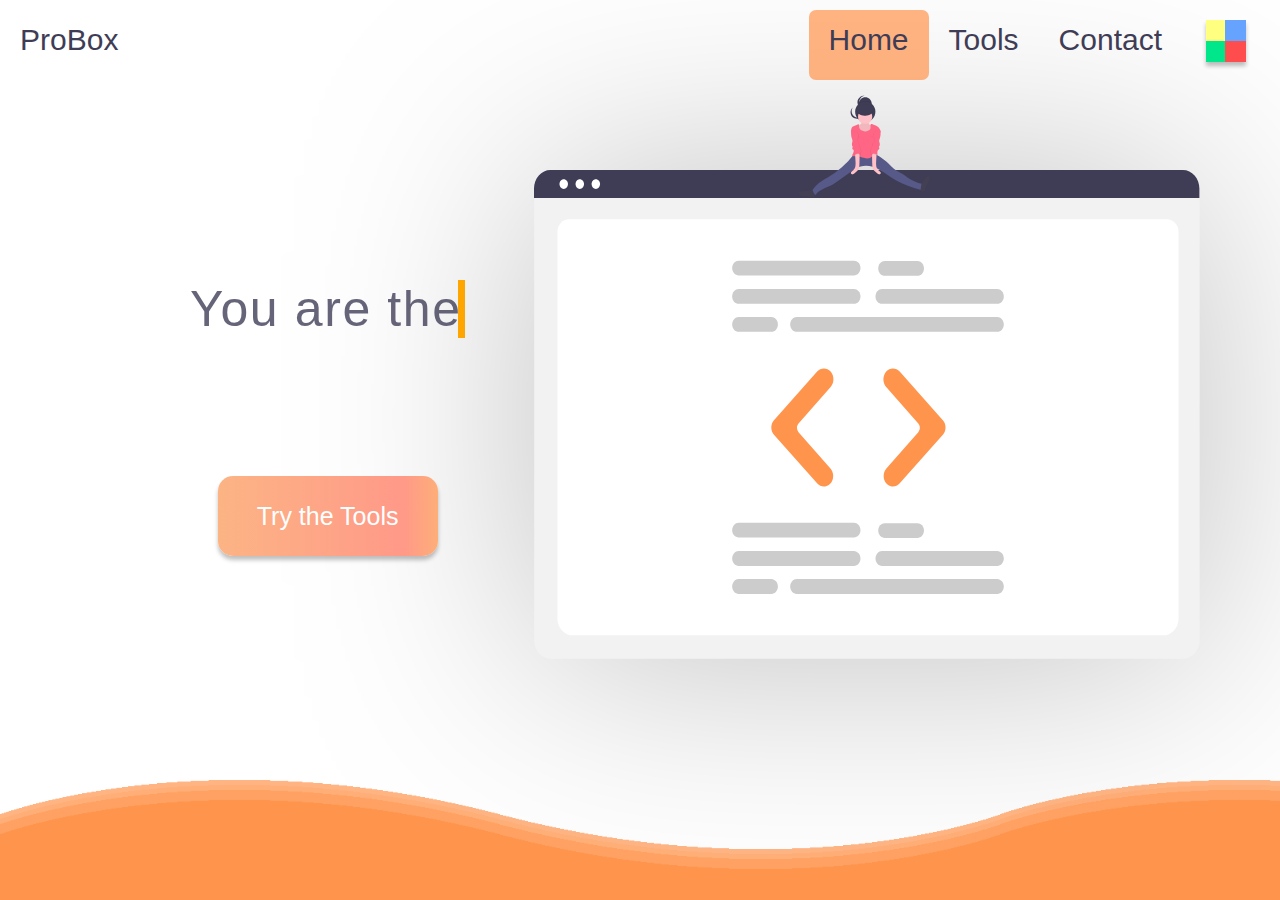
<file: public/index.html>
<!DOCTYPE html>
<html lang="en">
<head>
  <meta charset="UTF-8">
  <meta name="viewport" content="width=device-width, initial-scale=1.0">
  <title>ProBox</title>
  <link rel="stylesheet" href="assets/css/styles.css">
  <script src="assets/js/navbar.js" defer></script>
  <script src="https://code.jquery.com/jquery-3.4.0.min.js" defer></script>
  <script src="assets/js/switchTabs.js" defer></script>
  <script src="window.js" defer></script>
  <script src="switchSite.js" defer></script>
  <style>
  </style>
</head>
<body>
  <header>
    <navbar>
        <h2 class="main-title nav-element">ProBox</h2>
        <ul class="navbar-right-elements">
          <svg id="color-picker" class="nav-element nav-right" width="48" height="50" viewBox="0 0 48 50" fill="none" xmlns="http://www.w3.org/2000/svg">
            <g filter="url(#filter0_d)">
            <rect x="4" width="21" height="21" fill="#FFFF80"/>
            <rect x="23" width="21" height="21" fill="#66A3FF"/>
            <rect x="4" y="21" width="21" height="21" fill="#00E68A"/>
            <rect x="23" y="21" width="21" height="21" fill="#FF4D4D"/>
            </g>
            <defs>
            <filter id="filter0_d" x="0" y="0" width="48" height="50" filterUnits="userSpaceOnUse" color-interpolation-filters="sRGB">
            <feFlood flood-opacity="0" result="BackgroundImageFix"/>
            <feColorMatrix in="SourceAlpha" type="matrix" values="0 0 0 0 0 0 0 0 0 0 0 0 0 0 0 0 0 0 127 0"/>
            <feOffset dy="4"/>
            <feGaussianBlur stdDeviation="2"/>
            <feColorMatrix type="matrix" values="0 0 0 0 0 0 0 0 0 0 0 0 0 0 0 0 0 0 0.25 0"/>
            <feBlend mode="normal" in2="BackgroundImageFix" result="effect1_dropShadow"/>
            <feBlend mode="normal" in="SourceGraphic" in2="effect1_dropShadow" result="shape"/>
            </filter>
            </defs>
            </svg>
          
          <h2 id="Contact" class="open-tabs nav-element nav-right nav-right-hover" onclick="openTabs(event, 'contact-tab')">Contact</h2>
          <h2 id="Tools" class="open-tabs nav-element nav-right nav-right-hover" onclick="openTabs(event, 'tools-tab')">Tools</h2>
          <h2 id="Home"class="open-tabs nav-element nav-right nav-right-hover opened" onclick="openTabs(event, 'home-tab')">Home</h2>
        </ul>
        

      </navbar>
      <input id="color-editor" class="color-input" type="text" placeholder="Background Color"> 

    </header>
  
  <main id="home-tab" class="newTab">
    <div class="transition transition-2"></div>


    <div id="code-board-container">
      
      <svg id="code-board" width="666" height="489" viewBox="0 0 666 489" fill="none" xmlns="http://www.w3.org/2000/svg">
        <path d="M649.323 488.797H16.5218C12.2021 488.792 8.0607 486.834 5.00621 483.355C1.95173 479.875 0.233581 475.158 0.228699 470.237V25.7522C0.232219 22.1472 1.49091 18.6911 3.72862 16.1419C5.96633 13.5928 9.00032 12.1588 12.165 12.1547H653.473C656.692 12.1588 659.779 13.6175 662.055 16.2108C664.332 18.804 665.612 22.3199 665.616 25.9872V470.237C665.611 475.158 663.893 479.875 660.838 483.355C657.784 486.834 653.643 488.792 649.323 488.797V488.797Z" fill="#F2F2F2"/>
        <path d="M628.863 465.364H39.1088C30.4636 465.364 23.4303 457.861 23.4303 448.64V61.5764C23.4303 54.7373 28.6421 49.173 35.0484 49.173H632.731C639.243 49.173 644.542 54.829 644.542 61.7807V448.64C644.542 457.861 637.508 465.364 628.863 465.364Z" fill="white"/>
        <path d="M665.389 28.065H0V18.6159C0.00626407 13.6788 1.73143 8.94623 4.79701 5.45629C7.8626 1.96635 12.0182 0.00409371 16.3523 0H649.037C653.371 0.00405208 657.526 1.96629 660.592 5.45624C663.658 8.94619 665.383 13.6788 665.389 18.6159V28.065Z" fill="#3F3D56"/>
        <path d="M29.7179 18.8786C32.0539 18.8786 33.9476 16.7215 33.9476 14.0605C33.9476 11.3995 32.0539 9.24231 29.7179 9.24231C27.3819 9.24231 25.4882 11.3995 25.4882 14.0605C25.4882 16.7215 27.3819 18.8786 29.7179 18.8786Z" fill="white"/>
        <path d="M45.7729 18.8786C48.1089 18.8786 50.0026 16.7215 50.0026 14.0605C50.0026 11.3995 48.1089 9.24231 45.7729 9.24231C43.4369 9.24231 41.5432 11.3995 41.5432 14.0605C41.5432 16.7215 43.4369 18.8786 45.7729 18.8786Z" fill="white"/>
        <path d="M61.8277 18.8786C64.1637 18.8786 66.0574 16.7215 66.0574 14.0605C66.0574 11.3995 64.1637 9.24231 61.8277 9.24231C59.4917 9.24231 57.598 11.3995 57.598 14.0605C57.598 16.7215 59.4917 18.8786 61.8277 18.8786Z" fill="white"/>
        <path d="M319.995 133.805H204.651C202.932 133.805 201.283 133.027 200.067 131.642C198.851 130.256 198.168 128.378 198.168 126.419C198.168 124.46 198.851 122.581 200.067 121.196C201.283 119.811 202.932 119.033 204.651 119.033H319.995C321.714 119.033 323.363 119.811 324.579 121.196C325.795 122.581 326.478 124.46 326.478 126.419C326.478 128.378 325.795 130.256 324.579 131.642C323.363 133.027 321.714 133.805 319.995 133.805V133.805Z" fill="#CCCCCC"/>
        <path d="M463.32 133.805H347.977C346.258 133.805 344.608 133.027 343.392 131.642C342.176 130.256 341.493 128.378 341.493 126.419C341.493 124.46 342.176 122.581 343.392 121.196C344.608 119.811 346.258 119.033 347.977 119.033H463.32C465.04 119.033 466.689 119.811 467.905 121.196C469.121 122.581 469.804 124.46 469.804 126.419C469.804 128.378 469.121 130.256 467.905 131.642C466.689 133.027 465.04 133.805 463.32 133.805V133.805Z" fill="#CCCCCC"/>
        <path d="M463.32 161.793H262.664C260.945 161.793 259.295 161.015 258.08 159.63C256.864 158.245 256.18 156.366 256.18 154.407C256.18 152.449 256.864 150.57 258.08 149.185C259.295 147.8 260.945 147.022 262.664 147.022H463.32C465.04 147.022 466.689 147.8 467.905 149.185C469.121 150.57 469.804 152.449 469.804 154.407C469.804 156.366 469.121 158.245 467.905 159.63C466.689 161.015 465.04 161.793 463.32 161.793Z" fill="#CCCCCC"/>
        <path d="M319.995 105.428H204.651C202.933 105.425 201.286 104.646 200.072 103.261C198.858 101.876 198.176 99.999 198.176 98.0417C198.176 96.0845 198.858 94.2072 200.072 92.8224C201.286 91.4375 202.933 90.6583 204.651 90.6559H319.995C320.847 90.6547 321.691 90.8448 322.478 91.2155C323.266 91.5861 323.982 92.13 324.584 92.8159C325.187 93.5019 325.666 94.3165 325.992 95.2132C326.318 96.1099 326.486 97.071 326.486 98.0417C326.486 99.0124 326.318 99.9736 325.992 100.87C325.666 101.767 325.187 102.582 324.584 103.268C323.982 103.954 323.266 104.497 322.478 104.868C321.691 105.239 320.847 105.429 319.995 105.428V105.428Z" fill="#CCCCCC"/>
        <path d="M383.467 105.816H350.707C348.988 105.816 347.338 105.038 346.122 103.653C344.906 102.268 344.223 100.389 344.223 98.4304C344.223 96.4715 344.906 94.5929 346.122 93.2078C347.338 91.8227 348.988 91.0446 350.707 91.0446H383.467C385.187 91.0446 386.836 91.8227 388.052 93.2078C389.268 94.5929 389.951 96.4715 389.951 98.4304C389.951 100.389 389.268 102.268 388.052 103.653C386.836 105.038 385.187 105.816 383.467 105.816Z" fill="#CCCCCC"/>
        <path d="M237.412 161.793H204.651C202.933 161.791 201.286 161.012 200.072 159.627C198.858 158.242 198.176 156.365 198.176 154.407C198.176 152.45 198.858 150.573 200.072 149.188C201.286 147.803 202.933 147.024 204.651 147.022H237.412C238.264 147.02 239.108 147.211 239.895 147.581C240.683 147.952 241.399 148.496 242.001 149.182C242.604 149.868 243.083 150.682 243.409 151.579C243.735 152.476 243.903 153.437 243.903 154.407C243.903 155.378 243.735 156.339 243.409 157.236C243.083 158.133 242.604 158.947 242.001 159.633C241.399 160.319 240.683 160.863 239.895 161.234C239.108 161.604 238.264 161.795 237.412 161.793Z" fill="#CCCCCC"/>
        <path d="M319.995 395.893H204.651C202.932 395.893 201.283 395.115 200.067 393.729C198.851 392.344 198.168 390.466 198.168 388.507C198.168 386.548 198.851 384.669 200.067 383.284C201.283 381.899 202.932 381.121 204.651 381.121H319.995C320.846 381.121 321.689 381.312 322.476 381.683C323.262 382.054 323.977 382.598 324.579 383.284C325.181 383.97 325.659 384.784 325.985 385.68C326.311 386.577 326.478 387.537 326.478 388.507C326.478 389.477 326.311 390.437 325.985 391.333C325.659 392.229 325.181 393.044 324.579 393.729C323.977 394.415 323.262 394.959 322.476 395.331C321.689 395.702 320.846 395.893 319.995 395.893V395.893Z" fill="#CCCCCC"/>
        <path d="M463.32 395.893H347.977C346.258 395.893 344.608 395.115 343.392 393.729C342.176 392.344 341.493 390.466 341.493 388.507C341.493 386.548 342.176 384.669 343.392 383.284C344.608 381.899 346.258 381.121 347.977 381.121H463.32C464.172 381.121 465.015 381.312 465.802 381.683C466.588 382.054 467.303 382.598 467.905 383.284C468.507 383.97 468.985 384.784 469.311 385.68C469.636 386.577 469.804 387.537 469.804 388.507C469.804 389.477 469.636 390.437 469.311 391.333C468.985 392.229 468.507 393.044 467.905 393.729C467.303 394.415 466.588 394.959 465.802 395.331C465.015 395.702 464.172 395.893 463.32 395.893V395.893Z" fill="#CCCCCC"/>
        <path d="M463.32 423.881H262.664C260.945 423.881 259.295 423.103 258.08 421.718C256.864 420.333 256.18 418.454 256.18 416.495C256.18 414.536 256.864 412.658 258.08 411.273C259.295 409.888 260.945 409.11 262.664 409.11H463.32C464.172 409.108 465.016 409.299 465.804 409.669C466.592 410.04 467.307 410.584 467.91 411.27C468.513 411.956 468.991 412.77 469.318 413.667C469.644 414.564 469.812 415.525 469.812 416.495C469.812 417.466 469.644 418.427 469.318 419.324C468.991 420.221 468.513 421.035 467.91 421.721C467.307 422.407 466.592 422.951 465.804 423.322C465.016 423.692 464.172 423.882 463.32 423.881Z" fill="#CCCCCC"/>
        <path d="M319.995 367.516H204.651C202.932 367.516 201.283 366.737 200.067 365.352C198.851 363.967 198.168 362.088 198.168 360.13C198.168 358.171 198.851 356.292 200.067 354.907C201.283 353.522 202.932 352.744 204.651 352.744H319.995C321.714 352.744 323.363 353.522 324.579 354.907C325.795 356.292 326.478 358.171 326.478 360.13C326.478 362.088 325.795 363.967 324.579 365.352C323.363 366.737 321.714 367.516 319.995 367.516Z" fill="#CCCCCC"/>
        <path d="M383.467 367.904H350.707C348.988 367.904 347.338 367.126 346.122 365.741C344.906 364.356 344.223 362.477 344.223 360.518C344.223 358.559 344.906 356.681 346.122 355.296C347.338 353.911 348.988 353.132 350.707 353.132H383.467C385.187 353.132 386.836 353.911 388.052 355.296C389.268 356.681 389.951 358.559 389.951 360.518C389.951 362.477 389.268 364.356 388.052 365.741C386.836 367.126 385.187 367.904 383.467 367.904V367.904Z" fill="#CCCCCC"/>
        <path d="M237.412 423.881H204.651C202.932 423.881 201.283 423.103 200.067 421.718C198.851 420.333 198.168 418.454 198.168 416.495C198.168 414.536 198.851 412.658 200.067 411.273C201.283 409.888 202.932 409.11 204.651 409.11H237.412C238.264 409.108 239.108 409.299 239.895 409.669C240.683 410.04 241.399 410.584 242.001 411.27C242.604 411.956 243.083 412.77 243.409 413.667C243.735 414.564 243.903 415.525 243.903 416.495C243.903 417.466 243.735 418.427 243.409 419.324C243.083 420.221 242.604 421.035 242.001 421.721C241.399 422.407 240.683 422.951 239.895 423.322C239.108 423.692 238.264 423.882 237.412 423.881Z" fill="#CCCCCC"/>
        <path d="M289.871 316.6C287.423 316.606 285.072 315.51 283.33 313.551L239.972 264.779C239.121 263.821 238.445 262.681 237.984 261.423C237.522 260.166 237.285 258.817 237.285 257.454C237.285 256.092 237.522 254.742 237.984 253.485C238.445 252.228 239.121 251.087 239.972 250.13L283.155 201.554C284.954 199.54 287.377 198.416 289.9 198.425C292.422 198.434 294.839 199.576 296.627 201.603C298.417 203.646 299.422 206.414 299.422 209.3C299.422 212.186 298.417 214.955 296.627 216.998L264.539 253.551C263.539 254.693 262.978 256.24 262.978 257.852C262.978 259.464 263.539 261.011 264.539 262.152L296.453 298.508C297.757 299.989 298.645 301.878 299.004 303.935C299.364 305.992 299.18 308.124 298.475 310.062C297.77 312 296.576 313.655 295.044 314.819C293.512 315.983 291.712 316.603 289.871 316.6Z" fill="#FF944D"/>
        <path d="M358.959 316.6C357.117 316.603 355.317 315.983 353.785 314.819C352.253 313.655 351.059 312 350.354 310.062C349.649 308.125 349.465 305.992 349.825 303.935C350.185 301.878 351.072 299.989 352.376 298.508L384.29 262.153C385.29 261.011 385.851 259.464 385.851 257.852C385.851 256.24 385.29 254.693 384.29 253.551L352.202 216.998C351.314 215.987 350.61 214.787 350.13 213.466C349.65 212.145 349.403 210.73 349.403 209.3C349.403 207.87 349.65 206.455 350.13 205.134C350.61 203.813 351.314 202.613 352.202 201.602V201.602C353.99 199.576 356.407 198.434 358.929 198.425C361.452 198.416 363.875 199.54 365.674 201.554L408.857 250.13C409.708 251.087 410.384 252.228 410.845 253.485C411.307 254.742 411.544 256.092 411.544 257.454C411.544 258.817 411.307 260.166 410.845 261.423C410.384 262.681 409.708 263.821 408.857 264.779L365.499 313.551C363.757 315.51 361.406 316.606 358.959 316.6Z" fill="#FF944D"/>
        </svg>
        

    <div id="page-title-container">
      <div id="title-text-container">
        <svg id="hot-balloon" width="477" height="351" viewBox="0 0 477 351" fill="none" xmlns="http://www.w3.org/2000/svg">
          <g clip-path="url(#clip0)">
          <path d="M410.866 122.26C410.866 186.17 357.44 237.975 300.554 237.975C243.668 237.975 185.362 186.17 185.362 122.26C185.362 58.3503 243.668 6.54517 300.554 6.54517C357.44 6.54517 410.866 58.3544 410.866 122.26Z" fill="url(#paint0_linear)"/>
          <path d="M405.586 122.26C405.586 183.175 354.66 232.559 300.435 232.559C246.21 232.559 190.643 183.179 190.643 122.26C190.643 61.3406 246.215 11.9613 300.439 11.9613C354.664 11.9613 405.586 61.3611 405.586 122.26Z" fill="#FF944D"/>
          <path d="M284.397 273.499C284.397 269.649 280.929 266.544 276.651 266.544C272.373 266.544 268.906 269.666 268.906 273.499C268.906 276.743 271.362 279.463 274.715 280.24V285.693H278.588V280.24C281.928 279.463 284.397 276.747 284.397 273.499Z" fill="url(#paint1_linear)"/>
          <path d="M256.502 274.37L248.658 266.532L248.503 266.688V266.651C247.684 264.916 246.292 263.845 245.424 264.258C244.556 264.671 244.524 266.418 245.355 268.152C245.533 268.524 245.745 268.879 245.989 269.212L245.17 270.03C245.17 270.03 265.229 290.074 273.065 289.195L274.542 283.73C274.542 283.73 267.837 283.951 256.502 274.37Z" fill="url(#paint2_linear)"/>
          <path d="M276.463 280.183C280.026 280.183 282.914 277.296 282.914 273.736C282.914 270.175 280.026 267.289 276.463 267.289C272.899 267.289 270.011 270.175 270.011 273.736C270.011 277.296 272.899 280.183 276.463 280.183Z" fill="#F8C198"/>
          <path d="M278.076 278.575H274.85V285.022H278.076V278.575Z" fill="#F8C198"/>
          <path d="M279.639 282.605H273.286C271.477 282.605 270.011 284.07 270.011 285.877V308.348C270.011 310.155 271.477 311.62 273.286 311.62H279.639C281.448 311.62 282.914 310.155 282.914 308.348V285.877C282.914 284.07 281.448 282.605 279.639 282.605Z" fill="#605B38"/>
          <path d="M273.798 283.19C273.798 283.19 267.592 283.411 257.104 274.542L249.846 267.289L246.62 270.512C246.62 270.512 265.173 289.052 272.41 288.246L273.798 283.19Z" fill="#605B38"/>
          <path d="M249.625 271.003C250.429 270.619 250.457 269.006 249.688 267.4C248.92 265.794 247.645 264.803 246.842 265.187C246.038 265.571 246.01 267.185 246.778 268.791C247.547 270.397 248.822 271.387 249.625 271.003Z" fill="#F8C198"/>
          <path d="M306.469 282.719C311.134 282.719 314.915 278.941 314.915 274.28C314.915 269.619 311.134 265.841 306.469 265.841C301.805 265.841 298.024 269.619 298.024 274.28C298.024 278.941 301.805 282.719 306.469 282.719Z" fill="url(#paint3_linear)"/>
          <path d="M306.469 281.909C310.686 281.909 314.104 278.493 314.104 274.28C314.104 270.066 310.686 266.651 306.469 266.651C302.253 266.651 298.834 270.066 298.834 274.28C298.834 278.493 302.253 281.909 306.469 281.909Z" fill="#F8C198"/>
          <path d="M308.377 280.003H304.558V287.632H308.377V280.003Z" fill="#F8C198"/>
          <path d="M311.767 284.126H302.31C301.793 284.128 301.283 284.253 300.824 284.492C300.366 284.732 299.971 285.077 299.674 285.501C292.49 286.434 277.707 287.874 276.209 284.126L275.521 284.642C275.398 284.17 275.23 283.711 275.018 283.271C274.068 281.291 272.496 280.068 271.505 280.543C270.515 281.017 270.478 282.997 271.428 284.985C271.741 285.648 272.155 286.258 272.656 286.794L272.246 287.109C272.246 287.109 287.364 293.47 299.097 292.676V316.676C299.099 317.532 299.44 318.351 300.045 318.956C300.65 319.561 301.471 319.902 302.327 319.904H311.783C312.639 319.902 313.459 319.561 314.065 318.956C314.67 318.351 315.011 317.532 315.013 316.676V287.35C315.01 286.492 314.666 285.671 314.057 285.067C313.449 284.462 312.625 284.124 311.767 284.126V284.126Z" fill="url(#paint4_linear)"/>
          <path d="M310.825 284.773H302.106C300.297 284.773 298.831 286.238 298.831 288.045V315.834C298.831 317.641 300.297 319.106 302.106 319.106H310.825C312.634 319.106 314.1 317.641 314.1 315.834V288.045C314.1 286.238 312.634 284.773 310.825 284.773Z" fill="#53AD9B"/>
          <path d="M303.125 285.554C303.125 285.554 278.788 289.538 276.88 284.769L273.061 287.632C273.061 287.632 291.196 295.261 302.646 292.402C314.096 289.542 303.125 285.554 303.125 285.554Z" fill="#53AD9B"/>
          <path d="M275.666 288.213C276.616 287.759 276.649 285.849 275.739 283.948C274.829 282.046 273.321 280.873 272.37 281.327C271.42 281.781 271.387 283.691 272.297 285.593C273.207 287.494 274.715 288.668 275.666 288.213Z" fill="#F8C198"/>
          <path d="M299.007 266.041C299.205 266.025 299.403 266.07 299.574 266.17C299.746 266.271 299.882 266.421 299.965 266.602C300.751 264.884 302.609 263.832 304.468 263.591C306.326 263.35 308.238 263.799 310.027 264.409C312.315 265.19 314.555 266.27 316.278 267.964C318.002 269.657 319.144 272.055 318.943 274.456C318.788 276.227 317.932 277.851 317.089 279.414C316.569 280.383 316.004 281.39 315.075 281.975C313.134 283.202 310.383 281.905 309.343 279.864C309 279.189 308.787 278.453 308.406 277.818C307.256 275.839 304.873 275.029 302.822 274.002C299.236 272.181 298.954 269.678 299.007 266.041Z" fill="url(#paint5_linear)"/>
          <path d="M330.885 291.457H262.079V350.985H330.885V291.457Z" fill="url(#paint6_linear)"/>
          <path d="M328.891 291.469L331.617 239.914" stroke="#AD7676" stroke-width="2" stroke-miterlimit="10"/>
          <path d="M265.979 291.469L262.291 239.914" stroke="#AD7676" stroke-width="2" stroke-miterlimit="10"/>
          <path opacity="0.2" d="M299.993 273.895C299.997 271.976 300.725 270.128 302.033 268.721C303.34 267.314 305.131 266.452 307.047 266.307C306.854 266.307 306.662 266.278 306.465 266.278C304.44 266.278 302.499 267.082 301.067 268.513C299.635 269.944 298.831 271.884 298.831 273.908C298.831 275.931 299.635 277.872 301.067 279.302C302.499 280.733 304.44 281.537 306.465 281.537C306.662 281.537 306.854 281.537 307.047 281.508C305.127 281.363 303.333 280.497 302.025 279.085C300.716 277.673 299.991 275.82 299.993 273.895Z" fill="white"/>
          <path opacity="0.2" d="M270.949 273.122C270.949 271.199 271.678 269.347 272.987 267.938C274.297 266.528 276.091 265.665 278.01 265.522C277.818 265.522 277.625 265.493 277.429 265.493C275.404 265.493 273.462 266.297 272.03 267.728C270.599 269.158 269.794 271.099 269.794 273.122C269.794 275.146 270.599 277.086 272.03 278.517C273.462 279.948 275.404 280.752 277.429 280.752C277.625 280.752 277.818 280.752 278.01 280.723C276.091 280.579 274.297 279.717 272.987 278.307C271.678 276.898 270.949 275.046 270.949 273.122V273.122Z" fill="white"/>
          <path d="M275.19 278.988C275.604 279.264 275.991 279.579 276.344 279.929C277.715 281.635 275.116 284.278 276.09 286.241C276.52 287.109 277.544 287.55 278.002 288.401C278.874 290.017 277.413 292.381 278.678 293.719C279.017 294.075 279.496 294.284 279.762 294.701C280.274 295.519 279.558 296.607 279.672 297.564C279.816 298.792 281.158 299.446 282.317 299.88C283.303 300.248 284.597 300.542 285.268 299.728C285.592 299.319 285.653 298.783 285.956 298.37C286.521 297.597 287.659 297.593 288.49 297.119C289.78 296.382 290.095 294.664 290.095 293.187C290.095 291.711 289.947 290.099 290.758 288.851C291.675 287.436 293.579 286.908 294.495 285.493C295.883 283.341 294.352 280.334 295.343 277.974C295.687 277.156 296.317 276.464 296.522 275.605C296.862 274.186 295.953 272.742 294.884 271.789C293.816 270.836 292.481 270.087 291.577 268.925C290.942 268.107 290.529 267.146 289.78 266.446C287.962 264.753 285.072 265.358 282.644 264.81C280.397 264.323 278.325 262.785 276.037 263.043C274.035 263.268 272.471 264.806 271.076 266.258C270.709 266.575 270.439 266.989 270.298 267.453C269.888 269.428 271.808 271.461 272.652 272.91C273.728 274.849 273.397 277.487 275.19 278.988Z" fill="#FCCC63"/>
          <g opacity="0.2">
          <path opacity="0.2" d="M271.051 267.858C272.447 266.405 274.011 264.867 276.012 264.642C278.297 264.384 280.372 265.923 282.62 266.409C285.047 266.937 287.941 266.332 289.755 268.046C290.504 268.745 290.918 269.723 291.552 270.525C292.457 271.666 293.775 272.398 294.86 273.388C295.613 274.023 296.173 274.857 296.477 275.794C296.477 275.749 296.505 275.704 296.518 275.659C296.857 274.239 295.949 272.795 294.86 271.842C293.771 270.889 292.457 270.14 291.552 268.978C290.918 268.16 290.504 267.199 289.755 266.499C287.937 264.806 285.047 265.411 282.62 264.863C280.372 264.376 278.301 262.838 276.012 263.096C274.011 263.321 272.447 264.859 271.051 266.311C270.684 266.628 270.415 267.042 270.273 267.506C270.19 267.957 270.208 268.421 270.326 268.864C270.495 268.482 270.742 268.139 271.051 267.858Z" fill="white"/>
          <path opacity="0.2" d="M279.811 296.345C279.698 296.744 279.651 297.159 279.672 297.573C279.689 297.724 279.727 297.873 279.782 298.014C279.913 297.434 280.057 296.849 279.811 296.345Z" fill="white"/>
          <path opacity="0.2" d="M278.243 290.684C278.133 291.36 278.117 292.048 278.194 292.729C278.302 292.053 278.319 291.365 278.243 290.684V290.684Z" fill="white"/>
          <path opacity="0.2" d="M295.077 283.635C295.116 282.746 295.093 281.855 295.007 280.968C294.967 281.858 294.991 282.749 295.077 283.635V283.635Z" fill="white"/>
          <path opacity="0.2" d="M290.078 293.641C290.078 293.494 290.078 293.347 290.078 293.204C290.078 293.13 290.078 293.056 290.078 292.983C290.082 293.204 290.078 293.425 290.078 293.641Z" fill="white"/>
          <path opacity="0.2" d="M276.643 282.024C276.348 283.312 275.599 284.728 275.967 285.93C276.254 284.585 277.04 283.165 276.643 282.024Z" fill="white"/>
          </g>
          <path d="M299.584 266.438C299.77 266.423 299.956 266.465 300.118 266.56C300.279 266.654 300.407 266.796 300.485 266.966C301.225 265.329 302.973 264.356 304.742 264.127C306.51 263.898 308.295 264.323 309.982 264.9C312.139 265.636 314.247 266.655 315.873 268.25C317.498 269.846 318.583 272.1 318.382 274.386C318.235 276.055 317.428 277.585 316.634 279.058C316.143 279.97 315.611 280.919 314.735 281.472C312.905 282.621 310.313 281.406 309.327 279.483C309.003 278.849 308.803 278.154 308.443 277.54C307.358 275.675 305.11 274.914 303.182 273.945C299.797 272.231 299.531 269.87 299.584 266.438Z" fill="#263238"/>
          <path opacity="0.2" d="M299.584 267.215C299.77 267.2 299.956 267.243 300.118 267.337C300.279 267.431 300.407 267.573 300.484 267.743C301.225 266.107 302.973 265.133 304.742 264.904C306.51 264.675 308.295 265.1 309.982 265.677C312.139 266.413 314.247 267.432 315.873 269.027C317.312 270.392 318.207 272.232 318.39 274.206C318.525 271.993 317.457 269.813 315.873 268.254C314.288 266.696 312.139 265.64 309.982 264.904C308.295 264.327 306.506 263.902 304.742 264.131C302.978 264.36 301.225 265.358 300.484 266.97C300.407 266.8 300.279 266.658 300.118 266.564C299.956 266.469 299.77 266.427 299.584 266.442C299.584 266.773 299.584 267.097 299.584 267.408C299.58 267.342 299.58 267.277 299.584 267.215Z" fill="white"/>
          <path d="M307.992 236.428H283.594V244.941H307.992V236.428Z" fill="#FF944D"/>
          <g opacity="0.2">
          <path opacity="0.2" d="M300.439 11.5768C299.146 11.5768 297.856 11.6136 296.563 11.6709C349.314 13.9454 397.844 62.3961 397.844 121.875C397.844 181.355 349.31 229.805 296.563 232.08C297.856 232.137 299.15 232.174 300.439 232.174C354.66 232.174 405.59 182.791 405.59 121.875C405.59 60.9602 354.66 11.5768 300.439 11.5768Z" fill="black"/>
          </g>
          <g opacity="0.2">
          <path opacity="0.2" d="M196.837 122.26C196.837 62.2161 250.832 13.3767 304.308 11.9941C303.534 11.9941 302.761 11.9613 301.987 11.9613C247.766 11.9613 192.19 61.3611 192.19 122.26C192.19 183.159 247.766 232.559 301.987 232.559C302.761 232.559 303.534 232.559 304.308 232.526C250.836 231.127 196.837 182.308 196.837 122.26Z" fill="white"/>
          </g>
          <path d="M332.006 217.079H261.906V239.914H332.006V217.079Z" fill="#FF944D"/>
          <path opacity="0.2" d="M261.901 19.9955C261.901 19.9955 178.636 115.101 261.901 224.533L289.399 224.438C289.399 224.438 213.49 134.033 285.915 13.1313L272.361 16.2198L261.901 19.9955Z" fill="white"/>
          <path opacity="0.2" d="M334.327 18.5433C334.327 18.5433 417.592 115.085 334.327 224.528L306.83 224.434C306.83 224.434 382.739 133.26 310.313 12.354L323.859 15.058L334.327 18.5433Z" fill="white"/>
          </g>
          <defs>
          <linearGradient id="paint0_linear" x1="298.114" y1="237.979" x2="298.114" y2="6.54517" gradientUnits="userSpaceOnUse">
          <stop stop-color="#808080" stop-opacity="0.25"/>
          <stop offset="0.54" stop-color="#808080" stop-opacity="0.12"/>
          <stop offset="1" stop-color="#808080" stop-opacity="0.1"/>
          </linearGradient>
          <linearGradient id="paint1_linear" x1="10906" y1="14003.7" x2="10906" y2="13106.7" gradientUnits="userSpaceOnUse">
          <stop stop-color="#808080" stop-opacity="0.25"/>
          <stop offset="0.54" stop-color="#808080" stop-opacity="0.12"/>
          <stop offset="1" stop-color="#808080" stop-opacity="0.1"/>
          </linearGradient>
          <linearGradient id="paint2_linear" x1="19463.7" y1="18452.8" x2="19463.7" y2="16919.2" gradientUnits="userSpaceOnUse">
          <stop stop-color="#808080" stop-opacity="0.25"/>
          <stop offset="0.54" stop-color="#808080" stop-opacity="0.12"/>
          <stop offset="1" stop-color="#808080" stop-opacity="0.1"/>
          </linearGradient>
          <linearGradient id="paint3_linear" x1="12943" y1="11930.8" x2="12943" y2="11234.6" gradientUnits="userSpaceOnUse">
          <stop stop-color="#808080" stop-opacity="0.25"/>
          <stop offset="0.54" stop-color="#808080" stop-opacity="0.12"/>
          <stop offset="1" stop-color="#808080" stop-opacity="0.1"/>
          </linearGradient>
          <linearGradient id="paint4_linear" x1="32427.5" y1="31891" x2="32427.5" y2="28084" gradientUnits="userSpaceOnUse">
          <stop stop-color="#808080" stop-opacity="0.25"/>
          <stop offset="0.54" stop-color="#808080" stop-opacity="0.12"/>
          <stop offset="1" stop-color="#808080" stop-opacity="0.1"/>
          </linearGradient>
          <linearGradient id="paint5_linear" x1="15585.4" y1="13691.6" x2="15585.4" y2="12815.9" gradientUnits="userSpaceOnUse">
          <stop stop-color="#808080" stop-opacity="0.25"/>
          <stop offset="0.54" stop-color="#808080" stop-opacity="0.12"/>
          <stop offset="1" stop-color="#808080" stop-opacity="0.1"/>
          </linearGradient>
          <linearGradient id="paint6_linear" x1="50146.1" y1="51366.8" x2="50146.1" y2="42706" gradientUnits="userSpaceOnUse">
          <stop stop-color="#808080" stop-opacity="0.25"/>
          <stop offset="0.54" stop-color="#808080" stop-opacity="0.12"/>
          <stop offset="1" stop-color="#808080" stop-opacity="0.1"/>
          </linearGradient>
          <clipPath id="clip0">
          <rect width="477" height="350.985" fill="white"/>
          </clipPath>
          </defs>
        </svg>
          
          
        <h2 class="title-text text1">You are the</h2>
        <h2 class="title-text text2">Pro-Grammer</h2>

      </div>
      <div id="tryOutToolsButton-container">
        <button id="tryOutToolsButton" type="button" onclick="openTabs(event,'tools-tab')">Try the Tools</button>
      </div>
          
    </div>
      
        <div class="wave wave1"></div>
        <div class="wave wave2"></div>
        <div class="wave wave3"></div>
        <div class="wave wave4"></div>
        <svg id="person-on-wave" width="303" height="196" viewBox="0 0 303 196" fill="none" xmlns="http://www.w3.org/2000/svg">
          <path d="M154.688 17.6489C154.688 18.4941 154.522 19.3311 154.199 20.112C153.877 20.8929 153.404 21.6024 152.808 22.2001C152.212 22.7978 151.504 23.2719 150.726 23.5953C149.947 23.9188 149.112 24.0853 148.269 24.0853C147.427 24.0853 146.592 23.9188 145.813 23.5953C145.035 23.2719 144.327 22.7978 143.731 22.2001C143.135 21.6024 142.662 20.8929 142.34 20.112C142.017 19.3311 141.851 18.4941 141.851 17.6489C141.851 17.5437 141.851 17.4414 141.851 17.339C141.936 15.6915 142.648 14.1395 143.841 13.0034C145.034 11.8673 146.616 11.2339 148.261 11.2339C149.906 11.2339 151.488 11.8673 152.681 13.0034C153.874 14.1395 154.586 15.6915 154.671 17.339C154.685 17.4414 154.688 17.5465 154.688 17.6489Z" fill="#3F3D56"/>
          <path opacity="0.1" d="M154.688 17.6489C154.688 18.4942 154.522 19.3311 154.199 20.112C153.877 20.8929 153.404 21.6025 152.808 22.2001C152.212 22.7978 151.504 23.2719 150.726 23.5954C149.947 23.9188 149.112 24.0853 148.269 24.0853C147.427 24.0853 146.592 23.9188 145.813 23.5954C145.035 23.2719 144.327 22.7978 143.731 22.2001C143.135 21.6025 142.662 20.8929 142.34 20.112C142.017 19.3311 141.851 18.4942 141.851 17.6489C141.851 17.5437 141.851 17.4414 141.851 17.339C143.66 15.857 145.925 15.0474 148.261 15.0474C150.597 15.0474 152.862 15.857 154.671 17.339C154.685 17.4414 154.688 17.5466 154.688 17.6489Z" fill="black"/>
          <path d="M148.27 35.9431C153.867 35.9431 158.405 31.3928 158.405 25.7797C158.405 20.1666 153.867 15.6162 148.27 15.6162C142.672 15.6162 138.135 20.1666 138.135 25.7797C138.135 31.3928 142.672 35.9431 148.27 35.9431Z" fill="#3F3D56"/>
          <path d="M142.146 16.2274C142.147 14.6683 142.711 13.1624 143.735 11.9892C144.759 10.8159 146.173 10.0551 147.714 9.84791C146.807 9.72624 145.885 9.80034 145.009 10.0652C144.134 10.3301 143.324 10.7797 142.636 11.3838C141.948 11.9879 141.396 12.7326 141.018 13.568C140.64 14.4034 140.444 15.3101 140.444 16.2274C140.444 17.1448 140.64 18.0515 141.018 18.8869C141.396 19.7223 141.948 20.467 142.636 21.0711C143.324 21.6752 144.134 22.1247 145.009 22.3896C145.885 22.6545 146.807 22.7286 147.714 22.607C146.173 22.3998 144.759 21.6389 143.735 20.4657C142.711 19.2925 142.147 17.7866 142.146 16.2274V16.2274Z" fill="#3F3D56"/>
          <path d="M136.836 29.9048C135.671 28.8722 134.919 27.4504 134.72 25.9036C134.521 24.3569 134.889 22.7904 135.756 21.4954C135.093 22.0729 134.556 22.7806 134.177 23.5748C133.798 24.3689 133.585 25.2326 133.552 26.1124C133.519 26.9921 133.667 27.8693 133.986 28.6897C134.304 29.51 134.787 30.2561 135.405 30.8817C136.023 31.5074 136.762 31.9993 137.577 32.3271C138.392 32.6548 139.265 32.8115 140.142 32.7873C141.02 32.7632 141.883 32.5587 142.679 32.1866C143.475 31.8145 144.186 31.2827 144.768 30.624C144.958 30.4099 145.132 30.1829 145.29 29.9446C144.115 30.9665 142.611 31.5258 141.055 31.5185C139.5 31.5112 138.001 30.9377 136.836 29.9048Z" fill="#3F3D56"/>
          <path d="M142.971 38.6667C142.466 38.8372 141.905 38.8742 141.471 39.1812C140.621 39.7697 140.658 41.0178 140.904 42.0242C141.471 44.2985 142.889 46.4904 145.035 47.4257C146.333 47.9943 147.785 48.0483 149.197 48.0313C150.736 48.0142 152.468 47.8181 153.421 46.6098C153.894 46.0043 154.095 45.2367 154.285 44.489C154.756 42.6411 155.229 40.7505 155.059 38.8515C154.127 38.9339 153.075 38.9879 152.36 38.3994C151.646 37.8109 151.459 36.6937 151.141 35.7584C151.107 35.6096 151.023 35.4771 150.903 35.3831C150.771 35.3187 150.623 35.2959 150.478 35.3177C149.503 35.3544 148.527 35.3059 147.561 35.1727C146.957 35.0931 145.471 34.462 145.009 34.9936C144.678 35.3831 144.887 36.5572 144.635 37.1002C144.476 37.4595 144.247 37.7831 143.961 38.0522C143.675 38.3212 143.339 38.5301 142.971 38.6667V38.6667Z" fill="#FFC1C7"/>
          <path opacity="0.05" d="M142.971 38.6667C142.466 38.8372 141.905 38.8742 141.471 39.1812C140.621 39.7697 140.658 41.0178 140.904 42.0242C141.471 44.2985 142.889 46.4904 145.035 47.4257C146.333 47.9943 147.785 48.0483 149.197 48.0313C150.736 48.0142 152.468 47.8181 153.421 46.6098C153.894 46.0043 154.095 45.2367 154.285 44.489C154.756 42.6411 155.229 40.7505 155.059 38.8515C154.127 38.9339 153.075 38.9879 152.36 38.3994C151.646 37.8109 151.459 36.6937 151.141 35.7584C151.107 35.6096 151.023 35.4771 150.903 35.3831C150.771 35.3187 150.623 35.2959 150.478 35.3177C149.503 35.3544 148.527 35.3059 147.561 35.1727C146.957 35.0931 145.471 34.462 145.009 34.9936C144.678 35.3831 144.887 36.5572 144.635 37.1002C144.476 37.4595 144.247 37.7831 143.961 38.0522C143.675 38.3212 143.339 38.5301 142.971 38.6667V38.6667Z" fill="black"/>
          <path d="M90.0276 104.989C87.7597 105.058 85.4435 104.961 83.2237 105.461C82.8 105.51 82.4087 105.712 82.1237 106.03C81.7977 106.496 81.9706 107.147 82.2399 107.65C82.8546 108.787 83.8819 109.643 85.1089 110.041C86.4584 110.473 87.9127 110.308 89.3246 110.354C91.2506 110.415 93.1436 110.872 94.8868 111.696C95.2837 111.883 95.7033 112.094 96.137 112.028C96.7635 111.932 97.1548 111.303 97.3872 110.712C97.6471 110.001 97.8565 109.272 98.0138 108.532C98.3426 107.13 98.388 104.361 96.4687 103.983C95.5899 103.812 94.5551 104.421 93.7103 104.597C92.497 104.839 91.2645 104.97 90.0276 104.989V104.989Z" fill="#444053"/>
          <path d="M206.265 105.646C206.805 105.461 207.27 105.103 207.589 104.628C208.439 103.386 208.439 101.902 208.89 100.54C209.457 98.769 210.713 97.3077 211.501 95.6219C212.207 94.113 212.532 92.4534 212.448 90.7889C212.442 90.6684 212.41 90.5507 212.355 90.4434C212.3 90.3361 212.223 90.2417 212.129 90.1664C212.035 90.0912 211.926 90.0368 211.809 90.0069C211.693 89.977 211.571 89.9722 211.453 89.9929C210.384 90.2004 209.415 90.9766 208.734 91.8635C207.858 93.0007 207.285 94.3539 206.387 95.4769C205.488 96.5999 204.227 97.5011 203.158 98.533C201.817 99.8294 200.765 101.24 201.961 102.923C202.934 104.304 204.278 106.3 206.265 105.646Z" fill="#444053"/>
          <path d="M136.785 68.4179C129.65 77.7186 120.795 85.5534 110.703 91.494C107.616 93.3106 104.395 94.9595 101.651 97.2651C99.5703 99.0163 97.8041 101.109 96.0492 103.19C95.8477 103.387 95.7095 103.641 95.6523 103.918C95.6449 104.118 95.6807 104.318 95.7572 104.503C96.3242 106.181 96.9819 108 98.4958 108.915C102.419 103.23 110.216 101.76 116.195 98.3198C118.973 96.7221 121.505 94.7377 124.067 92.8159C127.772 90.0355 131.558 87.3717 135.427 84.8245C137.993 83.1358 140.635 81.4755 143.578 80.597C149.815 78.7264 156.619 80.597 162.379 83.6674C168.14 86.7377 173.212 90.9339 178.856 94.2004C186.528 98.6354 195.086 101.251 203.56 103.829C203.864 101.788 204.048 99.7868 204.479 97.7683C202.364 97.4698 200.365 96.6311 198.392 95.8095C196.189 94.8884 193.972 93.9559 191.993 92.6169C190.687 91.7299 189.499 90.6724 188.206 89.774C185.388 87.7839 182.122 86.5331 179.267 84.6027C175.548 82.0896 172.67 78.5331 169.268 75.602C167.786 74.3255 166.209 73.1684 164.63 72.0142C162.997 70.8173 161.339 69.6091 159.456 68.8671C157.222 67.9829 154.784 67.801 152.389 67.6304C147.031 67.2324 141.863 66.7036 136.785 68.4179Z" fill="#575A89"/>
          <path d="M148.128 37.7911C152.042 37.7911 155.215 34.609 155.215 30.6837C155.215 26.7585 152.042 23.5764 148.128 23.5764C144.213 23.5764 141.04 26.7585 141.04 30.6837C141.04 34.609 144.213 37.7911 148.128 37.7911Z" fill="#FFC1C7"/>
          <path d="M147.918 45.5039C146.642 45.3448 145.419 44.8977 144.34 44.1962C143.261 43.4845 142.485 42.3964 142.16 41.1429C141.931 40.1393 142.058 39.0562 141.656 38.1123C140.377 38.7549 139.05 39.2948 137.687 39.7271C136.918 39.9687 136.116 40.1905 135.492 40.6994C134.151 41.7939 134.075 43.7839 134.112 45.5153C134.1 45.8583 134.143 46.201 134.239 46.5302C134.367 46.8427 134.555 47.1267 134.792 47.366C136.249 48.9297 138.514 49.5778 139.895 51.2182C139.175 52.0274 138.71 53.0326 138.56 54.1066C138.527 54.5384 138.466 54.9676 138.378 55.3916C138.263 55.7411 138.124 56.0821 137.962 56.4122C137.066 58.4591 137.097 60.7733 136.961 63.0021C136.825 65.231 136.439 67.6048 134.937 69.2566C135.549 69.9161 136.354 70.1095 137.236 70.1919C138.118 70.2743 139.03 70.1578 139.929 70.1919C142.299 70.2601 144.536 71.2324 146.821 71.8664C149.106 72.5004 151.7 72.7591 153.721 71.5167C154.43 71.0817 155.031 70.4819 155.743 70.0526C156.593 69.5352 157.591 69.2879 158.578 69.0462L158.932 57.1741C158.94 56.3421 159 55.5113 159.111 54.6866C159.624 51.44 161.69 48.6908 163.692 46.0896C163.574 44.9039 163.189 43.7607 162.565 42.7461C161.942 41.7316 161.097 40.8723 160.094 40.2331C159.196 39.6982 158.246 39.2562 157.259 38.914L154.929 38.0156C154.723 37.916 154.494 37.8729 154.266 37.8906C153.761 37.9815 153.568 38.5984 153.54 39.1102C153.495 39.9176 153.614 40.7278 153.585 41.5352C153.557 42.3426 153.356 43.1955 152.786 43.7669C152.376 44.1345 151.893 44.4099 151.368 44.5743C150.178 45.0292 149.174 45.6916 147.918 45.5039Z" fill="#FF6584"/>
          <path d="M138.512 75.258C138.605 76.8415 138.699 78.4421 138.432 80.0057C138.166 81.5693 137.514 83.1159 136.329 84.1677C135.413 84.978 134.126 85.5892 133.899 86.8031C133.844 87.069 133.865 87.3452 133.962 87.5992C134.214 88.1962 134.954 88.4662 135.595 88.3639C136.228 88.2169 136.814 87.9096 137.296 87.4712C138.277 86.6666 139.218 85.8126 140.113 84.9126C140.904 84.1422 141.724 83.3291 142.055 82.2743C142.193 81.7718 142.27 81.2545 142.285 80.7335C142.469 77.8906 142.518 75.0476 142.569 72.2047C142.603 70.135 142.625 68 141.866 66.0753C141.979 66.3596 139.218 66.6297 139.008 66.6439C137.817 66.7491 138.044 67.2409 138.112 68.3667C138.244 70.6714 138.378 72.9685 138.512 75.258Z" fill="#FFC1C7"/>
          <path d="M159.156 75.258C159.062 76.8415 158.969 78.4421 159.235 80.0057C159.502 81.5693 160.154 83.1159 161.339 84.1677C162.255 84.978 163.542 85.5892 163.768 86.8031C163.824 87.069 163.802 87.3452 163.706 87.5992C163.454 88.1962 162.714 88.4662 162.073 88.3639C161.439 88.2169 160.854 87.9096 160.372 87.4712C159.39 86.6666 158.45 85.8126 157.554 84.9126C156.763 84.1422 155.944 83.3291 155.612 82.2743C155.474 81.7718 155.397 81.2545 155.383 80.7335C155.198 77.8906 155.15 75.0476 155.099 72.2047C155.065 70.135 155.042 68 155.802 66.0753C155.689 66.3596 158.45 66.6297 158.66 66.6439C159.85 66.7491 159.624 67.2409 159.556 68.3667C159.431 70.6714 159.298 72.9685 159.156 75.258Z" fill="#FFC1C7"/>
          <path opacity="0.1" d="M134.954 44.4691C133.953 47.4314 134.358 50.7235 135.382 53.6716C135.631 54.3966 135.923 55.1528 135.807 55.9119C135.722 56.3002 135.604 56.6806 135.455 57.049C135.166 57.9402 135.113 58.8917 135.302 59.8095C135.344 60.0852 135.452 60.3466 135.617 60.5714C135.718 60.6754 135.813 60.7856 135.9 60.9012C136.289 61.5096 135.526 62.263 135.617 62.9822C135.685 63.5792 136.289 63.9318 136.711 64.3611C137.905 65.575 137.675 67.5508 137.363 69.2281C138.812 69.1002 140.062 67.9119 141.514 68.0085C141.991 68.0479 142.447 68.2248 142.826 68.5179C143.205 68.8109 143.492 69.2076 143.651 69.6603C143.597 68.253 144.096 67.0533 144.218 65.6489C144.38 63.8209 143.201 62.1834 142.631 60.4435C141.8 57.9076 142.268 55.1528 142.064 52.4833C141.975 51.4914 141.831 50.5052 141.633 49.5295C141.375 48.1933 140.998 46.7321 139.869 45.973C138.415 45.0035 136.226 45.6915 134.954 44.4691Z" fill="black"/>
          <path d="M134.67 43.9005C133.669 46.8628 134.075 50.1549 135.098 53.1031C135.348 53.828 135.64 54.5842 135.523 55.3433C135.438 55.7316 135.321 56.112 135.172 56.4805C134.882 57.3716 134.829 58.3231 135.019 59.2409C135.061 59.5166 135.169 59.7781 135.334 60.0028C135.435 60.1068 135.529 60.217 135.617 60.3326C136.005 60.941 135.243 61.6944 135.334 62.4136C135.402 63.0107 136.005 63.3632 136.428 63.7925C137.621 65.0064 137.392 66.9822 137.08 68.6596C138.529 68.5316 139.779 67.3433 141.23 67.4399C141.707 67.4793 142.163 67.6562 142.542 67.9493C142.922 68.2423 143.208 68.639 143.368 69.0917C143.314 67.6844 143.813 66.4847 143.935 65.0803C144.096 63.2523 142.917 61.6148 142.347 59.8749C141.517 57.339 141.984 54.5842 141.78 51.9147C141.692 50.9228 141.548 49.9366 141.349 48.9609C141.091 47.6247 140.714 46.1635 139.586 45.4044C138.132 44.435 135.943 45.123 134.67 43.9005Z" fill="#FF6584"/>
          <path opacity="0.1" d="M162.722 44.4691C163.723 47.4314 163.318 50.7235 162.294 53.6716C162.045 54.3966 161.753 55.1528 161.869 55.9119C161.954 56.3002 162.071 56.6806 162.22 57.049C162.51 57.9402 162.563 58.8917 162.373 59.8095C162.331 60.0852 162.223 60.3466 162.059 60.5714C161.958 60.6754 161.863 60.7856 161.775 60.9012C161.387 61.5096 162.15 62.263 162.059 62.9822C161.991 63.5792 161.387 63.9318 160.964 64.3611C159.771 65.575 160.001 67.5508 160.312 69.2281C158.864 69.1002 157.614 67.9119 156.162 68.0085C155.685 68.0479 155.229 68.2248 154.85 68.5179C154.471 68.8109 154.184 69.2076 154.024 69.6603C154.078 68.253 153.579 67.0533 153.457 65.6489C153.296 63.8209 154.475 62.1834 155.045 60.4435C155.876 57.9076 155.408 55.1528 155.612 52.4833C155.699 51.4963 155.841 50.5149 156.037 49.5437C156.295 48.2075 156.672 46.7463 157.801 45.9872C159.261 45.0036 161.449 45.6915 162.722 44.4691Z" fill="black"/>
          <path d="M163.006 43.9005C164.006 46.8628 163.601 50.1549 162.578 53.1031C162.328 53.828 162.036 54.5842 162.152 55.3433C162.237 55.7316 162.355 56.112 162.504 56.4805C162.794 57.3716 162.846 58.3231 162.657 59.2409C162.615 59.5166 162.507 59.7781 162.342 60.0028C162.241 60.1068 162.146 60.217 162.059 60.3326C161.67 60.941 162.433 61.6944 162.342 62.4136C162.274 63.0107 161.67 63.3632 161.248 63.7925C160.054 65.0064 160.284 66.9822 160.596 68.6596C159.147 68.5316 157.897 67.3433 156.445 67.4399C155.968 67.4793 155.513 67.6562 155.133 67.9493C154.754 68.2423 154.468 68.639 154.308 69.0917C154.362 67.6844 153.863 66.4847 153.741 65.0803C153.579 63.2523 154.759 61.6148 155.328 59.8749C156.159 57.339 155.691 54.5842 155.895 51.9147C155.983 50.9277 156.124 49.9463 156.321 48.9751C156.579 47.6389 156.956 46.1777 158.084 45.4186C159.544 44.435 161.733 45.123 163.006 43.9005Z" fill="#FF6584"/>
          <path d="M147.986 29.6887C152.683 29.6887 156.491 27.1431 156.491 24.0028C156.491 20.8626 152.683 18.317 147.986 18.317C143.289 18.317 139.481 20.8626 139.481 24.0028C139.481 27.1431 143.289 29.6887 147.986 29.6887Z" fill="#3F3D56"/>
          <path opacity="0.05" d="M140.899 54.1407C140.896 53.1326 141.275 52.1611 141.959 51.4223C142.643 50.6835 143.581 50.2326 144.584 50.1606C144.49 50.1606 144.397 50.1606 144.301 50.1606C143.248 50.1606 142.238 50.58 141.494 51.3264C140.75 52.0728 140.332 53.0851 140.332 54.1407C140.332 55.1963 140.75 56.2087 141.494 56.9551C142.238 57.7015 143.248 58.1208 144.301 58.1208C144.397 58.1208 144.49 58.1208 144.584 58.1066C143.584 58.0348 142.648 57.5859 141.964 56.8501C141.28 56.1144 140.9 55.1464 140.899 54.1407Z" fill="black"/>
          <path d="M144.017 58.118C145.739 58.118 147.136 56.336 147.136 54.1379C147.136 51.9397 145.739 50.1578 144.017 50.1578C142.295 50.1578 140.899 51.9397 140.899 54.1379C140.899 56.336 142.295 58.118 144.017 58.118Z" fill="#FF6584"/>
          <path opacity="0.05" d="M157.058 54.1407C157.061 53.1326 156.682 52.1611 155.998 51.4223C155.313 50.6835 154.375 50.2326 153.373 50.1606C153.469 50.1606 153.563 50.1606 153.656 50.1606C154.709 50.1606 155.718 50.58 156.463 51.3264C157.207 52.0728 157.625 53.0851 157.625 54.1407C157.625 55.1963 157.207 56.2087 156.463 56.9551C155.718 57.7015 154.709 58.1208 153.656 58.1208C153.563 58.1208 153.469 58.1208 153.373 58.1066C154.373 58.0348 155.309 57.5859 155.993 56.8501C156.676 56.1144 157.057 55.1464 157.058 54.1407V54.1407Z" fill="black"/>
          <path d="M153.94 58.118C155.662 58.118 157.058 56.336 157.058 54.1379C157.058 51.9397 155.662 50.1578 153.94 50.1578C152.217 50.1578 150.821 51.9397 150.821 54.1379C150.821 56.336 152.217 58.118 153.94 58.118Z" fill="#FF6584"/>
          <path opacity="0.1" d="M147.986 29.123C143.433 29.123 139.713 26.7292 139.481 23.7214C139.481 23.8152 139.481 23.909 139.481 24.0057C139.481 27.1329 143.291 29.6915 147.986 29.6915C152.681 29.6915 156.491 27.1329 156.491 24.0057C156.491 23.909 156.491 23.8152 156.491 23.7214C156.261 26.7292 152.542 29.123 147.986 29.123Z" fill="black"/>
        </svg>
          
      

  </main>



  <main id="tools-tab" class="newTab">

    <div class="transition transition-1"></div>

    <div id="nav-tools-searcher-container">
      <div id="tools-searcher-container">
        <input id="tools-searcher" type="text" onfocus="searchTool()" onblur="onBlur()" onkeyup="searchTool()" placeholder="Search For Tools">
        <svg class="search-bar" width="48" height="48" viewBox="0 0 48 48" fill="none" xmlns="http://www.w3.org/2000/svg">
          <path d="M29.1804 31.9902L32.0088 29.1618L44.0298 41.1824L41.2014 44.0108L29.1804 31.9902Z" fill="#616161"/>
          <path d="M20 4C15.7565 4 11.6869 5.68571 8.68629 8.68629C5.68571 11.6869 4 15.7565 4 20C4 24.2435 5.68571 28.3131 8.68629 31.3137C11.6869 34.3143 15.7565 36 20 36C24.2435 36 28.3131 34.3143 31.3137 31.3137C34.3143 28.3131 36 24.2435 36 20C36 15.7565 34.3143 11.6869 31.3137 8.68629C28.3131 5.68571 24.2435 4 20 4Z" fill="#616161"/>
          <path d="M32.4558 35.341L35.2842 32.5125L43.9818 41.2098L41.1534 44.0382L32.4558 35.341Z" fill="#37474F"/>
          <path d="M20 7C16.5522 7 13.2456 8.36964 10.8076 10.8076C8.36964 13.2456 7 16.5522 7 20C7 23.4478 8.36964 26.7544 10.8076 29.1924C13.2456 31.6304 16.5522 33 20 33C23.4478 33 26.7544 31.6304 29.1924 29.1924C31.6304 26.7544 33 23.4478 33 20C33 16.5522 31.6304 13.2456 29.1924 10.8076C26.7544 8.36964 23.4478 7 20 7Z" fill="#64B5F6"/>
          <path d="M26.9 14.2C25.2 12.2 22.7 11 20 11C17.3 11 14.8 12.2 13.1 14.2C12.7 14.6 12.8 15.3 13.2 15.6C13.6 16 14.3 15.9 14.6 15.5C16 13.9 17.9 13 20 13C22.1 13 24 13.9 25.4 15.5C25.6 15.7 25.9 15.9 26.2 15.9C26.4 15.9 26.7 15.8 26.8 15.7C27.2 15.3 27.2 14.6 26.9 14.2Z" fill="#BBDEFB"/>
        </svg>
        <ul id='list' style="display: none;"> 
          <li class="list-tools">Compiler</li>
          <li class="list-tools">Shortner</li> 
          <li class="list-tools">Dictionary</li> 
          <li class="list-tools">Calculator</li> 
          <li class="list-tools">Stack Overflow</li> 
          <li class="list-tools">Video Recorder</li> 
          <li class="list-tools">Voice Recorder</li> 
          <li class="list-tools">Regex Template</li> 
          <li class="list-tools">Github</li> 
          <li class="list-tools">Whiteboard</li> 
          <li class="list-tools">ASCII Chart</li> 
          <li class="list-tools">TODO List</li> 
        </ul> 
      </div>
    </div>

    <div id="general-tools-container">
      <div style="padding-left: 20px; padding-right: 20px; padding-top: 20px; text-align: center;">
      <h2 class="main-title nav-element">Tools</h2>
      </div>
      <ul id="general-tools" class="tools-container">

        <li class="code-compiler-tool general-tool" id="code-compiler-tool">
          <svg id="code-compiler-icon" class="tools-icon" id="" width="75" height="76" viewBox="0 0 94 96" fill="none" xmlns="http://www.w3.org/2000/svg" onclick="createCompiler()">
            <rect width="93.1188" height="96" rx="30" fill="#66A3FF"/>
            <rect x="10.7822" y="14" width="71.5545" height="68" rx="15" fill="white"/>
            <path d="M23.1562 48.4219L35.3828 53.3633V57.1914L19.4062 49.7891V46.9375L35.3828 39.5547V43.3828L23.1562 48.4219ZM41.8086 63.4414H38.7031L50.5781 32.5625H53.6641L41.8086 63.4414ZM70.3633 48.3047L57.4531 43.2461V39.5352L74.1328 46.918V49.7695L57.4531 57.1719V53.4219L70.3633 48.3047Z" fill="#64B5F6"/>
          </svg>          
          <span id="code-compiler-title" class="tools-title">Code Compiler<div>  
        </li>

        <li class="code-shortener-tool general-tool" id="code-shortener-tool">  
          <svg id="code-shortener-icon" class="tools-icon" width="75" height="76" viewBox="0 0 95 96" fill="none" xmlns="http://www.w3.org/2000/svg" onclick="createCodeShortener()">
            <rect width="95" height="96" rx="30" fill="#64B5F6"/>
            <path d="M23.3994 39.4966C23.3994 38.8862 23.1675 38.4142 22.7036 38.0806C22.2479 37.7388 21.4463 37.4458 20.2988 37.2017C19.1595 36.9575 18.2521 36.6646 17.5767 36.3228C16.9093 35.981 16.4129 35.5741 16.0874 35.1021C15.77 34.63 15.6113 34.0685 15.6113 33.4175C15.6113 32.3351 16.0671 31.4196 16.9785 30.6709C17.8981 29.9222 19.07 29.5479 20.4941 29.5479C21.9915 29.5479 23.2041 29.9344 24.1318 30.7075C25.0677 31.4806 25.5356 32.4694 25.5356 33.6738H23.2651C23.2651 33.0553 23.0007 32.5223 22.4717 32.0747C21.9508 31.6271 21.2917 31.4033 20.4941 31.4033C19.6722 31.4033 19.0293 31.5824 18.5654 31.9404C18.1016 32.2985 17.8696 32.7664 17.8696 33.3442C17.8696 33.8895 18.0853 34.3005 18.5166 34.5771C18.9479 34.8538 19.7251 35.1183 20.8481 35.3706C21.9793 35.6229 22.8949 35.924 23.5947 36.2739C24.2946 36.6239 24.8114 37.047 25.145 37.5435C25.4868 38.0317 25.6577 38.6299 25.6577 39.3379C25.6577 40.5179 25.1857 41.466 24.2417 42.1821C23.2977 42.8901 22.0729 43.2441 20.5674 43.2441C19.5094 43.2441 18.5736 43.057 17.7598 42.6826C16.946 42.3083 16.3071 41.7874 15.8433 41.1201C15.3875 40.4447 15.1597 39.7163 15.1597 38.9351H17.418C17.4587 39.6919 17.7598 40.2941 18.3213 40.7417C18.891 41.1812 19.6396 41.4009 20.5674 41.4009C21.4219 41.4009 22.1055 41.23 22.6182 40.8882C23.139 40.5382 23.3994 40.0744 23.3994 39.4966ZM30.8579 31.3911C31.8589 30.1623 33.161 29.5479 34.7642 29.5479C37.5555 29.5479 38.9634 31.1226 38.9878 34.272V43H36.7295V34.2598C36.7214 33.3076 36.5016 32.6037 36.0703 32.1479C35.6471 31.6922 34.9839 31.4644 34.0806 31.4644C33.3481 31.4644 32.7052 31.6597 32.1519 32.0503C31.5985 32.4409 31.1672 32.9536 30.8579 33.5884V43H28.5996V24.25H30.8579V31.3911ZM41.771 36.2739C41.771 34.98 42.0233 33.8162 42.5278 32.7827C43.0405 31.7492 43.7485 30.9517 44.6519 30.3901C45.5633 29.8286 46.6009 29.5479 47.7646 29.5479C49.5632 29.5479 51.0158 30.1704 52.1226 31.4155C53.2375 32.6606 53.7949 34.3167 53.7949 36.3838V36.5425C53.7949 37.8283 53.5467 38.9839 53.0503 40.0093C52.562 41.0265 51.8581 41.82 50.9385 42.3896C50.027 42.9593 48.9772 43.2441 47.7891 43.2441C45.9987 43.2441 44.5461 42.6216 43.4312 41.3765C42.3244 40.1313 41.771 38.4834 41.771 36.4326V36.2739ZM44.0415 36.5425C44.0415 38.0073 44.3792 39.1833 45.0547 40.0703C45.7383 40.9574 46.6497 41.4009 47.7891 41.4009C48.9365 41.4009 49.848 40.9533 50.5234 40.0581C51.1989 39.1548 51.5366 37.8934 51.5366 36.2739C51.5366 34.8254 51.1908 33.6535 50.499 32.7583C49.8154 31.855 48.904 31.4033 47.7646 31.4033C46.6497 31.4033 45.7505 31.8468 45.0669 32.7339C44.3833 33.6209 44.0415 34.8905 44.0415 36.5425ZM63.0112 31.8184C62.6694 31.7614 62.2992 31.7329 61.9004 31.7329C60.4193 31.7329 59.4142 32.3636 58.8853 33.625V43H56.627V29.792H58.8242L58.8608 31.3179C59.6014 30.1379 60.6512 29.5479 62.0103 29.5479C62.4497 29.5479 62.7834 29.6048 63.0112 29.7188V31.8184ZM68.7729 26.5938V29.792H71.2388V31.5376H68.7729V39.7285C68.7729 40.2575 68.8828 40.6562 69.1025 40.9248C69.3223 41.1852 69.6966 41.3154 70.2256 41.3154C70.486 41.3154 70.8441 41.2666 71.2998 41.1689V43C70.7057 43.1628 70.1279 43.2441 69.5664 43.2441C68.5573 43.2441 67.7964 42.939 67.2837 42.3286C66.771 41.7183 66.5146 40.8516 66.5146 39.7285V31.5376H64.1099V29.792H66.5146V26.5938H68.7729ZM23.4238 64.1387L31.0654 67.2271V69.6196L21.0801 64.9932V63.2109L31.0654 58.5967V60.9893L23.4238 64.1387ZM35.0815 73.5259H33.1406L40.5625 54.2266H42.4912L35.0815 73.5259ZM52.9282 64.0654L44.8594 60.9038V58.5845L55.2842 63.1987V64.981L44.8594 69.6074V67.2637L52.9282 64.0654Z" fill="white"/>
          </svg>
          <div id="code-shortener-title" class="tools-title">Code Shortener<div>  
        </li>
        
        <li class="dictionary-tool general-tool" id="dictionary-tool"> 
          <svg id="dictionary-icon" class="tools-icon" width="75" height="76" viewBox="0 0 95 96" fill="none" xmlns="http://www.w3.org/2000/svg" onclick="createDictionary()">
            <rect width="95" height="96" rx="30" fill="#607D8B"/>
            <path d="M23.6667 79.3333V12.6667H59.1147L74.3334 27.8853V79.3333H23.6667Z" fill="white"/>
            <path d="M58.5626 14L73 28.4373V78H25V14H58.5626ZM59.6666 11.3333H22.3333V80.6667H75.6666V27.3333L59.6666 11.3333Z" fill="#788B9C"/>
            <path d="M58.3333 28.6667V12.6667H59.1146L74.3333 27.8853V28.6667H58.3333Z" fill="white"/>
            <path d="M59.6667 15.104L71.896 27.3333H59.6667V15.104ZM59.6667 11.3333H57V30H75.6667V27.3333L59.6667 11.3333ZM33 38H65V40.6667H33V38ZM33 46H59.6667V48.6667H33V46ZM33 54H65V56.6667H33V54ZM33 62H59.6667V64.6667H33V62Z" fill="#788B9C"/>
            </svg>
            
          <div id="dictionary-title" class="tools-title">Dictionary&nbsp;&nbsp;&nbsp;&nbsp;&nbsp;<div>  
        </li>

        <li class="calculator-tool general-tool" id="calculator-tool">
          <svg id="calculator-icon" class="tools-icon" width="75" height="76" viewBox="0 0 97 96" fill="none" xmlns="http://www.w3.org/2000/svg" onclick="createCalculator()">
            <rect width="95" height="96" rx="30" fill="#FF9800"/>
            <path d="M23.5938 17.9414V74.3867C23.5938 77.5038 26.2432 80.0312 29.5111 80.0312H67.9733C71.2412 80.0312 73.8906 77.5038 73.8906 74.3867V17.9414C73.8906 14.8243 71.2412 12.2969 67.9733 12.2969H29.5111C26.2432 12.2969 23.5938 14.8243 23.5938 17.9414Z" fill="#7E8188"/>
            <path d="M29.0312 20.2656V28.2344C29.0312 29.702 30.3893 30.8906 32.064 30.8906H65.4217C67.0951 30.8906 68.4531 29.702 68.4531 28.2344V20.2656C68.4531 18.798 67.0951 17.6094 65.4204 17.6094H32.0627C30.3879 17.6094 29.0312 18.798 29.0312 20.2656Z" fill="#ACB7D0"/>
            <path d="M33.7891 45.5C36.4167 45.5 38.5469 43.4188 38.5469 40.8516C38.5469 38.2843 36.4167 36.2031 33.7891 36.2031C31.1614 36.2031 29.0312 38.2843 29.0312 40.8516C29.0312 43.4188 31.1614 45.5 33.7891 45.5Z" fill="#E2E9F7"/>
            <path d="M48.7422 45.5C51.3699 45.5 53.5 43.4188 53.5 40.8516C53.5 38.2843 51.3699 36.2031 48.7422 36.2031C46.1145 36.2031 43.9844 38.2843 43.9844 40.8516C43.9844 43.4188 46.1145 45.5 48.7422 45.5Z" fill="#E2E9F7"/>
            <path d="M63.6953 45.5C66.323 45.5 68.4531 43.4188 68.4531 40.8516C68.4531 38.2843 66.323 36.2031 63.6953 36.2031C61.0676 36.2031 58.9375 38.2843 58.9375 40.8516C58.9375 43.4188 61.0676 45.5 63.6953 45.5Z" fill="#EFC88E"/>
            <path d="M33.7891 60.1094C36.4167 60.1094 38.5469 58.0282 38.5469 55.4609C38.5469 52.8937 36.4167 50.8125 33.7891 50.8125C31.1614 50.8125 29.0312 52.8937 29.0312 55.4609C29.0312 58.0282 31.1614 60.1094 33.7891 60.1094Z" fill="#E2E9F7"/>
            <path d="M48.7422 60.1094C51.3699 60.1094 53.5 58.0282 53.5 55.4609C53.5 52.8937 51.3699 50.8125 48.7422 50.8125C46.1145 50.8125 43.9844 52.8937 43.9844 55.4609C43.9844 58.0282 46.1145 60.1094 48.7422 60.1094Z" fill="#E2E9F7"/>
            <path d="M63.6953 60.1094C66.323 60.1094 68.4531 58.0282 68.4531 55.4609C68.4531 52.8937 66.323 50.8125 63.6953 50.8125C61.0676 50.8125 58.9375 52.8937 58.9375 55.4609C58.9375 58.0282 61.0676 60.1094 63.6953 60.1094Z" fill="#EFC88E"/>
            <path d="M63.6953 74.7188C66.323 74.7188 68.4531 72.6376 68.4531 70.0703C68.4531 67.5031 66.323 65.4219 63.6953 65.4219C61.0676 65.4219 58.9375 67.5031 58.9375 70.0703C58.9375 72.6376 61.0676 74.7188 63.6953 74.7188Z" fill="#EFC88E"/>
            <path d="M48.7422 65.4219H33.7891C31.1614 65.4219 29.0312 67.503 29.0312 70.0703C29.0312 72.6376 31.1614 74.7188 33.7891 74.7188H48.7422C51.3699 74.7188 53.5 72.6376 53.5 70.0703C53.5 67.503 51.3699 65.4219 48.7422 65.4219Z" fill="#E2E9F7"/>
            <path d="M67.9733 81.3594H29.5111C25.4982 81.3594 22.2344 78.2316 22.2344 74.3867V17.9414C22.2344 14.0965 25.4982 10.9688 29.5111 10.9688H67.9733C71.9861 10.9688 75.25 14.0965 75.25 17.9414V74.3867C75.25 78.2316 71.9861 81.3594 67.9733 81.3594ZM29.5111 13.625C26.9976 13.625 24.9531 15.5614 24.9531 17.9414V74.3867C24.9531 76.7667 26.9976 78.7031 29.5111 78.7031H67.9733C70.4867 78.7031 72.5312 76.7667 72.5312 74.3867V17.9414C72.5312 15.5614 70.4867 13.625 67.9733 13.625H29.5111Z" fill="#8D6C9F"/>
            <path d="M65.4217 32.2188H32.0627C29.6416 32.2188 27.6719 30.4311 27.6719 28.2344V20.2656C27.6719 18.0689 29.6416 16.2812 32.064 16.2812H65.4217C67.8428 16.2812 69.8125 18.0689 69.8125 20.2656V28.2344C69.8125 30.4311 67.8428 32.2188 65.4217 32.2188ZM32.0627 18.9375C31.141 18.9375 30.3906 19.5325 30.3906 20.2656V28.2344C30.3906 28.9675 31.141 29.5625 32.064 29.5625H65.4217C66.3447 29.5625 67.0938 28.9675 67.0938 28.2344V20.2656C67.0938 19.5325 66.3434 18.9375 65.4217 18.9375H32.0627Z" fill="#8D6C9F"/>
            <path d="M33.7891 46.8281C30.4165 46.8281 27.6719 44.1466 27.6719 40.8516C27.6719 37.5565 30.4165 34.875 33.7891 34.875C37.1617 34.875 39.9062 37.5565 39.9062 40.8516C39.9062 44.1466 37.1617 46.8281 33.7891 46.8281ZM33.7891 37.5312C31.9158 37.5312 30.3906 39.0201 30.3906 40.8516C30.3906 42.683 31.9158 44.1719 33.7891 44.1719C35.6623 44.1719 37.1875 42.683 37.1875 40.8516C37.1875 39.0201 35.6623 37.5312 33.7891 37.5312Z" fill="#8D6C9F"/>
            <path d="M48.7422 46.8281C45.3696 46.8281 42.625 44.1466 42.625 40.8516C42.625 37.5565 45.3696 34.875 48.7422 34.875C52.1148 34.875 54.8594 37.5565 54.8594 40.8516C54.8594 44.1466 52.1148 46.8281 48.7422 46.8281ZM48.7422 37.5312C46.869 37.5312 45.3438 39.0201 45.3438 40.8516C45.3438 42.683 46.869 44.1719 48.7422 44.1719C50.6154 44.1719 52.1406 42.683 52.1406 40.8516C52.1406 39.0201 50.6154 37.5312 48.7422 37.5312Z" fill="#8D6C9F"/>
            <path d="M63.6953 46.8281C60.3227 46.8281 57.5781 44.1466 57.5781 40.8516C57.5781 37.5565 60.3227 34.875 63.6953 34.875C67.0679 34.875 69.8125 37.5565 69.8125 40.8516C69.8125 44.1466 67.0679 46.8281 63.6953 46.8281ZM63.6953 37.5312C61.8221 37.5312 60.2969 39.0201 60.2969 40.8516C60.2969 42.683 61.8221 44.1719 63.6953 44.1719C65.5685 44.1719 67.0938 42.683 67.0938 40.8516C67.0938 39.0201 65.5685 37.5312 63.6953 37.5312Z" fill="#8D6C9F"/>
            <path d="M33.7891 61.4375C30.4165 61.4375 27.6719 58.756 27.6719 55.4609C27.6719 52.1659 30.4165 49.4844 33.7891 49.4844C37.1617 49.4844 39.9062 52.1659 39.9062 55.4609C39.9062 58.756 37.1617 61.4375 33.7891 61.4375ZM33.7891 52.1406C31.9158 52.1406 30.3906 53.6295 30.3906 55.4609C30.3906 57.2924 31.9158 58.7812 33.7891 58.7812C35.6623 58.7812 37.1875 57.2924 37.1875 55.4609C37.1875 53.6295 35.6623 52.1406 33.7891 52.1406Z" fill="#8D6C9F"/>
            <path d="M48.7422 61.4375C45.3696 61.4375 42.625 58.756 42.625 55.4609C42.625 52.1659 45.3696 49.4844 48.7422 49.4844C52.1148 49.4844 54.8594 52.1659 54.8594 55.4609C54.8594 58.756 52.1148 61.4375 48.7422 61.4375ZM48.7422 52.1406C46.869 52.1406 45.3438 53.6295 45.3438 55.4609C45.3438 57.2924 46.869 58.7812 48.7422 58.7812C50.6154 58.7812 52.1406 57.2924 52.1406 55.4609C52.1406 53.6295 50.6154 52.1406 48.7422 52.1406Z" fill="#8D6C9F"/>
            <path d="M63.6953 61.4375C60.3227 61.4375 57.5781 58.756 57.5781 55.4609C57.5781 52.1659 60.3227 49.4844 63.6953 49.4844C67.0679 49.4844 69.8125 52.1659 69.8125 55.4609C69.8125 58.756 67.0679 61.4375 63.6953 61.4375ZM63.6953 52.1406C61.8221 52.1406 60.2969 53.6295 60.2969 55.4609C60.2969 57.2924 61.8221 58.7812 63.6953 58.7812C65.5685 58.7812 67.0938 57.2924 67.0938 55.4609C67.0938 53.6295 65.5685 52.1406 63.6953 52.1406Z" fill="#8D6C9F"/>
            <path d="M63.6953 76.0469C60.3227 76.0469 57.5781 73.3654 57.5781 70.0703C57.5781 66.7752 60.3227 64.0938 63.6953 64.0938C67.0679 64.0938 69.8125 66.7752 69.8125 70.0703C69.8125 73.3654 67.0679 76.0469 63.6953 76.0469ZM63.6953 66.75C61.8221 66.75 60.2969 68.2388 60.2969 70.0703C60.2969 71.9018 61.8221 73.3906 63.6953 73.3906C65.5685 73.3906 67.0938 71.9018 67.0938 70.0703C67.0938 68.2388 65.5685 66.75 63.6953 66.75Z" fill="#8D6C9F"/>
            <path d="M48.7422 76.0469H33.7891C30.4165 76.0469 27.6719 73.3654 27.6719 70.0703C27.6719 66.7752 30.4165 64.0938 33.7891 64.0938H48.7422C52.1148 64.0938 54.8594 66.7752 54.8594 70.0703C54.8594 73.3654 52.1148 76.0469 48.7422 76.0469ZM33.7891 66.75C31.9158 66.75 30.3906 68.2388 30.3906 70.0703C30.3906 71.9018 31.9158 73.3906 33.7891 73.3906H48.7422C50.6154 73.3906 52.1406 71.9018 52.1406 70.0703C52.1406 68.2388 50.6154 66.75 48.7422 66.75H33.7891Z" fill="#8D6C9F"/>
          </svg>
          <div id="calculator-title" class="tools-title">Calculator&nbsp;&nbsp;&nbsp;&nbsp;<div>  
        </li>

        <li class="stackoverflow-tool general-tool" id="stackoverflow-tool">
          <svg id="stackoverflow-icon" class="tools-icon" width="75" height="76" viewBox="0 0 95 96" fill="none" xmlns="http://www.w3.org/2000/svg" onclick="createStackOverFlow()">
            <rect width="95" height="96" rx="30" fill="#FCDC5C"/>
            <path d="M24.6875 51.6667H29.25V71.5H24.6875V51.6667Z" fill="#607D8B"/>
            <path d="M24.6875 67.25H64.2292V71.5H24.6875V67.25Z" fill="#607D8B"/>
            <path d="M59.6667 51.6667H64.2292V71.5H59.6667V51.6667ZM33.8125 60.1667H55.1042V64.4167H33.8125V60.1667Z" fill="#607D8B"/>
            <path d="M33.9352 52.0345L55.1046 54.1565L54.6165 58.3821L33.447 56.2601L33.9352 52.0345Z" fill="#A68A6E"/>
            <path d="M67.0739 20.4998L70.3185 40.1001L65.8078 40.748L62.5632 21.1477L67.0739 20.4998Z" fill="#EF6C00"/>
            <path d="M54.2982 23.6686L64.6873 40.9774L60.7036 43.0521L50.3145 25.7433L54.2982 23.6686Z" fill="#FF9800"/>
            <path d="M42.1788 32.614L59.6674 43.9216L57.0649 47.4141L39.5764 36.1065L42.1788 32.614Z" fill="#D38B28"/>
            <path d="M36.7011 42.0588L56.7345 48.7718L55.1896 52.7722L35.1562 46.0593L36.7011 42.0588Z" fill="#C09553"/>
          </svg>
          <div id="stackoverflow-title" class="tools-title" >Stack Overflow<div>          
        </li>

        <li class="video-recorder-tool general-tool" id="video-recorder-tool">
          <svg id="video-recorder-icon" class="tools-icon" width="75" height="76" viewBox="0 0 95 96" fill="none" xmlns="http://www.w3.org/2000/svg" onclick="createVideoRecorder()">
            <rect width="95" height="96" rx="30" fill="#BBDEFB"/>
            <circle cx="48.5" cy="49.5" r="32.5" fill="#808080" fill-opacity="0.69"/>
            <circle cx="48.5" cy="49.5" r="20.5" fill="#FF0000" fill-opacity="0.69"/>
          </svg>
          <div id="video-recorder-title" class="tools-title">Video Recorder<div>
        </li>

        <li class="voice-recorder-tool general-tool" id="voice-recorder-tool">
          <svg id="voice-recorder-icon" class="tools-icon" width="75" height="76" viewBox="0 0 95 96" fill="none" xmlns="http://www.w3.org/2000/svg" onclick="createVoiceRecorder()">
            <rect width="95" height="96" rx="30" fill="#FF4D4D"/>
            <rect x="37" y="18" width="22" height="35" rx="11" fill="black"/>
            <path d="M25 58.0667V49H34.6031V56.0833H39.1082V58.0667H57.9588V56.0833H60.6856V49H71V58.0667H67.2062V61.2778H64.1237V64.3H60.6856V66H34.6031V64.3H31.8763V61.2778H28.0825V58.0667H25Z" fill="black" stroke="black"/>
            <rect x="42" y="65" width="10" height="14" fill="black"/>
          </svg>
          <div id="voice-recorder-title" class="tools-title">Voice Recorder<div>
        </li>
        
      <li class="regex-template-tool general-tool" id="regex-template-tool">
        <svg id="regex-template-icon" class="tools-icon" width="75" height="76" viewBox="0 0 95 96" fill="none" xmlns="http://www.w3.org/2000/svg" onclick="createRegexTemplate()" >
          <rect width="95" height="96" rx="30" fill="#3ACD37"/>
          <path d="M38.0142 49.9341H32.1694V60H28.8711V35.1172H37.1084C39.9111 35.1172 42.0645 35.7552 43.5684 37.0312C45.0837 38.3073 45.8413 40.1644 45.8413 42.6025C45.8413 44.152 45.4198 45.5021 44.5767 46.6528C43.745 47.8035 42.5828 48.6637 41.0903 49.2334L46.9351 59.7949V60H43.4146L38.0142 49.9341ZM32.1694 47.251H37.2109C38.8402 47.251 40.1333 46.8294 41.0903 45.9863C42.0588 45.1432 42.543 44.0153 42.543 42.6025C42.543 41.0645 42.0815 39.8853 41.1587 39.0649C40.2472 38.2446 38.9256 37.8288 37.1938 37.8174H32.1694V47.251ZM64.5205 48.4985H53.7368V57.3169H66.2637V60H50.4556V35.1172H66.0928V37.8174H53.7368V45.8154H64.5205V48.4985Z" fill="black"/>
        </svg>
        <div id="regex-template-title" class="tools-title">Regex Templates</div>
      </li>

      <li class="github-tool general-tool" id="github-tool">
        <svg id="github-icon" class="tools-icon" width="75" height="76" viewBox="0 0 95 96" fill="none" xmlns="http://www.w3.org/2000/svg", onclick="window.open('https://github.com/flexter9', '_blank');">
          <rect width="95" height="96" rx="30" fill="#EFBDBD"/>
          <path fill-rule="evenodd" clip-rule="evenodd" d="M48 14.25C29.3562 14.25 14.25 29.3562 14.25 48C14.25 62.9084 23.918 75.5647 37.3323 80.0251C39.0242 80.3328 39.6394 79.3 39.6394 78.3992C39.6394 77.5972 39.6064 75.4768 39.5955 72.6643C30.2021 74.6968 28.2246 68.1379 28.2246 68.1379C26.6865 64.2378 24.4783 63.1941 24.4783 63.1941C21.4131 61.1067 24.709 61.1506 24.709 61.1506C28.0928 61.3923 29.8726 64.6223 29.8726 64.6223C32.8828 69.7859 37.7717 68.2917 39.6943 67.4348C40.002 65.2485 40.8809 63.7654 41.8367 62.9194C34.344 62.0735 26.4668 59.1731 26.4668 46.2422C26.4668 42.5508 27.7852 39.5405 29.9385 37.1785C29.5979 36.3325 28.4334 32.8938 30.2681 28.2466C30.2681 28.2466 33.1025 27.3457 39.5515 31.7073C42.2432 30.9602 45.1326 30.5867 48 30.5757C50.8674 30.5867 53.7568 30.9602 56.4485 31.7073C62.8975 27.3457 65.7209 28.2466 65.7209 28.2466C67.5667 32.8938 66.4131 36.3325 66.0615 37.1785C68.2258 39.5405 69.5222 42.5508 69.5222 46.2422C69.5222 59.2061 61.634 62.0515 54.1194 62.8975C55.3279 63.9302 56.4045 65.9956 56.4045 69.1377C56.4045 73.6531 56.3716 77.2896 56.3716 78.3992C56.3716 79.3 56.9758 80.3547 58.6897 80.0251C72.093 75.5537 81.75 62.9084 81.75 48C81.75 29.3562 66.6438 14.25 48 14.25Z" fill="black"/>
        </svg>
        <div id="github-title" class="tools-title">&nbsp;&nbsp;&nbsp;GitHub&nbsp;&nbsp;&nbsp;&nbsp;&nbsp;&nbsp;</div>
      </li>
      <li class="white-board-tool general-tool" id="white-board-tool">
        <svg id="white-board-icon" class="tools-icon" width="75" height="76" viewBox="0 0 95 96" fill="none" xmlns="http://www.w3.org/2000/svg" onclick="createWhiteBoard()">
          <rect width="95" height="96" rx="30" fill="#8D6C9F"/>
          <rect x="11" y="20" width="73" height="60" rx="5" fill="white"/>
          <path d="M24.1928 46.5208C24.1928 45.5414 27.1052 42.2083 32.0625 42.2083C40.0333 42.2083 41.2408 49.875 46.5 49.875C50.5281 49.875 51.7067 47.9583 52.4063 47.9583C52.737 47.9583 53.0625 48.0973 53.0625 48.2957C53.0625 49.1342 49.7485 52.75 45.1875 52.75C37.3165 52.75 37.1957 45.0833 30.75 45.0833C27.2955 45.0833 25.714 47 24.8438 47C24.2702 47 24.1928 46.7317 24.1928 46.5208Z" fill="black"/>
          <path d="M75.3619 36.0463V61.0779C75.3619 62.8988 73.3012 64.3746 70.7681 64.3746H22.2187C19.6856 64.3746 17.625 62.8988 17.625 61.0779V36.0463C17.625 34.2254 19.6856 32.7496 22.2187 32.7496H60.7012C61.0819 32.7496 61.4362 32.8263 61.7381 32.97L59.4019 35.6246H22.2187C21.8644 35.6246 21.5625 35.8163 21.5625 36.0463V61.0779C21.5625 61.3079 21.8644 61.4996 22.2187 61.4996H70.7681C71.1225 61.4996 71.4244 61.3079 71.4244 61.0779V36.0463C71.4244 35.8163 71.1225 35.6246 70.7681 35.6246H69.7969C69.1406 35.6246 68.55 35.385 68.2087 35.0208L70.3087 32.7496H70.7681C72.0806 32.7496 73.2487 33.1425 74.0756 33.775C74.8762 34.3596 75.3619 35.1646 75.3619 36.0463Z" fill="black"/>
          <path d="M74.535 31.3121C74.2725 30.3058 73.4719 29.4337 72.2906 28.8587L68.6025 27.0667C67.7363 26.645 66.7256 26.4246 65.6888 26.4246C63.8906 26.4246 62.25 27.0762 61.2788 28.1783L57.2494 32.7496L54.7294 35.6246L50.1881 40.7804C49.8994 41.0967 49.7156 41.4512 49.6237 41.8154L48.5475 46.1471C48.2981 47.1246 48.6656 48.1308 49.5319 48.8975C50.4112 49.6642 51.6975 50.105 53.0625 50.105C53.7713 50.105 54.48 49.9804 55.1231 49.7504L60.5044 47.7762C61.1081 47.5558 61.62 47.23 62.0006 46.8179L71.4244 36.6883L73.7344 34.2062C73.8656 34.0721 73.9706 33.9283 74.0756 33.775C74.6006 33.0179 74.7713 32.165 74.535 31.3121ZM58.7456 45.2079L53.3513 47.1725C53.2594 47.2108 53.1544 47.23 53.0625 47.23C52.6819 47.23 52.3406 46.9712 52.4194 46.6646L53.4956 42.3329L59.4019 35.6246L61.7381 32.97L64.5863 29.7404C64.8356 29.4529 65.2556 29.2996 65.6888 29.2996C65.9381 29.2996 66.2006 29.3475 66.4238 29.4529L70.1119 31.2546C70.7156 31.5517 70.8863 32.1458 70.4663 32.5867L70.3088 32.7496L68.2088 35.0208L58.7456 45.2079Z" fill="black"/>
        </svg>
        <div id="white-board-title" class="tools-title">Whiteboard</div>
      </li >

      <li class="ascii-chart-tool general-tool" id="ascii-chart-tool">
        <svg id="ascii-chart-icon" class="tools-icon" width="75" height="76" viewBox="0 0 95 96" fill="none" xmlns="http://www.w3.org/2000/svg" onclick="createAsciiChart()">
          <rect width="95" height="96" rx="30" fill="#FF4D4D" fill-opacity="0.61"/>
          <path d="M28.2529 52.4336H19.3174L17.3105 58H14.4102L22.5547 36.6719H25.0156L33.1748 58H30.2891L28.2529 52.4336ZM20.167 50.1191H27.418L23.7852 40.1436L20.167 50.1191ZM44.8496 53.7959C44.8496 53.0635 44.5713 52.4971 44.0146 52.0967C43.4678 51.6865 42.5059 51.335 41.1289 51.042C39.7617 50.749 38.6729 50.3975 37.8623 49.9873C37.0615 49.5771 36.4658 49.0889 36.0752 48.5225C35.6943 47.9561 35.5039 47.2822 35.5039 46.501C35.5039 45.2021 36.0508 44.1035 37.1445 43.2051C38.248 42.3066 39.6543 41.8574 41.3633 41.8574C43.1602 41.8574 44.6152 42.3213 45.7285 43.249C46.8516 44.1768 47.4131 45.3633 47.4131 46.8086H44.6885C44.6885 46.0664 44.3711 45.4268 43.7363 44.8896C43.1113 44.3525 42.3203 44.084 41.3633 44.084C40.377 44.084 39.6055 44.2988 39.0488 44.7285C38.4922 45.1582 38.2139 45.7197 38.2139 46.4131C38.2139 47.0674 38.4727 47.5605 38.9902 47.8926C39.5078 48.2246 40.4404 48.542 41.7881 48.8447C43.1455 49.1475 44.2441 49.5088 45.084 49.9287C45.9238 50.3486 46.5439 50.8564 46.9443 51.4521C47.3545 52.0381 47.5596 52.7559 47.5596 53.6055C47.5596 55.0215 46.9932 56.1592 45.8604 57.0186C44.7275 57.8682 43.2578 58.293 41.4512 58.293C40.1816 58.293 39.0586 58.0684 38.082 57.6191C37.1055 57.1699 36.3389 56.5449 35.7822 55.7441C35.2354 54.9336 34.9619 54.0596 34.9619 53.1221H37.6719C37.7207 54.0303 38.082 54.7529 38.7559 55.29C39.4395 55.8174 40.3379 56.0811 41.4512 56.0811C42.4766 56.0811 43.2969 55.876 43.9121 55.4658C44.5371 55.0459 44.8496 54.4893 44.8496 53.7959ZM57.4473 56.0811C58.4141 56.0811 59.2588 55.7881 59.9814 55.2021C60.7041 54.6162 61.1045 53.8838 61.1826 53.0049H63.7461C63.6973 53.9131 63.3848 54.7773 62.8086 55.5977C62.2324 56.418 61.4609 57.0723 60.4941 57.5605C59.5371 58.0488 58.5215 58.293 57.4473 58.293C55.2891 58.293 53.5703 57.5752 52.291 56.1396C51.0215 54.6943 50.3867 52.7217 50.3867 50.2217V49.7676C50.3867 48.2246 50.6699 46.8525 51.2363 45.6514C51.8027 44.4502 52.6133 43.5176 53.668 42.8535C54.7324 42.1895 55.9873 41.8574 57.4326 41.8574C59.21 41.8574 60.6846 42.3896 61.8564 43.4541C63.0381 44.5186 63.668 45.9004 63.7461 47.5996H61.1826C61.1045 46.5742 60.7139 45.7344 60.0107 45.0801C59.3174 44.416 58.458 44.084 57.4326 44.084C56.0557 44.084 54.9863 44.582 54.2246 45.5781C53.4727 46.5645 53.0967 47.9951 53.0967 49.8701V50.3828C53.0967 52.209 53.4727 53.6152 54.2246 54.6016C54.9766 55.5879 56.0508 56.0811 57.4473 56.0811ZM69.7373 58H67.0273V42.1504H69.7373V58ZM66.8076 37.9463C66.8076 37.5068 66.9395 37.1357 67.2031 36.833C67.4766 36.5303 67.877 36.3789 68.4043 36.3789C68.9316 36.3789 69.332 36.5303 69.6055 36.833C69.8789 37.1357 70.0156 37.5068 70.0156 37.9463C70.0156 38.3857 69.8789 38.752 69.6055 39.0449C69.332 39.3379 68.9316 39.4844 68.4043 39.4844C67.877 39.4844 67.4766 39.3379 67.2031 39.0449C66.9395 38.752 66.8076 38.3857 66.8076 37.9463ZM77.0322 58H74.3223V42.1504H77.0322V58ZM74.1025 37.9463C74.1025 37.5068 74.2344 37.1357 74.498 36.833C74.7715 36.5303 75.1719 36.3789 75.6992 36.3789C76.2266 36.3789 76.627 36.5303 76.9004 36.833C77.1738 37.1357 77.3105 37.5068 77.3105 37.9463C77.3105 38.3857 77.1738 38.752 76.9004 39.0449C76.627 39.3379 76.2266 39.4844 75.6992 39.4844C75.1719 39.4844 74.7715 39.3379 74.498 39.0449C74.2344 38.752 74.1025 38.3857 74.1025 37.9463Z" fill="black"/>
        </svg>
        <div id="ascii-chart-title" class="tools-title">Ascii Chart&nbsp;&nbsp;&nbsp;&nbsp;</div>
      </li>
      
      <li class="todo-list-tool general-tool" id="todo-list-tool">
        <svg id="todo-list-icon" class="tools-icon" width="75" height="76" viewBox="0 0 95 96" fill="none" xmlns="http://www.w3.org/2000/svg" onclick="createToDoList()">
          <rect width="95" height="96" rx="30" fill="#FAAF71"/>
          <path d="M25.2119 40.9863H18.3564V60H15.5586V40.9863H8.71777V38.6719H25.2119V40.9863ZM44.3721 50.0244C44.3721 52.1143 44.0205 53.9404 43.3174 55.5029C42.6143 57.0557 41.6182 58.2422 40.3291 59.0625C39.04 59.8828 37.5361 60.293 35.8174 60.293C34.1377 60.293 32.6484 59.8828 31.3496 59.0625C30.0508 58.2324 29.04 57.0557 28.3174 55.5322C27.6045 53.999 27.2383 52.2266 27.2188 50.2148V48.6768C27.2188 46.626 27.5752 44.8145 28.2881 43.2422C29.001 41.6699 30.0068 40.4688 31.3057 39.6387C32.6143 38.7988 34.1084 38.3789 35.7881 38.3789C37.4971 38.3789 39.001 38.7939 40.2998 39.624C41.6084 40.4443 42.6143 41.6406 43.3174 43.2129C44.0205 44.7754 44.3721 46.5967 44.3721 48.6768V50.0244ZM41.5742 48.6475C41.5742 46.1182 41.0664 44.1797 40.0508 42.832C39.0352 41.4746 37.6143 40.7959 35.7881 40.7959C34.0107 40.7959 32.6094 41.4746 31.584 42.832C30.5684 44.1797 30.0459 46.0547 30.0166 48.457V50.0244C30.0166 52.4756 30.5293 54.4043 31.5547 55.8105C32.5898 57.207 34.0107 57.9053 35.8174 57.9053C37.6338 57.9053 39.04 57.2461 40.0361 55.9277C41.0322 54.5996 41.5449 52.7002 41.5742 50.2295V48.6475ZM48.5908 60V38.6719H54.6113C56.4668 38.6719 58.1074 39.082 59.5332 39.9023C60.959 40.7227 62.0576 41.8896 62.8291 43.4033C63.6104 44.917 64.0059 46.6553 64.0156 48.6182V49.9805C64.0156 51.9922 63.625 53.7549 62.8438 55.2686C62.0723 56.7822 60.9639 57.9443 59.5186 58.7549C58.083 59.5654 56.4082 59.9805 54.4941 60H48.5908ZM51.4033 40.9863V57.7002H54.3623C56.5303 57.7002 58.2148 57.0264 59.416 55.6787C60.627 54.3311 61.2324 52.4121 61.2324 49.9219V48.6768C61.2324 46.2549 60.6611 44.375 59.5186 43.0371C58.3857 41.6895 56.7744 41.0059 54.6846 40.9863H51.4033ZM84.6846 50.0244C84.6846 52.1143 84.333 53.9404 83.6299 55.5029C82.9268 57.0557 81.9307 58.2422 80.6416 59.0625C79.3525 59.8828 77.8486 60.293 76.1299 60.293C74.4502 60.293 72.9609 59.8828 71.6621 59.0625C70.3633 58.2324 69.3525 57.0557 68.6299 55.5322C67.917 53.999 67.5508 52.2266 67.5312 50.2148V48.6768C67.5312 46.626 67.8877 44.8145 68.6006 43.2422C69.3135 41.6699 70.3193 40.4688 71.6182 39.6387C72.9268 38.7988 74.4209 38.3789 76.1006 38.3789C77.8096 38.3789 79.3135 38.7939 80.6123 39.624C81.9209 40.4443 82.9268 41.6406 83.6299 43.2129C84.333 44.7754 84.6846 46.5967 84.6846 48.6768V50.0244ZM81.8867 48.6475C81.8867 46.1182 81.3789 44.1797 80.3633 42.832C79.3477 41.4746 77.9268 40.7959 76.1006 40.7959C74.3232 40.7959 72.9219 41.4746 71.8965 42.832C70.8809 44.1797 70.3584 46.0547 70.3291 48.457V50.0244C70.3291 52.4756 70.8418 54.4043 71.8672 55.8105C72.9023 57.207 74.3232 57.9053 76.1299 57.9053C77.9463 57.9053 79.3525 57.2461 80.3486 55.9277C81.3447 54.5996 81.8574 52.7002 81.8867 50.2295V48.6475Z" fill="black"/>
        </svg>
        <div id="todo-list-title" class="tools-title">TODO list</div>
      </li>

      </ul>
    </div>
  </main>



  <main id="contact-tab" class="newTab">
    <div class="transition transition-3"></div>
    <div id="contact-tab-main-container">
      <div id="developers-container">
        <div class="contact-card" id="contact-card-SnowballSH">
          <div class="about-content">
            <h2 class="developer-name">SnowballSH</h2>
            <p>
             Hi, I am SnowballSH, a developer and music producer. My main abilities are algorithms, text parsing, bootstrap, and code golfing. I have a <a class="other-links" href="https://snowballsh.me/">Personal Website</a>. I have made a programming language called <a class="other-links" href="https://github.com/flexter9">Gorilla</a>, feel free to check it out! I am welcome for any questions :)
            </p>
            <a class="github-link" href="#">GitHub</a>
          </div>
        </div>

        <div class="contact-card" id="contact-card-ZhenyuLiang">
          <div class="about-content">
            <h2 class="developer-name">Zhenyu Liang</h2>
            <p>
              Hi, I am ZhenyuLiang and I am a competitive programmer. I am interested in AI/Machine Learning, Algorithms, and Hardware Programming. I have a <a class="other-links" href="https://www.youtube.com/channel/UCOFRK82acuISfU20_Hi5hUw/">YouTube channel</a> and I will post Programming Tutorials. Thank You!
            </p>
            <a class="github-link" href="#">GitHub</a>
          </div>
        </div>

        <div class="contact-card" id="contact-card-FirePlank">
         <div class="about-content">
            <h2 class="developer-name">FirePlank</h2>
            <p>
              Hi, I am FirePlank and I am a novice programmer wanting to become better. I specialize in making discord bots with discord.py and I am average at everything else lol. I have a <a class="other-links" href="https://discord.com/invite/K2Cf6ma">Discord Server</a> that is meant to help novice programmers become better. Hopefully you found this app useful as well, Thanks!
            </p>
            <a class="github-link" href="https://github.com/Flexter9/">GitHub</a>
          </div>
        </div>
      </div>
    </div>
  </main>

  <div id="windows-container">

  </div>
</body>
</html>
</file>
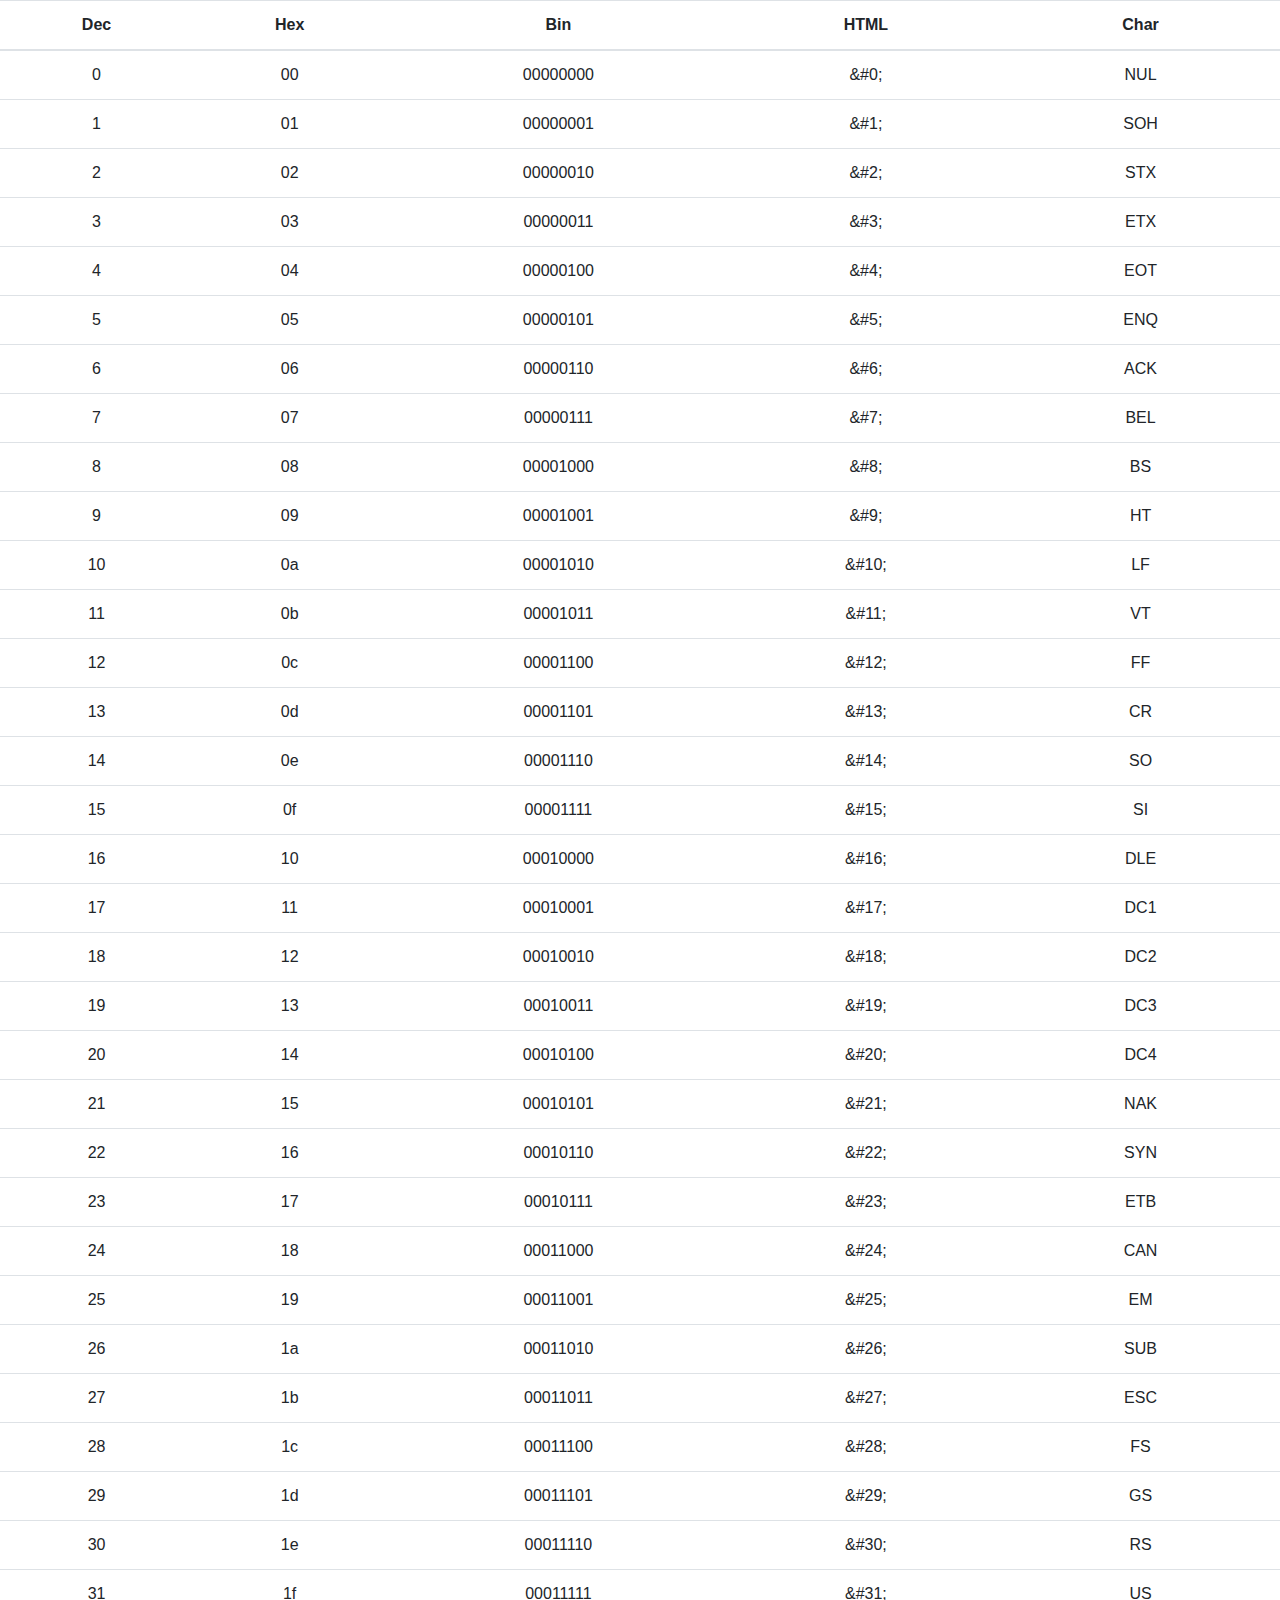
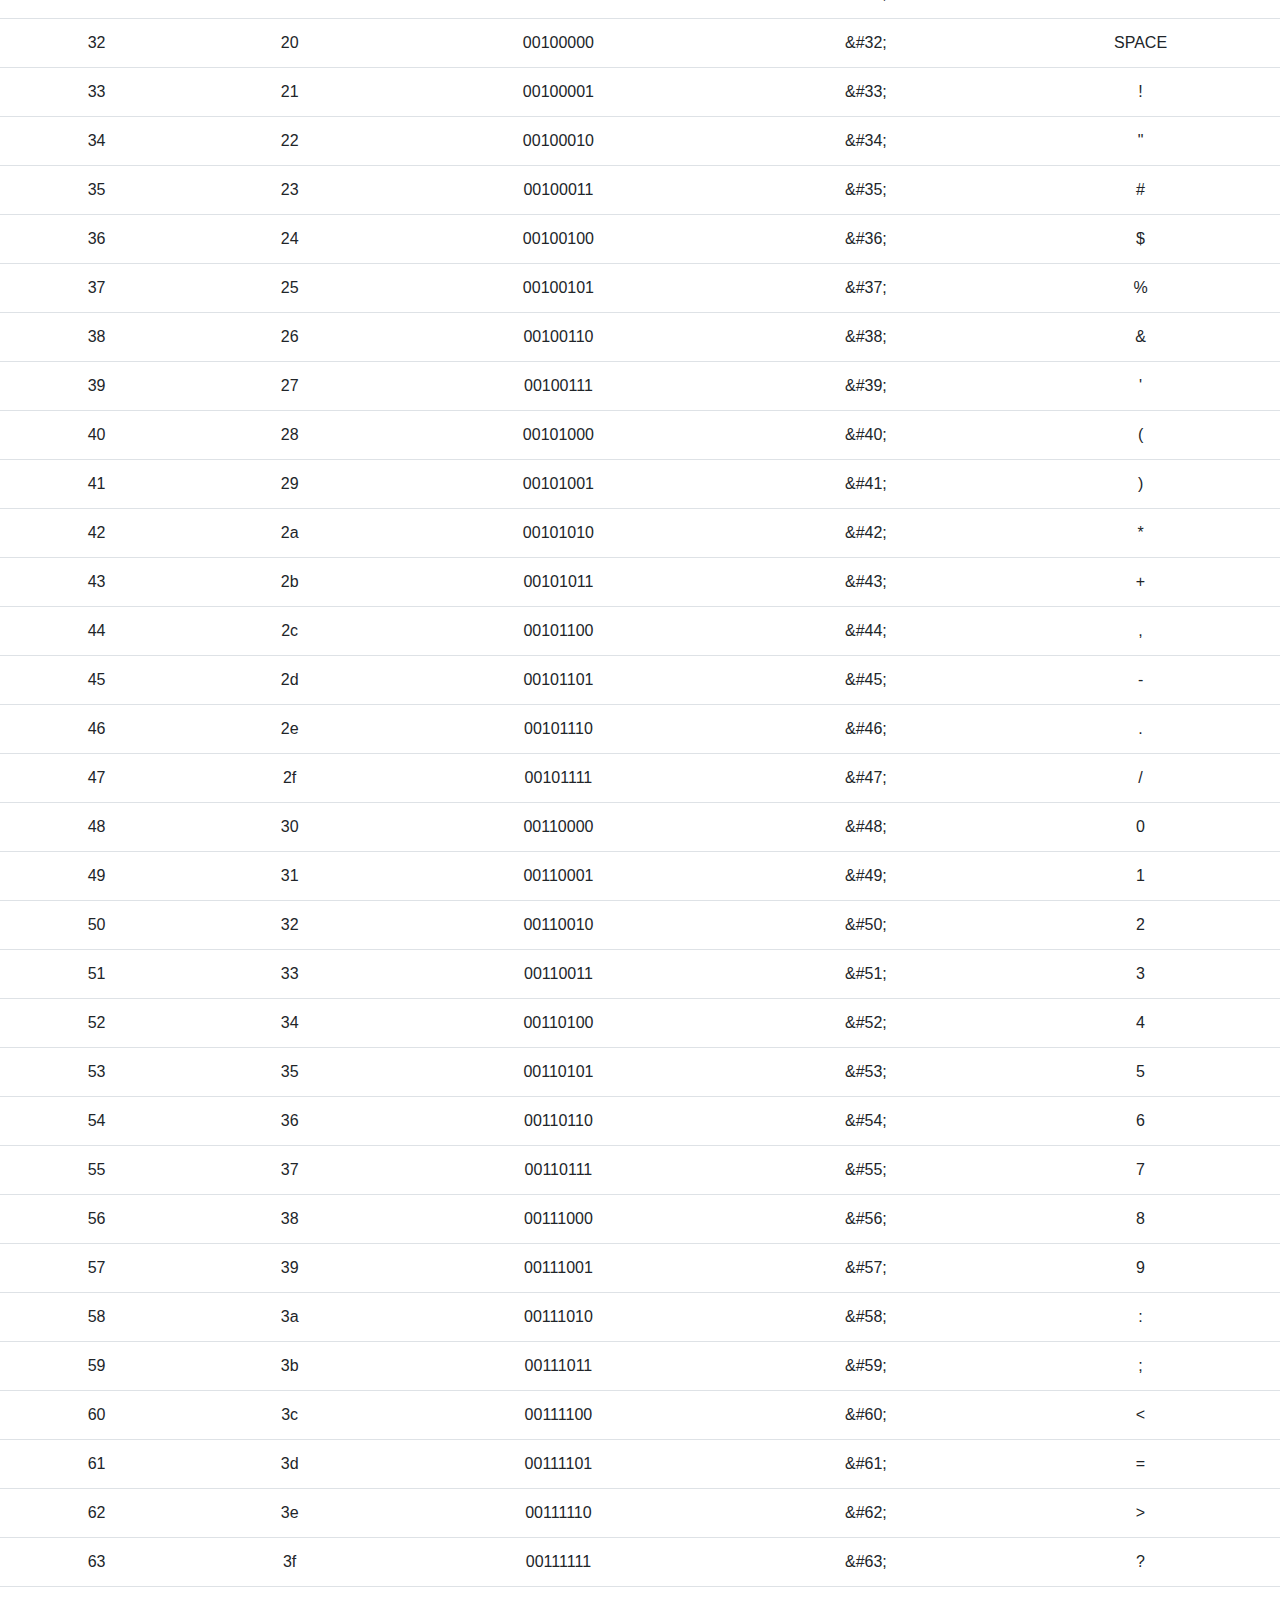
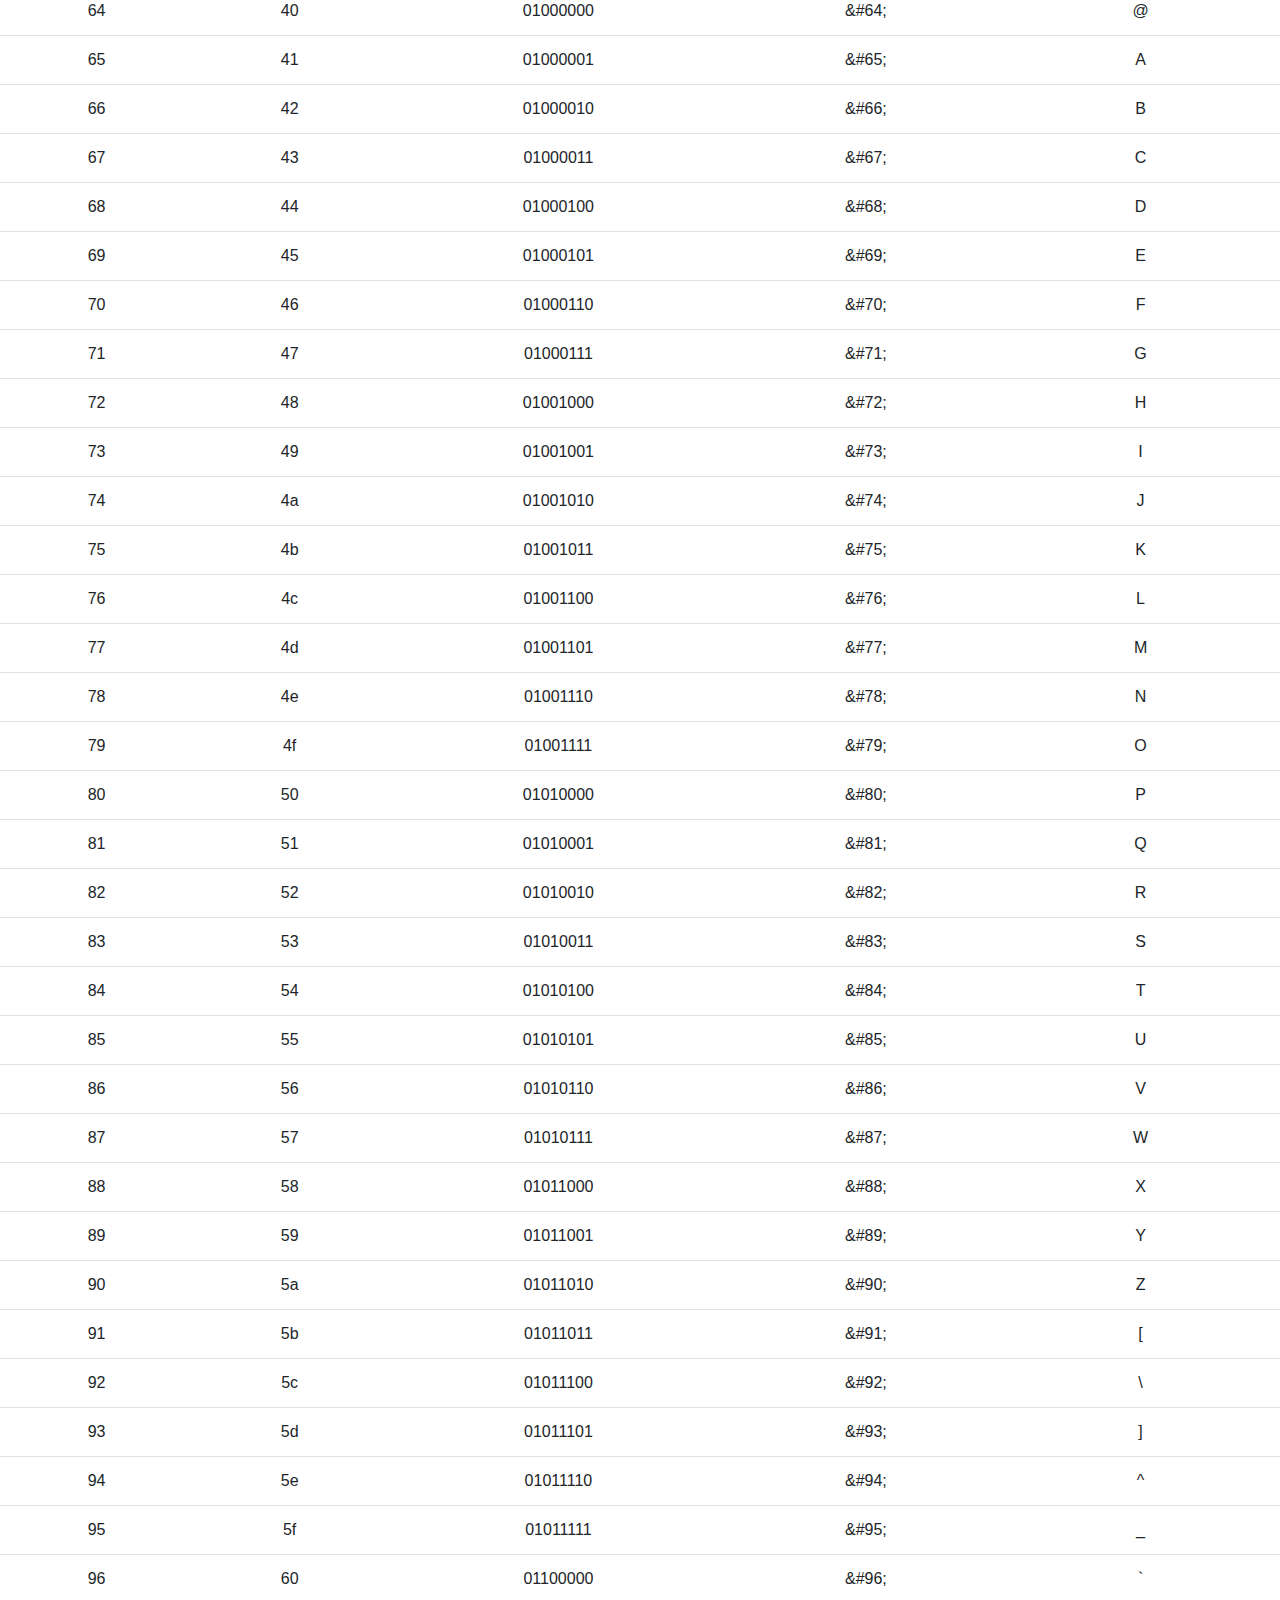
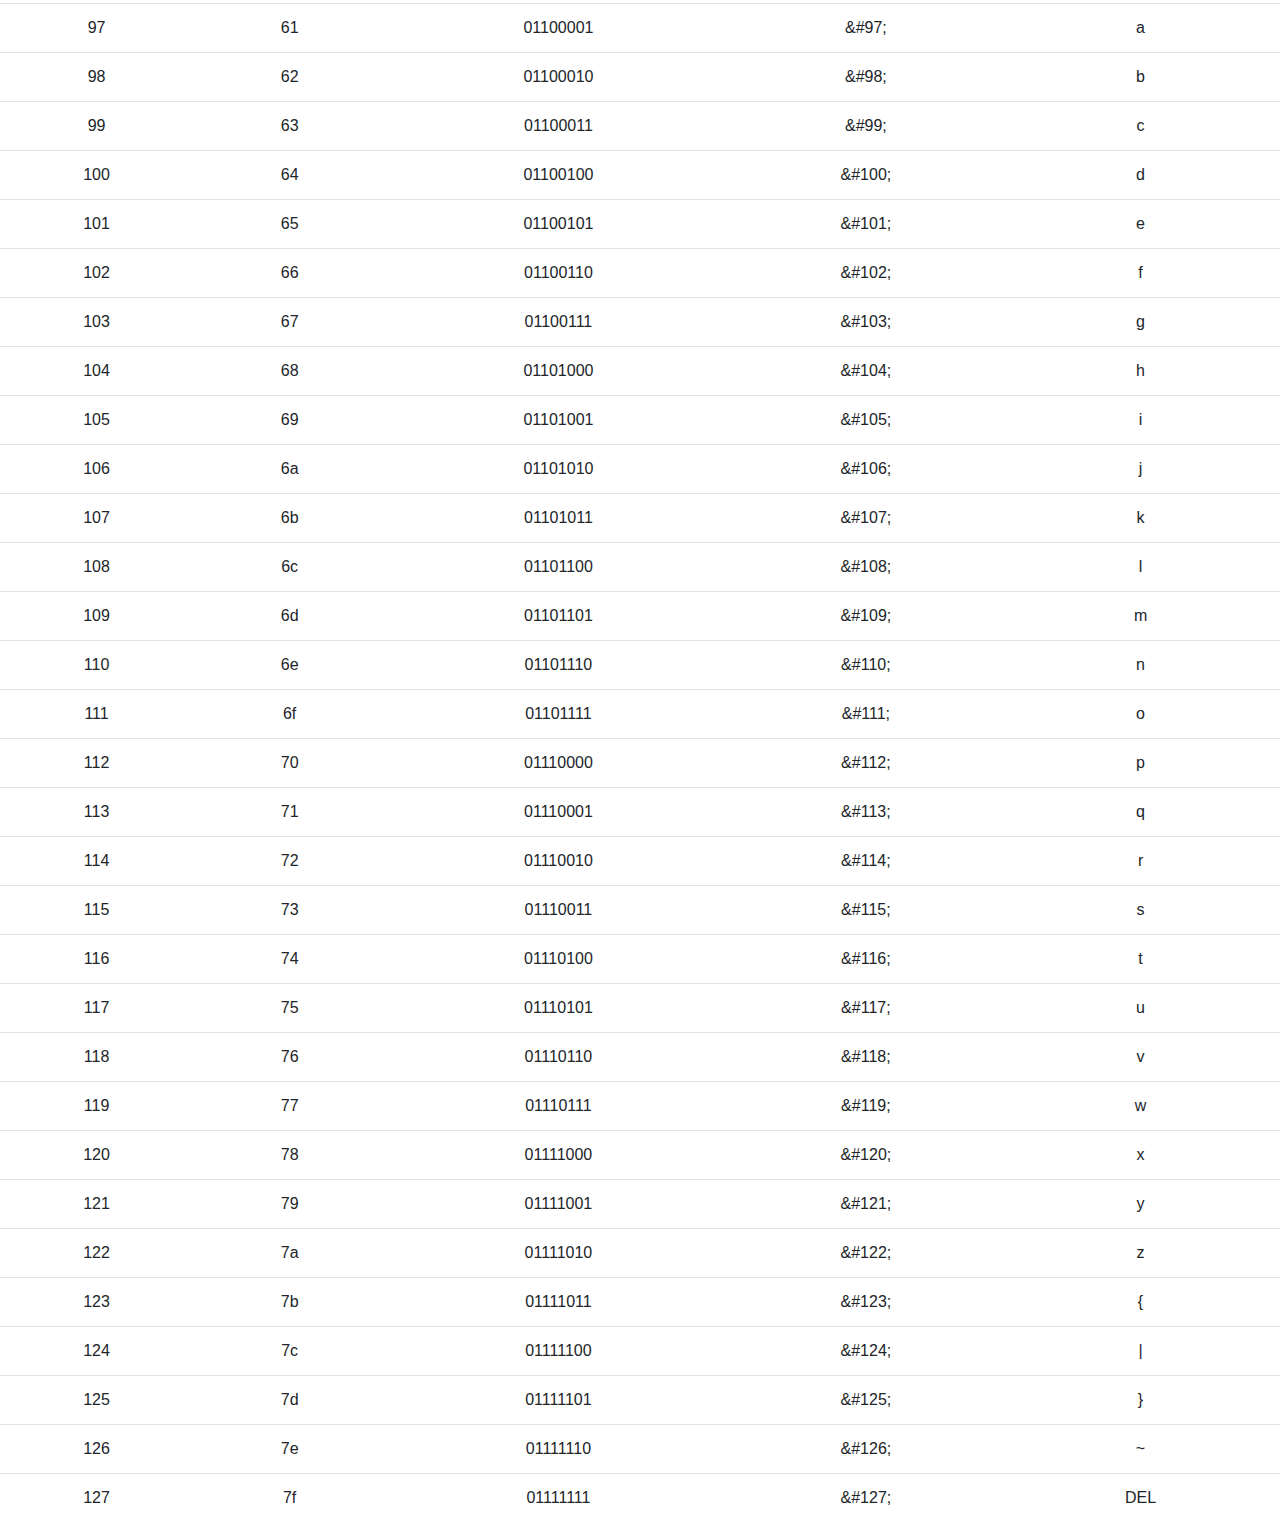
<file: public/Tools/ascii/index.html>
<!DOCTYPE html>
<html lang="en">
  <head>
    <meta charset="UTF-8" />
    <meta name="viewport" content="width=device-width, initial-scale=1.0" />
    <title>Probox - ASCII Chart</title>

    <script src="https://ajax.googleapis.com/ajax/libs/jquery/3.3.1/jquery.min.js"></script>

    <link
      rel="stylesheet"
      href="../../assets/bootstrap/css/bootstrap.min.css"
    />
    <script src="../../assets/bootstrap/js/bootstrap.min.js"></script>

    <script src="gen.js" defer></script>
  </head>
  <body>
    <div class="table-responsive text-center">
      <table class="table">
        <thead>
          <tr>
            <th>Dec</th>
            <th>Hex</th>
            <th>Bin</th>
            <th>HTML</th>
            <th>Char</th>
          </tr>
        </thead>
        <tbody id="tb-bd">
          <tr>
            <td></td>
            <td></td>
            <td></td>
            <td></td>
            <td></td>
          </tr>
        </tbody>
      </table>
    </div>
  </body>
</html>
</file>
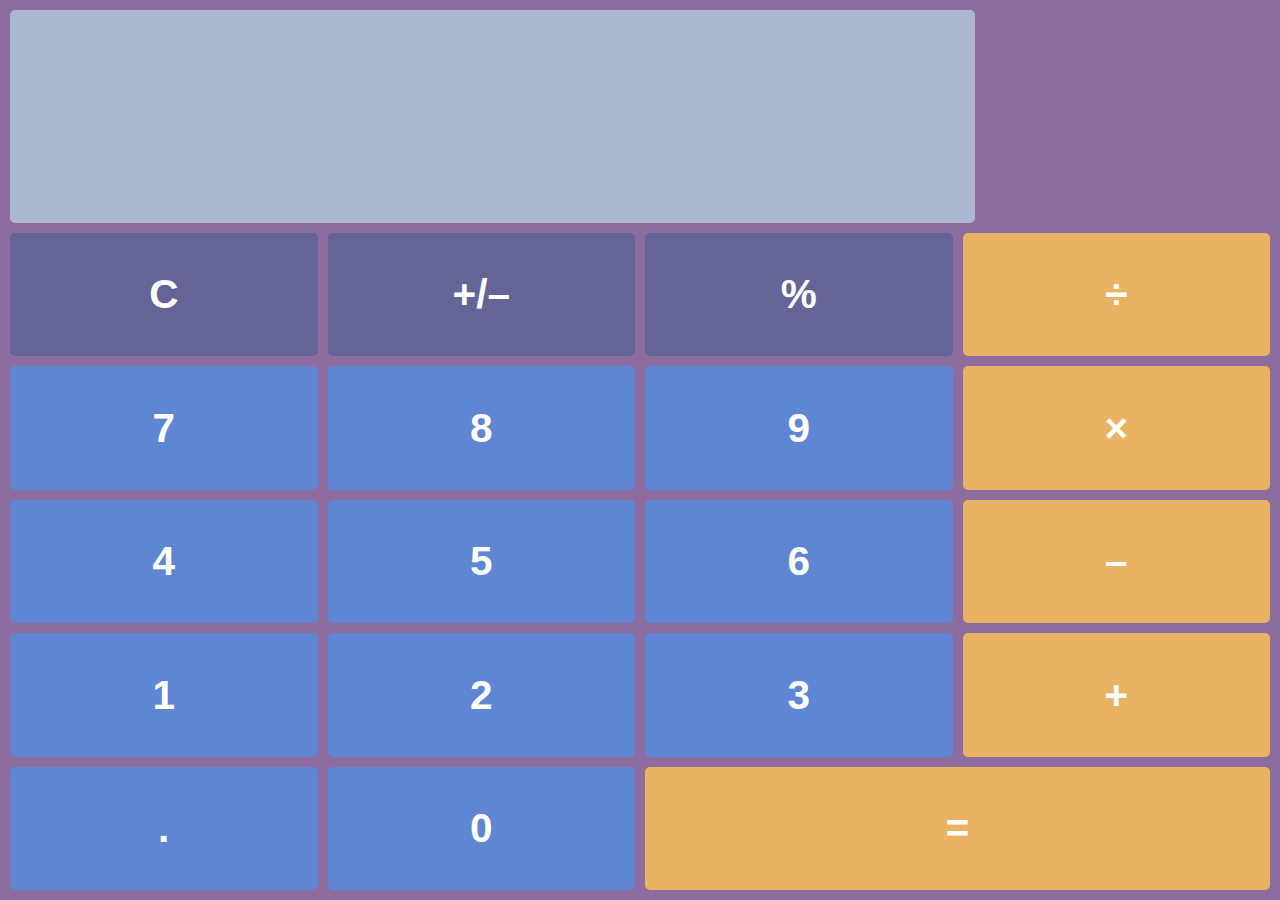
<file: public/Tools/calculator/index.html>
<!DOCTYPE html>
<html lang="en">
<head>
    <meta charset="UTF-8">
    <meta name="viewport" content="width=device-width, initial-scale=1.0">
    <title>ProBox - Calculator</title>
    <link rel="stylesheet" href="style.css">
    <script src="calculator.js"></script>
</head>
<body>
    <div id = "calc-container">
        <div id = "input-container"><p id="input-number"></p><p id="operation-symbol"></p></div>
        <div class="button1 button" onclick="cClear()"><p  id="clear-button"> C </p></div>
        <div class="button1 button" onclick="negate()"><p> +/– </p></div>
        <div class = "button1 button" onclick="percent()"><p> % </p></div>
        <div class = "button2 button" onclick="div()"><p> ÷ </p></div>
        <div class="button3 button" style="grid-row: 3" onclick="digit('7')"><p> 7 </p></div>
        <div class="button3 button" style="grid-row: 3" onclick="digit('8')"><p> 8 </p></div>
        <div class="button3 button" style="grid-row: 3" onclick="digit('9')"><p> 9 </p></div>
        <div class="button2 button" style="grid-row: 3" onclick="multiply()"><p> × </p></div>
        <div class="button3 button" style="grid-row: 4" onclick="digit('4')"><p> 4 </p></div>
        <div class="button3 button" style="grid-row: 4" onclick="digit('5')"><p> 5 </p></div>
        <div class="button3 button" style="grid-row: 4" onclick="digit('6')"><p> 6 </p></div>
        <div class="button2 button" style="grid-row: 4" onclick="sub()"><p> – </p></div>
        <div class="button3 button" style="grid-row: 5" onclick="digit('1')"><p> 1 </p></div>
        <div class="button3 button" style="grid-row: 5" onclick="digit('2')"><p> 2 </p></div>
        <div class="button3 button" style="grid-row: 5" onclick="digit('3')"><p> 3 </p></div>
        <div class="button2 button" style="grid-row: 5" onclick="add()"><p> + </p></div>
        <div class="zero-button button2 button" style="grid-row: 6; grid-column: 5 / span 2" onclick="calculate()"><p> = </p></div>
        <div class="button3 button" style="grid-row: 6" onclick="decimal()"><p> . </p></div>
        <div class="button3 button" style="grid-row: 6" onclick="digit('0')"><p> 0 </p></div>
    </div>
</body>
</html>
</file>
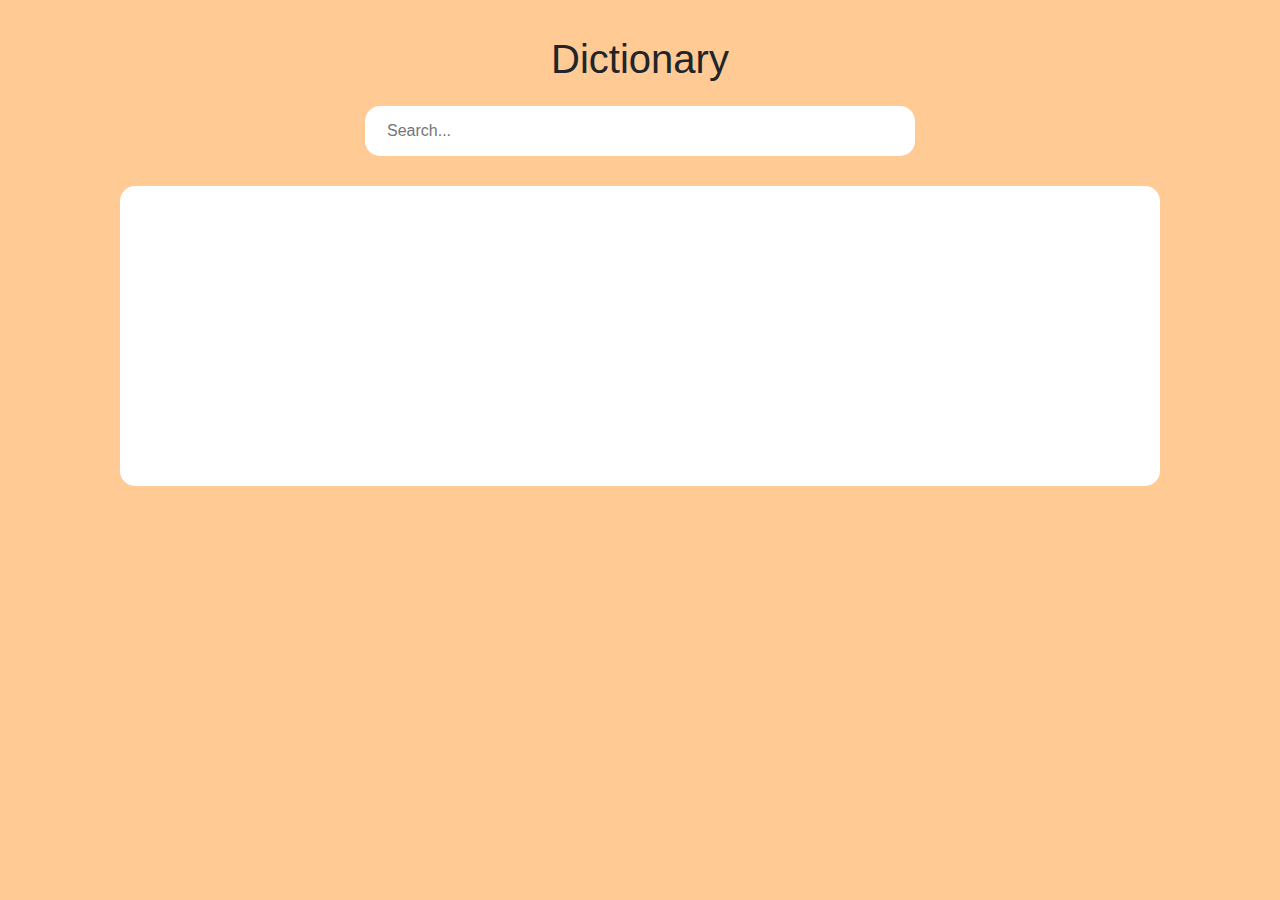
<file: public/Tools/dictionary/index.html>
<!DOCTYPE html>
<html lang="en">
  <head>
    <meta charset="UTF-8" />
    <meta name="viewport" content="width=device-width, initial-scale=1.0" />
    <title>Probox - Dictionary</title>
    <link rel="stylesheet" href="style.css" />
    <script src="dictionary.js" defer></script>

    <script src="https://ajax.googleapis.com/ajax/libs/jquery/3.3.1/jquery.min.js"></script>
    <link
      rel="stylesheet"
      href="../../assets/bootstrap/css/bootstrap.min.css"
    />
    <script src="../../assets/bootstrap/js/bootstrap.min.js"></script>
  </head>
  <body style="background-color: #ffca93">
    <div
      id="main-container"
      class="container"
      style="text-align: center; padding: 20px"
    >
      <h1 style="text-align: center; padding: 15px" id="main-title">
        Dictionary
      </h1>
      <input
        type="search"
        style="
          border-style: none;
          width: 50%;
          height: 50px;
          border-radius: 15px;
          padding-left: 2%;
          padding-right: 2%;
        "
        id="vocab-search-bar"
        placeholder="Search..."
      />
      <section
        style="
          min-height: 300px;
          background: white;
          padding: 10px;
          margin-top: 30px;
          margin-bottom: 20px;
          margin-left: 30px;
          margin-right: 30px;
        "
        id="result-container"
      >
        <h1 id="word"></h1>
        <p id="result"></p>
        <div id="definition-container"></div>
      </section>
    </div>
  </body>
</html>
</file>
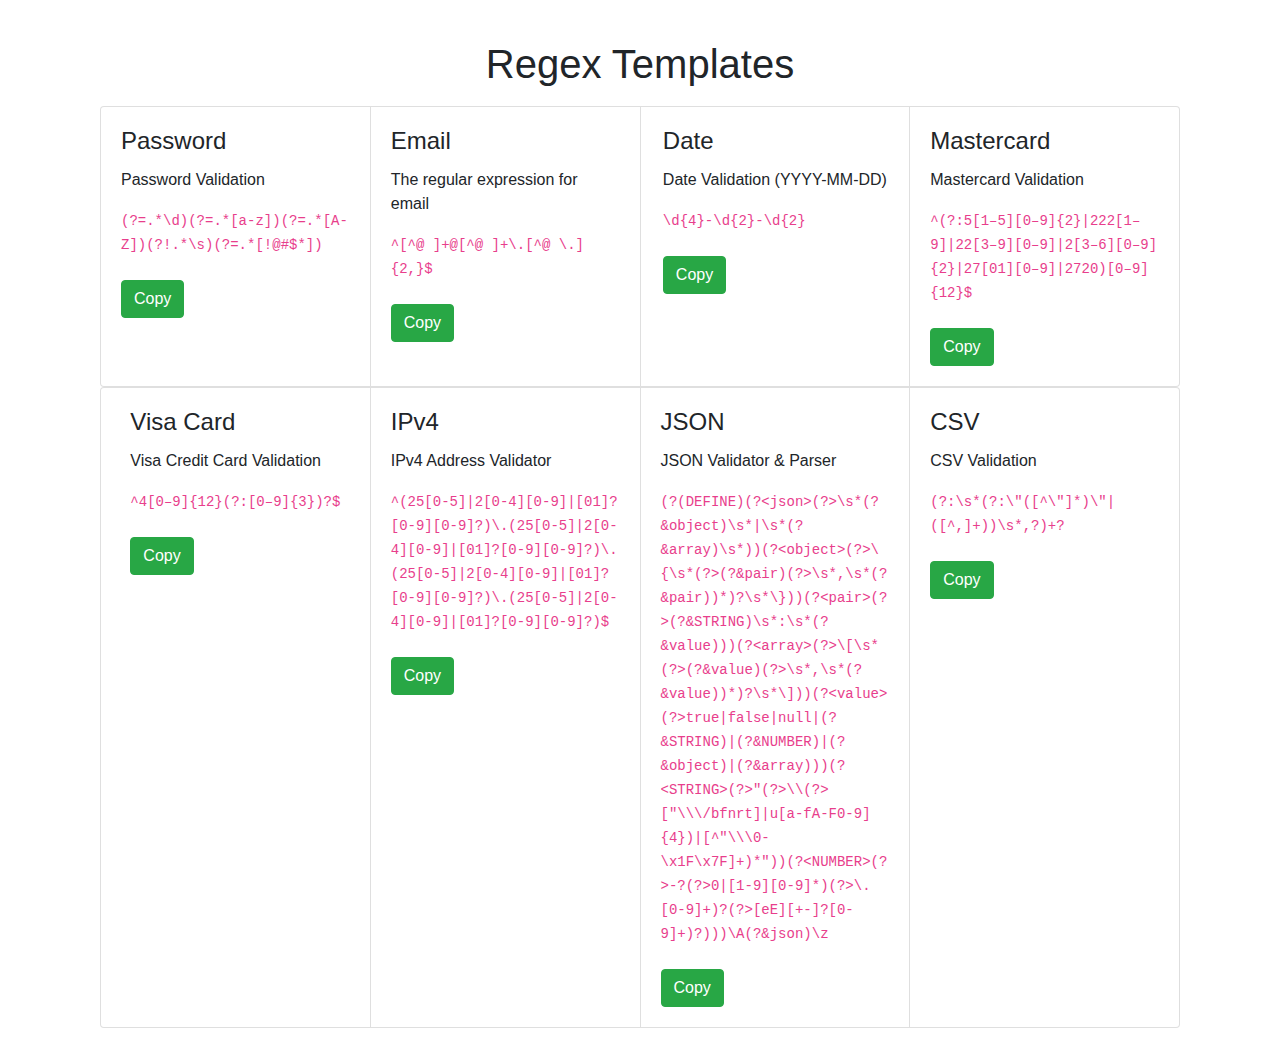
<file: public/Tools/regex/index.html>
<!DOCTYPE html>
<html>
  <head>
    <meta charset="utf-8" />
    <meta
      name="viewport"
      content="width=device-width, initial-scale=1.0, shrink-to-fit=no"
    />
    <title>Probox - Regex</title>
    <link
      rel="stylesheet"
      href="../../assets/bootstrap/css/bootstrap.min.css"
    />
    <link rel="stylesheet" href="../../assets/fonts/font-awesome.min.css" />
    <link rel="stylesheet" href="../../assets/css/Highlight-Clean.css" />
    <link rel="stylesheet" href="../../assets/css/Navigation-Clean.css" />
    <link rel="stylesheet" href="../../assets/css/styles.css" />
  </head>

  <body>
    <my-navbar current="0"></my-navbar>

    <div class="container" style="padding: 30px">
      <h1 style="text-align: center; padding: 10px">Regex Templates</h1>
      <div class="card-group">
        <div class="card">
          <div class="card-body">
            <h4 class="card-title">Password</h4>
            <p class="card-text">Password Validation</p>
            <code id="r-pwd"
              >(?=.*\d)(?=.*[a-z])(?=.*[A-Z])(?!.*\s)(?=.*[!@#$*])</code
            >
            <br />
            <br />
            <button
              class="btn btn-success"
              type="button"
              onclick="copyId(`r-pwd`)"
            >
              Copy
            </button>
          </div>
        </div>
        <div class="card">
          <div class="card-body">
            <h4 class="card-title">Email</h4>
            <p class="card-text">The regular expression for email</p>
            <code id="r-email">^[^@ ]+@[^@ ]+\.[^@ \.]{2,}$</code>
            <br />
            <br />
            <button
              class="btn btn-success"
              type="button"
              onclick="copyId(`r-email`)"
            >
              Copy
            </button>
          </div>
        </div>
        <div class="card">
          <div class="card-body">
            <h4 class="card-title">Date</h4>
            <p class="card-text">Date Validation (YYYY-MM-DD)</p>
            <code id="r-date">\d{4}-\d{2}-\d{2}</code>
            <br />
            <br />
            <button
              class="btn btn-success"
              type="button"
              onclick="copyId(`r-date`)"
            >
              Copy
            </button>
          </div>
        </div>
        <div class="card">
          <div class="card-body">
            <h4 class="card-title">Mastercard</h4>
            <p class="card-text">Mastercard Validation</p>
            <code id="r-mcard"
              >^(?:5[1–5][0–9]{2}|222[1–9]|22[3–9][0–9]|2[3–6][0–9]{2}|27[01][0–9]|2720)[0–9]{12}$</code
            >
            <br />
            <br />
            <button
              class="btn btn-success"
              type="button"
              onclick="copyId(`r-mcard`)"
            >
              Copy
            </button>
          </div>
        </div>
      </div>
      <div class="card-group">
        <div class="card">
          <div class="card-body">
            <h4 class="card-title">Visa Card</h4>
            <p class="card-text">Visa Credit Card Validation</p>
            <code id="r-vcard">^4[0–9]{12}(?:[0–9]{3})?$</code>
            <br />
            <br />
            <button
              class="btn btn-success"
              type="button"
              onclick="copyId(`r-vcard`)"
            >
              Copy
            </button>
          </div>
        </div>
        <div class="card">
          <div class="card-body">
            <h4 class="card-title">IPv4</h4>
            <p class="card-text">IPv4 Address Validator</p>
            <code id="r-ip"
              >^(25[0-5]|2[0-4][0-9]|[01]?[0-9][0-9]?)\.(25[0-5]|2[0-4][0-9]|[01]?[0-9][0-9]?)\.(25[0-5]|2[0-4][0-9]|[01]?[0-9][0-9]?)\.(25[0-5]|2[0-4][0-9]|[01]?[0-9][0-9]?)$</code
            >
            <br />
            <br />
            <button
              class="btn btn-success"
              type="button"
              onclick="copyId(`r-ip`)"
            >
              Copy
            </button>
          </div>
        </div>
        <div class="card">
          <div class="card-body">
            <h4 class="card-title">JSON</h4>
            <p class="card-text">JSON Validator & Parser</p>
            <code id="r-json"
              >(?(DEFINE)(?&#x3C;json&#x3E;(?&#x3E;\s*(?&#x26;object)\s*|\s*(?&#x26;array)\s*))(?&#x3C;object&#x3E;(?&#x3E;\{\s*(?&#x3E;(?&#x26;pair)(?&#x3E;\s*,\s*(?&#x26;pair))*)?\s*\}))(?&#x3C;pair&#x3E;(?&#x3E;(?&#x26;STRING)\s*:\s*(?&#x26;value)))(?&#x3C;array&#x3E;(?&#x3E;\[\s*(?&#x3E;(?&#x26;value)(?&#x3E;\s*,\s*(?&#x26;value))*)?\s*\]))(?&#x3C;value&#x3E;(?&#x3E;true|false|null|(?&#x26;STRING)|(?&#x26;NUMBER)|(?&#x26;object)|(?&#x26;array)))(?&#x3C;STRING&#x3E;(?&#x3E;&#x22;(?&#x3E;\\(?&#x3E;[&#x22;\\\/bfnrt]|u[a-fA-F0-9]{4})|[^&#x22;\\\0-\x1F\x7F]+)*&#x22;))(?&#x3C;NUMBER&#x3E;(?&#x3E;-?(?&#x3E;0|[1-9][0-9]*)(?&#x3E;\.[0-9]+)?(?&#x3E;[eE][+-]?[0-9]+)?)))\A(?&#x26;json)\z</code
            >
            <br />
            <br />
            <button
              class="btn btn-success"
              type="button"
              onclick="copyId(`r-json`)"
            >
              Copy
            </button>
          </div>
        </div>
        <div class="card">
          <div class="card-body">
            <h4 class="card-title">CSV</h4>
            <p class="card-text">CSV Validation</p>
            <code id="r-csv">(?:\s*(?:\"([^\"]*)\"|([^,]+))\s*,?)+?</code>
            <br />
            <br />
            <button
              class="btn btn-success"
              type="button"
              onclick="copyId(`r-csv`)"
            >
              Copy
            </button>
          </div>
        </div>
      </div>
    </div>
    <script src="../../assets/js/jquery.min.js"></script>
    <script src="../../assets/bootstrap/js/bootstrap.min.js"></script>
    <script src="./index.js"></script>
  </body>
</html>
</file>
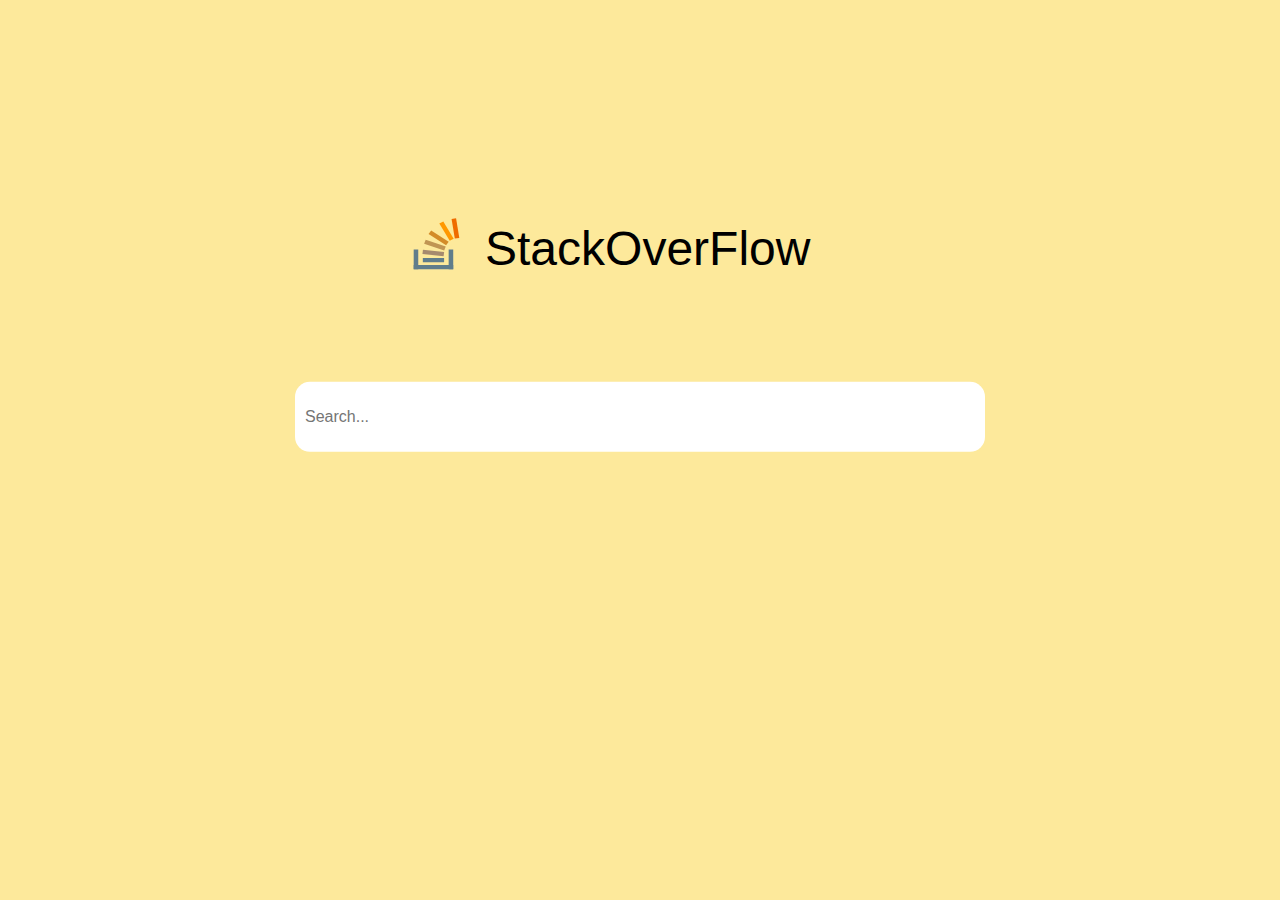
<file: public/Tools/stackoverflow/index.html>
<!DOCTYPE html>
<html lang="en">
<head>
  <meta charset="UTF-8">
  <meta name="viewport" content="width=device-width, initial-scale=1.0">
  <link rel="stylesheet" href="style.css">
  <title>Probox - stackOverFlow</title>
  <script src="./stackoverflow.js" defer></script>
</head>
<body>
  <div id="main-searching-container">
    <div id="main-title-container">
      <h1 id="main-title">StackOverFlow</h1>
      <svg id="stackoverflow-logo" width="73" height="68" viewBox="0 0 73 68" fill="none" xmlns="http://www.w3.org/2000/svg">
        <path d="M13.6875 39.6667H18.25V59.5H13.6875V39.6667Z" fill="#607D8B"/>
        <path d="M13.6875 55.25H53.2292V59.5H13.6875V55.25Z" fill="#607D8B"/>
        <path d="M48.6667 39.6667H53.2292V59.5H48.6667V39.6667ZM22.8125 48.1667H44.1042V52.4167H22.8125V48.1667Z" fill="#607D8B"/>
        <path d="M22.9353 40.0345L44.1047 42.1565L43.6166 46.3821L22.4471 44.2601L22.9353 40.0345Z" fill="#A68A6E"/>
        <path d="M56.074 8.49982L59.3186 28.1001L54.8079 28.748L51.5633 9.14773L56.074 8.49982Z" fill="#EF6C00"/>
        <path d="M43.2981 11.6686L53.6872 28.9774L49.7036 31.0521L39.3144 13.7433L43.2981 11.6686Z" fill="#FF9800"/>
        <path d="M31.179 20.614L48.6675 31.9216L46.0651 35.4141L28.5765 24.1065L31.179 20.614Z" fill="#D38B28"/>
        <path d="M25.7012 30.0588L45.7345 36.7718L44.1897 40.7722L24.1563 34.0593L25.7012 30.0588Z" fill="#C09553"/>
      </svg>
    </div>
    <input id="stackoverflow-search-bar" type="text" placeholder="Search...">
  </div>
  <div id="search-results"></div>
  <div id="answers-container"></div>
  <div id="Load-More"></div>
  
</body>
</html>
</file>
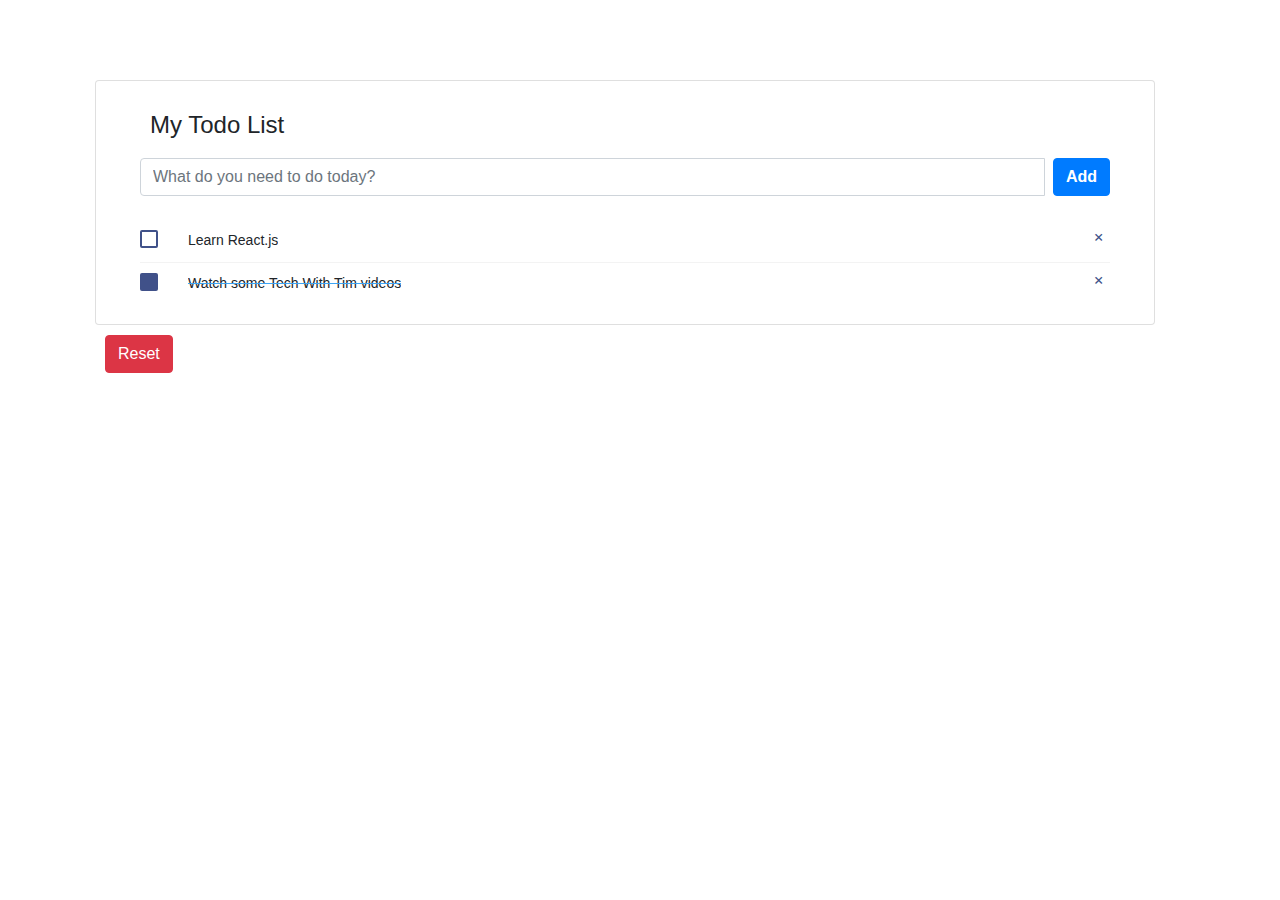
<file: public/Tools/todolist/index.html>
<!DOCTYPE html>
<html lang="en">
  <head>
    <meta charset="UTF-8" />
    <meta name="viewport" content="width=device-width, initial-scale=1.0" />
    <title>ProBox - TODO List</title>
    <link rel="stylesheet" href="style.css" />

    <script src="https://ajax.googleapis.com/ajax/libs/jquery/3.3.1/jquery.min.js"></script>

    <link
      rel="stylesheet"
      href="../../assets/bootstrap/css/bootstrap.min.css"
    />
    <script src="../../assets/bootstrap/js/bootstrap.min.js"></script>

    <link
      href="https://cdnjs.cloudflare.com/ajax/libs/font-awesome/4.0.3/css/font-awesome.css"
    />

    <script src="todo.js" defer></script>
  </head>
  <body>
    <div class="page-content page-container" id="page-content">
      <div class="padding">
        <div class="row container d-flex justify-content-center">
          <div class="col-md-12">
            <div class="card px-3">
              <div class="card-body">
                <h4 style="padding: 10px">My Todo List</h4>
                <div class="add-items d-flex">
                  <input
                    type="text"
                    class="form-control todo-list-input"
                    placeholder="What do you need to do today?"
                  />
                  <button
                    class="add btn btn-primary font-weight-bold todo-list-add-btn"
                  >
                    Add
                  </button>
                </div>
                <div class="list-wrapper">
                  <ul
                    id="main-list"
                    class="d-flex flex-column-reverse todo-list"
                  >
                    <li class="completed">
                      <div class="form-check">
                        <label class="form-check-label">
                          <input class="checkbox" type="checkbox" checked="" />
                          Watch some Tech With Tim videos
                          <i class="input-helper"></i
                        ></label>
                      </div>
                      <i class="remove mdi mdi-close-circle-outline"></i>
                    </li>
                    <li>
                      <div class="form-check">
                        <label class="form-check-label">
                          <input class="checkbox" type="checkbox" /> Learn
                          React.js <i class="input-helper"></i
                        ></label>
                      </div>
                      <i class="remove mdi mdi-close-circle-outline"></i>
                    </li>
                  </ul>
                </div>
              </div>
            </div>
            <button
              class="btn btn-danger"
              style="margin: 10px"
              onclick="resetStorage()"
            >
              Reset
            </button>
          </div>
        </div>
      </div>
    </div>
  </body>
</html>
</file>
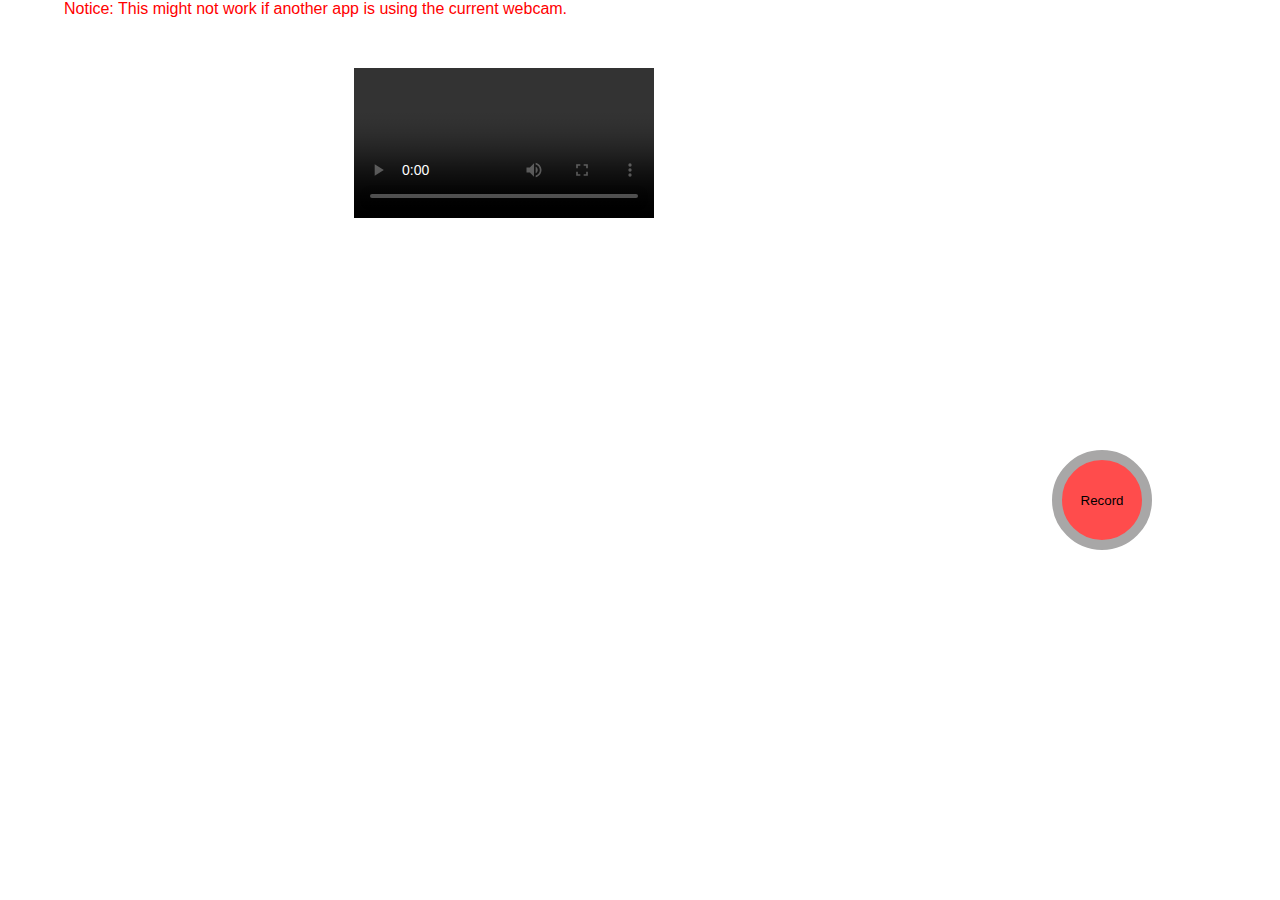
<file: public/Tools/videoRecorder/index.html>
<!DOCTYPE html>
<html>
  <head>
    <meta charset="utf-8" />
    <meta
      name="viewport"
      content="width=device-width, initial-scale=1.0, shrink-to-fit=no"
    />
    <title>Probox - Video Recorder</title>
    <link rel="stylesheet" href="style.css" />
    <script src="videoRecorder.js" defer></script>
  </head>
  <body>
    <p>
      Notice: This might not work if another app is using the current webcam.
    </p>
    <button id="record-btn">Record</button>
    <video muted></video>
    <video id="recorded-video" controls></video>
  </body>
</html>
</file>
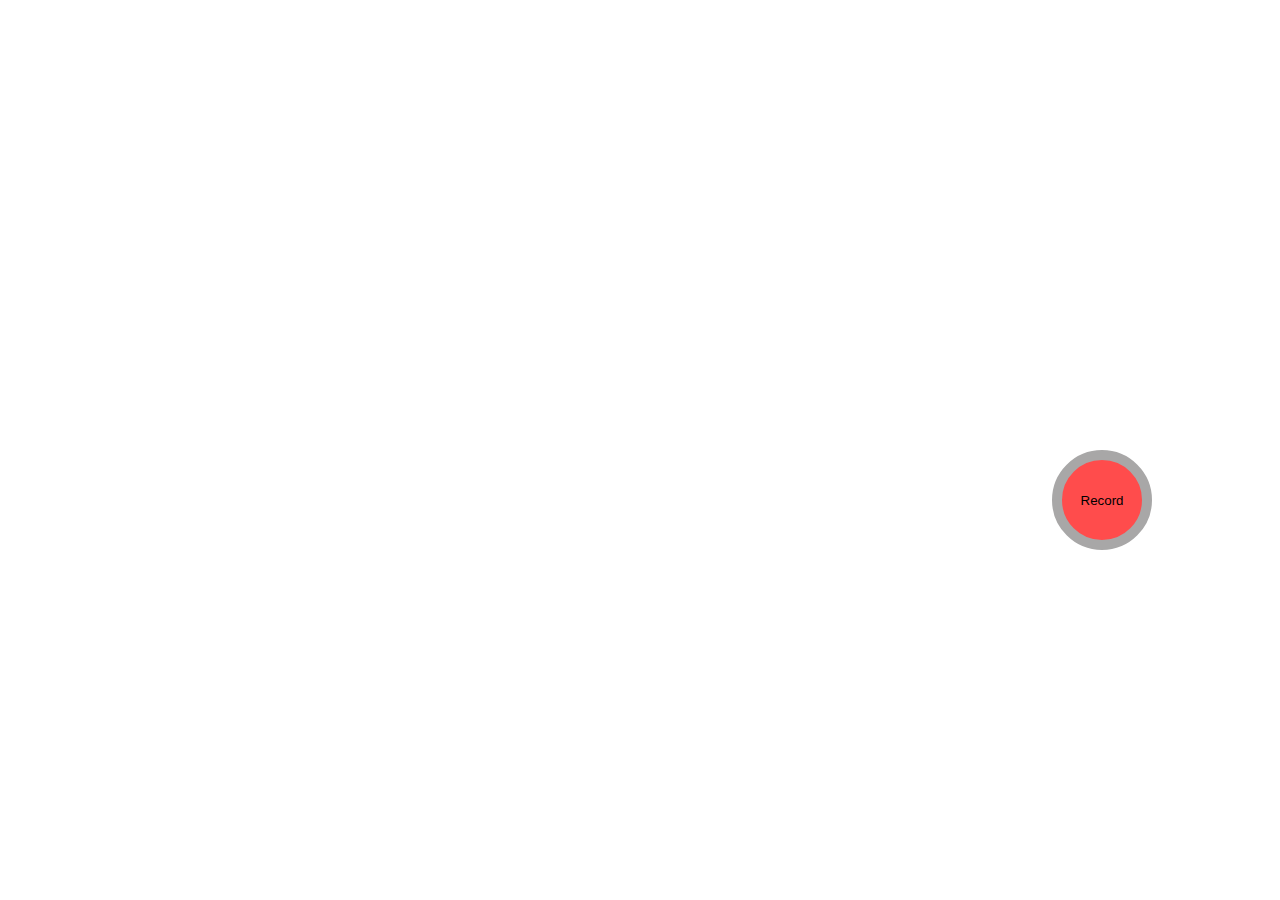
<file: public/Tools/voiceRecorder/index.html>
<!DOCTYPE html>
<html>
    <head>
       <meta charset="UTF-8">
       <title>Probox - Voice Recorder</title> 
       <link rel="stylesheet" href="style.css">
       <script src="voiceRecorder.js" defer></script> 
    </head>
    <body>
        <button id="voice-record-btn">Record</button>
        <div id="voice-recorder-container">
            
        </div> 
    </body>
</html>
</file>
<file: public/assets/css/styles.css>
* {
  box-sizing: border-box;
  font-family: Roboto, sans-serif;
  margin: 0 auto;
}

html {
  overflow-x: hidden;
  overflow-y: scroll;
}

ul,
li {
  list-style-type: none;
}

body {
  margin: 0;
  width: 100%;
  height: 80vh;
}

::-webkit-scrollbar {
  width: 0px;
  background: transparent;
}

navbar {
  width: 100%;
  height: 30px;
}

.nav-element {
  font-family: Roboto, sans-serif;
  position: relative;
  top: 10px;
  font-size: 30px;
  color: #3f3d56;
  font-weight: normal;
  line-height: 40px;
  letter-spacing: 0em;
  z-index: 9999;
}

header * {
  padding: 0;
  margin: 0;
}

.main-title {
  text-align: left;
  position: absolute;
  left: 20px;
  margin-top: 10px;
}

.nav-right {
  float: right;
  list-style: none;
  padding: 10px 20px 20px;
  width: auto;
  height: auto;
  margin-top: 0px;
}

.navbar-right-elements {
  margin-right: 10px;
  margin-left: 20px;
}

.nav-right-hover:hover {
  background: rgba(255, 148, 77, 0.3);
  border-radius: 7px;
  transition: 0.4s;
  cursor: pointer;
}

.nav-right-hover.opened {
  border-radius: 7px;
  transition: 0.4s;
  cursor: pointer;
  background: rgba(255, 148, 77, 0.7);
}

#color-picker:hover {
  cursor: pointer;
  transition: 0.3s;
  box-shadow: inset 0px 2px 5px rgba(0, 0, 0, 0.25);
}

#color-editor {
  position: fixed;
  right: 10px;
  top: 90px;
  border-radius: 20px;
  width: 140px;
  height: 40px;
  border: solid 10px white;
  background-color: white;
  color: black;
  display: none;
  box-shadow: 0 0 6px rgba(0, 0, 0, 0.2);
  z-index: 999999;
}

input:focus {
  outline: none;
}

#code-board {
  position: absolute;
  right: 80px;
  top: 170px;
  filter: drop-shadow(0px 4px 115px rgba(0, 0, 0, 0.25));
}

#hot-balloon {
  position: absolute;
  top: -80px;
  left: 250px;
  filter: drop-shadow(0px 4px 250px rgba(0, 0, 0, 0.25));
}

.wave {
  position: absolute;
  bottom: 0;
  left: 0;
  width: 100%;
  height: 100px;
  background: url(../img/wave.png);
  background-size: 1000px 100px;
}

.wave.wave1 {
  animation: waving 30s linear infinite;
  z-index: 1000;
  opacity: 1;
  -webkit-animation-delay: 0s;
  -moz-animation-delay: 0s;
  -ms-animation-delay: 0s;
  -o-animation-delay: 0s;
  animation-delay: 0s;
  bottom: 0;
}

.wave.wave2 {
  animation: waving2 15s linear infinite;
  z-index: 999;
  opacity: 0.5;
  -webkit-animation-delay: -5s;
  -moz-animation-delay: -5s;
  -ms-animation-delay: -5s;
  -o-animation-delay: -5s;
  animation-delay: -5s;
  bottom: 10px;
}

.wave.wave3 {
  animation: waving2 5s linear infinite;
  z-index: 998;
  opacity: 0.2;
  -webkit-animation-delay: -2s;
  -moz-animation-delay: -2s;
  -ms-animation-delay: -2s;
  -o-animation-delay: -2s;
  animation-delay: -2s;
  bottom: 15px;
}

.wave.wave4 {
  animation: waving2 15s linear infinite;
  z-index: 997;
  opacity: 0.7;
  -webkit-animation-delay: -5s;
  -moz-animation-delay: -5s;
  -ms-animation-delay: -5s;
  -o-animation-delay: -5s;
  animation-delay: -5s;
  bottom: 20px;
}

@-webkit-keyframes waving {
  0% {
    background-position-x: 0;
  }
  100% {
    background-position-x: 1000px;
  }
}

@-o-keyframes waving {
  0% {
    background-position-x: 0;
  }
  100% {
    background-position-x: 1000px;
  }
}

@-moz-keyframes waving {
  0% {
    background-position-x: 0;
  }
  100% {
    background-position-x: 1000px;
  }
}

@keyframes waving {
  0% {
    background-position-x: 0;
  }
  100% {
    background-position-x: 1000px;
  }
}

@keyframes waving2 {
  0% {
    background-position-x: 0;
  }
  100% {
    background-position-x: -1000px;
  }
}

@-webkit-keyframes waving2 {
  0% {
    background-position-x: 0;
  }
  100% {
    background-position-x: -1000px;
  }
}

@-o-keyframes waving2 {
  0% {
    background-position-x: 0;
  }
  100% {
    background-position-x: -1000px;
  }
}

@-moz-keyframes waving2 {
  0% {
    background-position-x: 0;
  }
  100% {
    background-position-x: -1000px;
  }
}

#page-title-container {
  position: absolute;
  top: 280px;
  left: 17%;
}

#title-text-container {
  margin-bottom: 80px;
  position: relative;
  right: 50px;
}

.title-text {
  font-family: Roboto, sans-serif;
  font-style: normal;
  font-weight: normal;
  font-size: 50px;

  color: rgba(63, 61, 86, 0.8);
}

@keyframes blinkTextCursor {
  from {
    border-right-color: orange;
  }
  to {
    border-right-color: transparent;
  }
}

#title-text-container h2 {
  white-space: nowrap;
  font-family: Roboto, sans-serif;
  overflow: hidden;
  letter-spacing: 0.1rem;
  border-right: 0.15em solid orange;
}

h2.text1 {
  width: 5.5em;
  -webkit-animation: type 2s steps(40, end);
  animation: type 2s steps(40, end),
    blinkTextCursor 500ms steps(44) infinite normal;
  -webkit-animation-fill-mode: forwards;
  animation-fill-mode: forwards;
}

h2.text2 {
  width: 6.4em;
  opacity: 0;
  -webkit-animation: type2 5s steps(30, end),
    blink 0.5s step-end infinite alternate;
  animation: type2 2s steps(30, end), blink 0.5s step-end infinite alternate,
    blinkTextCursor 500ms steps(44) infinite normal;
  -webkit-animation-delay: 2s;
  animation-delay: 2s;
  -webkit-animation-fill-mode: forwards;
  animation-fill-mode: forwards;
}

@keyframes type {
  0% {
    width: 0;
  }
  99.9% {
    border-right: 0.15em solid orange;
  }
  100% {
    border: none;
  }
}

@-webkit-keyframes type {
  0% {
    width: 0;
  }
  99.9% {
    border-right: 0.15em solid orange;
  }
  100% {
    border: none;
  }
}

@keyframes type2 {
  0% {
    width: 0;
  }
  1% {
    opacity: 1;
  }
  99.9% {
    border-right: 0.15em solid orange;
  }
  100% {
    opacity: 1;
    border: none;
  }
}

@-webkit-keyframes type2 {
  0% {
    width: 0;
  }
  1% {
    opacity: 1;
  }
  99.9% {
    border-right: 0.15em solid orange;
  }
  100% {
    opacity: 1;
    border: none;
  }
}

#tryOutToolsButton {
  background: linear-gradient(
    270deg,
    #feae79 0%,
    rgba(255, 151, 134, 0.979681) 15.44%,
    #fcb484 100%
  );
  box-shadow: 0px 4px 4px rgba(0, 0, 0, 0.25);
  border-radius: 15px;
  width: 220px;
  height: 80px;
  border: none;
  font-size: 25px;
  line-height: 41px;
  color: #ffffff;
}

#tryOutToolsButton:focus {
  outline: none;
}

#tryOutToolsButton:hover {
  cursor: pointer;
  box-shadow: 0 0 10px rgba(0, 0, 0, 0.2);
}

#tools-tab,
#assistant-tab,
#contact-tab {
  display: none;
}

#nav-tools-searcher-container {
  position: relative;
  top: 100px;
  background: linear-gradient(to right top, #ff9966, #ffbb99);
  border-radius: 2px;
  height: 70px;
  width: 100%;
}

#tools-searcher-container {
  position: absolute;
  right: 0;
}

#tools-searcher {
  position: relative;
  bottom: 7px;
  right: 15px;
  width: auto;
  height: 41px;
  border-radius: 5px;
  background: #ffffff;
  border: none;
  padding-left: 10px;
  box-shadow: 0px 4px 4px rgba(0, 0, 0, 0.25);
}

#tools-searcher:focus {
  outline: none;
}

.search-bar {
  position: relative;
  top: 10px;
  right: 5px;
}

.orange-underscore {
  position: absolute;
  left: 10px;
  width: 138px;
  height: 5px;
  background: #ffa64d;
  border-radius: 2px;
}

#general-tools-title {
  position: relative;
  top: 200px;
  left: 20px;
}

#general-tools-text-title {
  position: relative;
  bottom: 17px;
}

#general-tools-underscore {
  position: absolute;
  left: 1px;
}

#general-tools-container {
  position: relative;
  top: 100px;
}

.general-tool {
  z-index: 999;
  position: relative;
  top: 50px;
  padding: 0;
  margin: 20px 0 20px 0;
  display: inline;
  width: 200px;
}

.tools-icon {
  position: relative;
  bottom: 2px;
  display: inline;
  float: left;
  margin: 0;
  padding: 0;
}

.tools-container {
  display: flex;
  flex-wrap: wrap;
}

.general-tool {
  display: inline;
  float: left;
  margin: 30px;
}

.tools-icon:hover {
  transition: 0.3s;
  background-color: transparent;
  padding: 10px;
  border-radius: 10px;
}

.tools-title {
  position: relative;
  top: 80px;
  right: 80px;
  display: inline;
  color: grey;
  float: left;
  margin: 0;
  padding: 0;
}

#person-on-wave {
  position: absolute;
  right: 260px;
  top: 86px;
  z-index: 9;
}

iframe {
  z-index: 9999;
  position: fixed;
  top: 50%;
  left: 50%;
  transform: translate(-50%, -50%);
  width: 90%;
  height: 90vh;
  border-radius: 10px;
}

#calculator-window {
  width: 1000px;
}

.window-closer {
  z-index: 99999;
  position: fixed;
  left: 45px;
  top: 43px;
  border-radius: 50%;
  height: 30px;
  width: 30px;
  border: none;
  font-size: 20px;
}

.window-closer:hover {
  transition: 0.5s;
  background-color: #bfbfbf;
}

.window-top-left-icon {
  position: relative;
  bottom: 40px;
  right: 5px;
}

#calculator-window-closer {
  position: fixed;
  left: 20%;
  top: 43px;
}

#contact-tab-main-container {
  display: flex;
  justify-content: center;
  align-items: center;
  min-height: 100vh;
  width: 100%;
}

#developers-container {
  display: flex;
  justify-content: center;
  align-items: center;
  flex-wrap: wrap;
  padding: 40px 0 40px 0;
  margin-top: 0px;
}

.contact-card {
  position: relative;
  width: 370px;
  height: 490px;
  box-shadow: inset 5px 5px 5px rgba(0, 0, 0, 0.05),
    inset -5px -5px 5px rgba(255, 255, 255, 0.5),
    5px 5px 5px rgba(0, 0, 0, 0.05), -5px -5px 5px rgba(255, 255, 255, 0.5);
  border-radius: 15px;
  margin: 50px;
}

.about-content {
  position: absolute;
  top: 20px;
  left: 20px;
  right: 20px;
  bottom: 20px;
  background: white;
  box-shadow: 0 10px 20px rgba(0, 0, 0, 0.1);
  border-radius: 15px;
  padding: 20px;
  text-align: center;
  transition: 0.5s;
}

.contact-card:hover .about-content {
  transform: translateY(-50px);
  box-shadow: 0 10px 40px rgba(0, 0, 0, 0.3);
  background: linear-gradient(to right top, #ff9966, #ffbb99);
}

.contact-card:hover h2 {
  color: white;
}

.contact-card:hover p {
  color: white;
}

.about-content h2 {
  font-size: 1.5em;
  color: #777;
  z-index: 1;
  transition: 0.5s;
  margin: 20px;
}

.about-content p {
  font-size: 1.2em;
  font-weight: 300;
  color: #777;
  z-index: 1;
  transition: 0.5s;
}

.about-content .github-link {
  text-decoration: none;
  position: relative;
  display: inline-block;
  padding: 15px 25px 15px 25px;
  background: #4dc3ff;
  margin-top: 15px;
  border-radius: 20px;
  color: #fff;
  font-weight: 400;
  box-shadow: 0 10px 20px rgba(0, 0, 0, 0.02);
}

.other-links {
  color: #0075ff;
}

@media only screen and (max-width: 720px) {
  .nav-element {
    font-size: 22px;
  }
}

@media only screen and (max-width: 200px) {
  * {
    display: none;
  }
}

@media only screen and (max-width: 1000px) {
  .skylight-menu {
    display: none;
  }
}

@media only screen and (max-width: 560px) {
  .nav-element {
    font-size: 18px;
  }
}


@media only screen and (max-width: 1200px) {
  #code-board {
    position: fixed;
    width: 700px;
    height: 360px;
    right: 40px;
  }

  #person-on-wave {
    display:none;
  }
}

@media only screen and (max-width: 647px) {
  .nav-element {
    font-size: 13px;
  }
}

@media only screen and (max-width: 500px) {
  .nav-right {
    padding: 10px 5px 10px;
  }
}

@media only screen and (max-height: 693px) {
  #wave {
    display: none;
  }
}

@media only screen and (max-width: 1640px) {
  #hot-balloon {
    display: none;
  }
}
@media only screen and (max-height: 750px) {
  .wave {
    position: absolute;
    bottom: 0;
    left: 0;
    width: 100%;
    height: 0px;
    background: url(../img/wave.png);
    background-size: 1000px 0px;
  }
}

@media only screen and (max-width: 1570px) {
  #calculator-window-closer {
    position: fixed;
    left: 15%;
    top: 43px;
  }
}

@media only screen and (max-width: 1355px) {
  #calculator-window-closer {
    position: fixed;
    left: 10%;
    top: 43px;
  }
}

@media only screen and (max-width: 1204px) {
  #calculator-window-closer {
    position: fixed;
    left: 5%;
    top: 43px;
  }
}

@media only screen and (max-width: 1105px) {
  #code-board {display:none;}
  #title-text-container {
    left: 20%;
  }

  #tryOutToolsButton {
    position: absolute;
   left: 22%; 
  }
}


#list {
  font-size: 1.5em;
  margin-right: 10px;
  margin-top: 10px;
  padding: 10px;
  border: 2px solid rgba(0, 0, 0, 0.2);
  background-color: white;
  border-radius: 10px;
  filter: drop-shadow(0px 4px 1px rgba(0, 0, 0, 0.25));
  z-index: 99999999999999;
}

.list-tools {
  display: list-item;
  z-index: 99999999999;
}
</file>
<file: public/Tools/calculator/style.css>
* {
  box-sizing: border-box;
  font-family: Roboto, sans-serif;
}

body,
html {
  margin: 0 auto;
  width: 100%;
  height: 100%;
  overflow-x: hidden;
}

#calc-container {
  display: grid;
  grid-gap: 0px;
  grid-template-columns: 25% 25% 25% 25% 25% 25% 25% 25%;
  grid-template-rows: 25% 15% 15% 15% 15% 15%;
  padding: 5px;
  width: 100%;
  height: 100%;
  background-color: #8d6c9f;
}

#calc-container div {
  padding: 5px;
  border: 5px solid #8d6c9f;
}

#input-container {
  border-radius: 10px;
  position: relative;
  background-color: #acb7d0;
  grid-column: 1 / span 8;
  grid-row: 1;
  width: 975px;
}

#input-number {
  position: absolute;
  bottom: min(5%, 20px);
  right: min(5%, 20px);
  font-size: 10vmin;
}

#operation-symbol {
  margin-left: 1vh;
  font-size: 5vh;
  color: grey;
}

.button {
  display: flex;
  position: relative;
  width: 100%;
  height: 100%;
  border-radius: 10px;
  justify-content: center;
  align-items: center;
  transition: all 0.1s;
}
.button:active {
  transform: scale(0.9);
}
.button p {
  margin: 0px;
  padding: 0px;
  font-size: 4.5vmin;
  color: white;
  -webkit-touch-callout: none;
  -webkit-user-select: none;
  -khtml-user-select: none;
  -moz-user-select: none;
  -ms-user-select: none;
  user-select: none;
}

.button1 {
  background-color: rgb(100, 100, 150);
}
.button1:hover {
  background-color: #5c5c8a;
}
.button1:active {
  background-color: rgb(82, 82, 122);
}

.button2 {
  background-color: #e9b363;
}
.button2:hover {
  background-color: rgb(245, 130, 0);
}
.button2:active {
  background-color: rgb(230, 120, 0);
}

.button3 {
  background-color: #5f86d3;
}
.button3:hover {
  background-color: rgb(120, 120, 120);
}
.button3:active {
  background-color: rgb(105, 105, 105);
}
p {
  margin: 0px;
  line-height: 100%;
  color: white;
  font-weight: bold;
}

.zero-button {
  position: relative;
  right: 100%;
}
</file>
<file: public/Tools/dictionary/style.css>
/*

* {
  margin: 0 auto;
  padding: 0;
  box-sizing: border-box;
  font-family: Roboto, sans-serif;
}

body,
html {
  background-color: #ffca93;
}

*/

input {
  font-size: 25px;
}

input:focus {
  outline: none;
}
.centered-elements {
  margin: 20px;
}

#result-container {
  background: white;
  border-radius: 15px;
  border: none;
}

#word {
  margin: 10px;
  font-size: 35px;
}

#definition-container {
  word-wrap: break-word;
}
</file>
<file: public/assets/css/Highlight-Clean.css>
.highlight-clean {
  color: #313437;
  background-color: #fff;
  padding: 50px 0;
}

.highlight-clean p {
  color: #7d8285;
}

.highlight-clean h2 {
  font-weight: bold;
  margin-bottom: 25px;
  line-height: 1.5;
  padding-top: 0;
  margin-top: 0;
  color: inherit;
}

.highlight-clean .intro {
  font-size: 16px;
  max-width: 500px;
  margin: 0 auto 25px;
}

.highlight-clean .buttons {
  text-align: center;
}

.highlight-clean .buttons .btn {
  padding: 16px 32px;
  margin: 6px;
  border: none;
  background: none;
  box-shadow: none;
  text-shadow: none;
  opacity: 0.9;
  text-transform: uppercase;
  font-weight: bold;
  font-size: 13px;
  letter-spacing: 0.4px;
  line-height: 1;
  outline: none;
  background-color: #ddd;
}

.highlight-clean .buttons .btn:hover {
  opacity: 1;
}

.highlight-clean .buttons .btn:active {
  transform: translateY(1px);
}

.highlight-clean .buttons .btn-primary {
  background-color: #055ada;
  color: #fff;
}
</file>
<file: public/assets/css/Navigation-Clean.css>
.navigation-clean {
  background: #fff;
  padding-top: 0.75rem;
  padding-bottom: 0.75rem;
  color: #333;
  border-radius: 0;
  box-shadow: none;
  border: none;
  margin-bottom: 0;
}

@media (min-width: 768px) {
  .navigation-clean {
    padding-top: 1rem;
    padding-bottom: 1rem;
  }
}

.navigation-clean .navbar-brand {
  font-weight: bold;
  color: inherit;
}

.navigation-clean .navbar-brand:hover {
  color: #222;
}

.navigation-clean.navbar-dark .navbar-brand:hover {
  color: #f0f0f0;
}

.navigation-clean .navbar-brand img {
  height: 100%;
  display: inline-block;
  margin-right: 10px;
  width: auto;
}

.navigation-clean .navbar-toggler {
  border-color: #ddd;
}

.navigation-clean .navbar-toggler:hover,
.navigation-clean .navbar-toggler:focus {
  background: none;
}

.navigation-clean.navbar-dark .navbar-toggler {
  border-color: #555;
}

.navigation-clean .navbar-toggler {
  color: #888;
}

.navigation-clean.navbar-dark .navbar-toggler {
  color: #eee;
}

.navigation-clean .navbar-collapse,
.navigation-clean .form-inline {
  border-top-color: #ddd;
}

.navigation-clean.navbar-dark .navbar-collapse,
.navigation-clean.navbar-dark .form-inline {
  border-top-color: #333;
}

.navigation-clean .navbar-nav > .active > a,
.navigation-clean .navbar-nav > .show > a {
  background: none;
  box-shadow: none;
}

.navigation-clean.navbar-light .navbar-nav .nav-link.active,
.navigation-clean.navbar-light .navbar-nav .nav-link.active:focus,
.navigation-clean.navbar-light .navbar-nav .nav-link.active:hover {
  color: #8f8f8f;
  box-shadow: none;
  background: none;
  pointer-events: none;
}

.navigation-clean.navbar .navbar-nav .nav-link {
  padding-left: 18px;
  padding-right: 18px;
}

.navigation-clean.navbar-light .navbar-nav .nav-link {
  color: #465765;
}

.navigation-clean.navbar-light .navbar-nav .nav-link:focus,
.navigation-clean.navbar-light .navbar-nav .nav-link:hover {
  color: #37434d !important;
  background-color: transparent;
}

.navigation-clean .navbar-nav > li > .dropdown-menu {
  margin-top: -5px;
  box-shadow: none;
  background-color: #fff;
  border-radius: 2px;
}

@media (min-width: 768px) {
  .navigation-clean .navbar-nav .show .dropdown-menu {
    box-shadow: 0 4px 8px rgba(0, 0, 0, 0.1);
  }
}

@media (max-width: 767px) {
  .navigation-clean .navbar-nav .show .dropdown-menu .dropdown-item {
    color: #37434d;
    padding-top: 0.8rem;
    padding-bottom: 0.8rem;
    line-height: 1;
  }
}

.navigation-clean .dropdown-menu .dropdown-item:focus,
.navigation-clean .dropdown-menu .dropdown-item {
  line-height: 2;
  color: #37434d;
}

.navigation-clean .dropdown-menu .dropdown-item:focus,
.navigation-clean .dropdown-menu .dropdown-item:hover {
  background: #eee;
  color: inherit;
}

.navigation-clean.navbar-dark {
  background-color: #1f2021;
  color: #fff;
}

.navigation-clean.navbar-dark .navbar-nav a.active,
.navigation-clean.navbar-dark .navbar-nav a.active:focus,
.navigation-clean.navbar-dark .navbar-nav a.active:hover {
  color: #8f8f8f;
  box-shadow: none;
  background: none;
  pointer-events: none;
}

.navigation-clean.navbar-dark .navbar-nav .nav-link {
  color: #dfe8ee;
}

.navigation-clean.navbar-dark .navbar-nav .nav-link:focus,
.navigation-clean.navbar-dark .navbar-nav .nav-link:hover {
  color: #fff;
  background-color: transparent;
}

.navigation-clean.navbar-dark .navbar-nav > li > .dropdown-menu {
  background-color: #1f2021;
}

.navigation-clean.navbar-dark .dropdown-menu .dropdown-item:focus,
.navigation-clean.navbar-dark .dropdown-menu .dropdown-item {
  color: #f2f5f8;
}

.navigation-clean.navbar-dark .dropdown-menu .dropdown-item:focus,
.navigation-clean.navbar-dark .dropdown-menu .dropdown-item:hover {
  background: #363739;
}

@media (max-width: 767px) {
  .navigation-clean.navbar-dark
    .navbar-nav
    .show
    .dropdown-menu
    .dropdown-item {
    color: #fff;
  }
}
</file>
<file: public/Tools/stackoverflow/style.css>
body {
  background-color: #fde99b;
  width: 90%;
  height: 90vh;
}

* {
  box-sizing: border-box;
  font-family: Roboto, sans-serif;
  margin: 0 auto;
  padding: 0;
}

#main-searching-container {
  position: absolute;
  top: 50%;
  left: 50%;
  transform: translate(-50%, -50%);
}

#main-title {
  font-weight: normal;
  line-height: 1.3;
  font-size: 3rem;
  position: relative;
  bottom: 130px;
}

#stackoverflow-logo {
  position: relative;
  bottom: 200px;
  right: 85px;
}

#stackoverflow-search-bar {
  position: relative;
  bottom: 100px;
  width: 690px;
  height: 70px;
  padding: 10px;
  border-radius: 15px;
  border: none;
  font-size: 1em; 
}

input:focus {
  outline: none;
}

#main-title-container {
  position: relative;
  left: 190px;
}

#answers-container {
  position: absolute;
  top: 68%;
  left: 30%;
}

#Load-More {
  position: fixed;
  bottom: 5px;
  margin-top: 10px;
  left: 12%;

}

.load-more-button {
  background: rgba(210, 206, 206, 0.9);
  border: 5px solid #D2CECE;
  box-sizing: border-box;
  border-radius: 15px;
  width: 93px;
  height: 38px;
}

#search-results {
  position: absolute;
  top: 60%;
  left: 37.5%;
  transform: translate(-50%, -50%);
  font-family: Roboto,sans-serif;
  font-style: normal;
  font-weight: normal;
  font-size: 20px;
  line-height: 35px;
    

}


a {
  color: #0075FF;
  margin: 20px;
  word-wrap: break-word;
}


@media only screen and (max-width: 870px) {
  #main-title {
    font-size: 2rem;
  }

  #main-title-container {
    position: relative;
    left: 160px;
  }

  #stackoverflow-search-bar {
    width: 500px;
  }

  #answers-container {
    left: 20%;
  }
}

@media only screen and (max-width: 625px) {
  #main-title {
    font-size: 1.5rem;
    right: 100px;
  }
  #stackoverflow-search-bar {
    width: 300px;
  }
  #stackoverflow-logo {
    display: none;
  }
}
</file>
<file: public/Tools/todolist/style.css>
body {
  background-color: #f9f9fa;
}

.flex {
  -webkit-box-flex: 1;
  -ms-flex: 1 1 auto;
  flex: 1 1 auto;
}

@media (max-width: 991.98px) {
  .padding {
    padding: 1.5rem;
  }
}

@media (max-width: 767.98px) {
  .padding {
    padding: 1rem;
  }
}

.padding {
  padding: 5rem;
}

.card {
  box-shadow: none;
  -webkit-box-shadow: none;
  -moz-box-shadow: none;
  -ms-box-shadow: none;
}

.pl-3,
.px-3 {
  padding-left: 1rem !important;
}

.card {
  position: relative;
  display: flex;
  flex-direction: column;
  min-width: 0;
  word-wrap: break-word;
  background-color: #fff;
  background-clip: border-box;
  border: 1px solid #d2d2dc;
  border-radius: 0;
}

.pr-3,
.px-3 {
  padding-right: 1rem !important;
}

.card .card-body {
  padding: 1.25rem 1.75rem;
}

.card-body {
  flex: 1 1 auto;
  padding: 1.25rem;
}

.card .card-title {
  color: #000000;
  margin-bottom: 0.625rem;
  text-transform: capitalize;
  font-size: 0.875rem;
  font-weight: 500;
}

.add-items {
  margin-bottom: 1.5rem;
  overflow: hidden;
}

.d-flex {
  display: flex !important;
}

.add-items input[type="text"] {
  border-top-right-radius: 0;
  border-bottom-right-radius: 0;
  width: 100%;
  background: transparent;
}

.form-control {
  border: 1px solid #f3f3f3;
  font-weight: 400;
  font-size: 0.875rem;
}

.form-control {
  display: block;
  width: 100%;
  padding: 0.875rem 1.375rem;
  font-size: 1rem;
  line-height: 1;
  color: #495057;
  background-color: #ffffff;
  background-clip: padding-box;
  border: 1px solid #ced4da;
  border-radius: 2px;
  transition: border-color 0.15s ease-in-out, box-shadow 0.15s ease-in-out;
}

.add-items .btn {
  margin-left: 0.5rem;
}

.btn {
  font-size: 0.875rem;
  line-height: 1;
  font-weight: 400;
  padding: 0.7rem 1.5rem;
  border-radius: 0.1275rem;
}

.list-wrapper {
  height: 100%;
  max-height: 100%;
}

.add-items {
  margin-bottom: 1.5rem;
  overflow: hidden;
}

.add-items input[type="text"] {
  border-top-right-radius: 0;
  border-bottom-right-radius: 0;
  width: 100%;
  background: transparent;
}

.add-items .btn,
.add-items .fc button,
.fc .add-items button,
.add-items .ajax-upload-dragdrop .ajax-file-upload,
.ajax-upload-dragdrop .add-items .ajax-file-upload,
.add-items .swal2-modal .swal2-buttonswrapper .swal2-styled,
.swal2-modal .swal2-buttonswrapper .add-items .swal2-styled,
.add-items .wizard > .actions a,
.wizard > .actions .add-items a {
  margin-left: 0.5rem;
}

.rtl .add-items .btn,
.rtl .add-items .fc button,
.fc .rtl .add-items button,
.rtl .add-items .ajax-upload-dragdrop .ajax-file-upload,
.ajax-upload-dragdrop .rtl .add-items .ajax-file-upload,
.rtl .add-items .swal2-modal .swal2-buttonswrapper .swal2-styled,
.swal2-modal .swal2-buttonswrapper .rtl .add-items .swal2-styled,
.rtl .add-items .wizard > .actions a,
.wizard > .actions .rtl .add-items a {
  margin-left: auto;
  margin-right: 0.5rem;
}

.list-wrapper {
  height: 100%;
  max-height: 100%;
}

.list-wrapper ul {
  padding: 0;
  text-align: left;
  list-style: none;
  margin-bottom: 0;
}

.list-wrapper ul li {
  font-size: 0.9375rem;
  padding: 0.4rem 0;
  border-bottom: 1px solid #f3f3f3;
}

.list-wrapper ul li:first-child {
  border-bottom: none;
}

.list-wrapper ul li .form-check {
  max-width: 90%;
  margin-top: 0.25rem;
  margin-bottom: 0.25rem;
}

.list-wrapper ul li .form-check label:hover {
  cursor: pointer;
}

.list-wrapper input[type="checkbox"] {
  margin-right: 15px;
}

.list-wrapper .remove {
  cursor: pointer;
  font-size: 1.438rem;
  font-weight: 600;
  width: 1.25rem;
  height: 1.25rem;
  line-height: 20px;
  text-align: center;
}

.list-wrapper .completed {
  text-decoration: line-through;
  text-decoration-color: #3da5f4;
}

.list-wrapper ul li .form-check {
  max-width: 90%;
  margin-top: 0.25rem;
  margin-bottom: 0.25rem;
}

.list-wrapper ul li .form-check,
.list-wrapper ul li .form-check .form-check-label,
.email-wrapper .mail-sidebar .menu-bar .profile-list-item a .user .u-name,
.email-wrapper
  .mail-sidebar
  .menu-bar
  .profile-list-item
  a
  .user
  .u-designation,
.email-wrapper .mail-list-container .mail-list .content .sender-name,
.email-wrapper .message-body .attachments-sections ul li .details p.file-name,
.settings-panel .chat-list .list .info p {
  text-overflow: ellipsis;
  overflow: hidden;
  max-width: 100%;
  white-space: nowrap;
}

.form-check {
  position: relative;
  display: block;
  margin-top: 10px;
  margin-bottom: 10px;
  padding-left: 0;
}

.list-wrapper ul li .form-check,
.list-wrapper ul li .form-check .form-check-label,
.email-wrapper .mail-sidebar .menu-bar .profile-list-item a .user .u-name,
.email-wrapper
  .mail-sidebar
  .menu-bar
  .profile-list-item
  a
  .user
  .u-designation,
.email-wrapper .mail-list-container .mail-list .content .sender-name,
.email-wrapper .message-body .attachments-sections ul li .details p.file-name,
.settings-panel .chat-list .list .info p {
  text-overflow: ellipsis;
  overflow: hidden;
  max-width: 100%;
  white-space: nowrap;
}

.form-check .form-check-label {
  min-height: 18px;
  display: block;
  margin-left: 1.75rem;
  font-size: 0.875rem;
  line-height: 1.5;
}

.form-check-label {
  margin-bottom: 0;
}

.list-wrapper input[type="checkbox"] {
  margin-right: 15px;
}

.form-check .form-check-label input {
  position: absolute;
  top: 0;
  left: 0;
  margin-left: 0;
  margin-top: 0;
  z-index: 1;
  cursor: pointer;
  opacity: 0;
  filter: alpha(opacity=0);
}

input[type="radio"],
input[type="checkbox"] {
  box-sizing: border-box;
  padding: 0;
}

.list-wrapper ul li .form-check,
.list-wrapper ul li .form-check .form-check-label,
.email-wrapper .mail-sidebar .menu-bar .profile-list-item a .user .u-name,
.email-wrapper
  .mail-sidebar
  .menu-bar
  .profile-list-item
  a
  .user
  .u-designation,
.email-wrapper .mail-list-container .mail-list .content .sender-name,
.email-wrapper .message-body .attachments-sections ul li .details p.file-name,
.settings-panel .chat-list .list .info p {
  text-overflow: ellipsis;
  overflow: hidden;
  max-width: 100%;
  white-space: nowrap;
}

.form-check .form-check-label input[type="checkbox"] + .input-helper:before {
  content: "";
  width: 18px;
  height: 18px;
  border-radius: 2px;
  border: solid #405189;
  border-width: 2px;
  -webkit-transition: all;
  -moz-transition: all;
  -ms-transition: all;
  -o-transition: all;
  transition: all;
  transition-duration: 0s;
  -webkit-transition-duration: 250ms;
  transition-duration: 250ms;
}

.form-check .form-check-label input[type="checkbox"] + .input-helper:before,
.form-check .form-check-label input[type="checkbox"] + .input-helper:after {
  position: absolute;
  top: 0;
  left: 0;
}

.form-check .form-check-label input[type="checkbox"] + .input-helper:after {
  -webkit-transition: all;
  -moz-transition: all;
  -ms-transition: all;
  -o-transition: all;
  transition: all;
  transition-duration: 0s;
  -webkit-transition-duration: 250ms;
  transition-duration: 250ms;
  font-family: Material Design Icons;
  opacity: 0;
  filter: alpha(opacity=0);
  -webkit-transform: scale(0);
  -ms-transform: scale(0);
  -o-transform: scale(0);
  transform: scale(0);
  content: "\F12C";
  font-size: 0.9375rem;
  font-weight: bold;
  color: #ffffff;
}

.form-check .form-check-label input[type="checkbox"] + .input-helper:before,
.form-check .form-check-label input[type="checkbox"] + .input-helper:after {
  position: absolute;
  top: 0;
  left: 0;
}

.form-check
  .form-check-label
  input[type="checkbox"]:checked
  + .input-helper:before {
  background: #405189;
  border-width: 0;
}

.form-check .form-check-label input[type="checkbox"] + .input-helper:before {
  content: "";
  width: 18px;
  height: 18px;
  border-radius: 2px;
  border: solid #405189;
  border-width: 2px;
  -webkit-transition: all;
  -moz-transition: all;
  -ms-transition: all;
  -o-transition: all;
  transition: all;
  transition-duration: 0s;
  -webkit-transition-duration: 250ms;
  transition-duration: 250ms;
}

.form-check .form-check-label input[type="checkbox"] + .input-helper:after {
  font-family: FontAwesome;
  content: "\f095";
  display: inline-block;
  padding-right: 3px;
  vertical-align: middle;
  color: #fff;
}

.text-primary,
.list-wrapper .completed .remove {
  color: #405189 !important;
}

.list-wrapper .remove {
  cursor: pointer;
  font-size: 1.438rem;
  font-weight: 600;
  width: 1.25rem;
  height: 1.25rem;
  line-height: 20px;
  text-align: center;
}

.ml-auto,
.list-wrapper .remove,
.mx-auto {
  margin-left: auto !important;
}

.mdi-close-circle-outline:before {
  content: "\F15A";
}

.list-wrapper ul li {
  font-size: 0.9375rem;
  padding: 0.4rem 0;
  border-bottom: 1px solid #f3f3f3;
}

.mdi:before {
  font-family: FontAwesome;
  content: "×";
  display: inline-block;
  padding-right: 3px;
  vertical-align: middle;
  font-size: 0.756em;
  color: #405189;
}

.list-wrapper ul {
  padding: 0;
  text-align: left;
  list-style: none;
  margin-bottom: 0;
}

.flex-column-reverse {
  flex-direction: column-reverse !important;
}

.d-flex,
.loader-demo-box,
.distribution-chart-legend .distribution-chart,
.distribution-chart-legend .distribution-chart .item,
.list-wrapper ul li,
.email-wrapper .mail-sidebar .menu-bar .profile-list-item a,
.email-wrapper .mail-sidebar .menu-bar .profile-list-item a .user,
.email-wrapper .mail-list-container .mail-list .details,
.email-wrapper .message-body .attachments-sections ul li .thumb,
.email-wrapper .message-body .attachments-sections ul li .details .buttons,
.lightGallery .image-tile .demo-gallery-poster,
.swal2-modal,
.navbar .navbar-menu-wrapper .navbar-nav,
.navbar .navbar-menu-wrapper .navbar-nav .nav-item.nav-profile,
.navbar
  .navbar-menu-wrapper
  .navbar-nav
  .nav-item.dropdown
  .navbar-dropdown
  .dropdown-item {
  display: flex !important;
}
</file>
<file: public/Tools/videoRecorder/style.css>
* {
    margin: 0 auto;
    padding: 0;
    box-sizing: border-box;
    font-family: Roboto, sans-serif;
    font-weight: normal; 
}

body {
    background-color: white;
}

button:focus {
    outline: none;
}



#record-btn {
    position: absolute;
    top: 50%;
    right: 10%;
    transition: translate(-50%,-50%);
    width: 100px;
    height: 100px;
    background-color: rgba(255,0,0,0.7);
    border-radius: 50%;
    border: 10px solid rgb(168, 167, 167);
}

#record-btn:hover {
    transition: 0.5s;
    background-color: rgb(255, 0, 0);
    border: 10px solid  rgb(154, 152, 152);

}


video {
    position: relative;
    top: 50px;
    left: 50px;
}


p {
    color: red;
    transform: translate(5%, 2%);
}
</file>
<file: public/Tools/voiceRecorder/style.css>
* {
    margin: 0;
    padding: 0;
    box-sizing: border-box;
}

body {
    background-color: white;
}

#voice-record-btn {
    position: absolute;
    top: 50%;
    right: 10%;
    transition: translate(-50%,-50%);
    width: 100px;
    height: 100px;
    border-radius:50%;
    background-color: rgba(255,0,0,0.7);
    border-radius: 50%;
    border: 10px solid rgb(168, 167, 167);
}

#voice-record-btn:hover {
    transition: 0.5s;
    background-color: rgb(255, 0, 0);
    border: 10px solid  rgb(154, 152, 152);

}

#voice-recorder-container {
    position: absolute;
    top: 55%;
    right: 50%;
    transition: translate(-50%, -50%);
}
</file>
